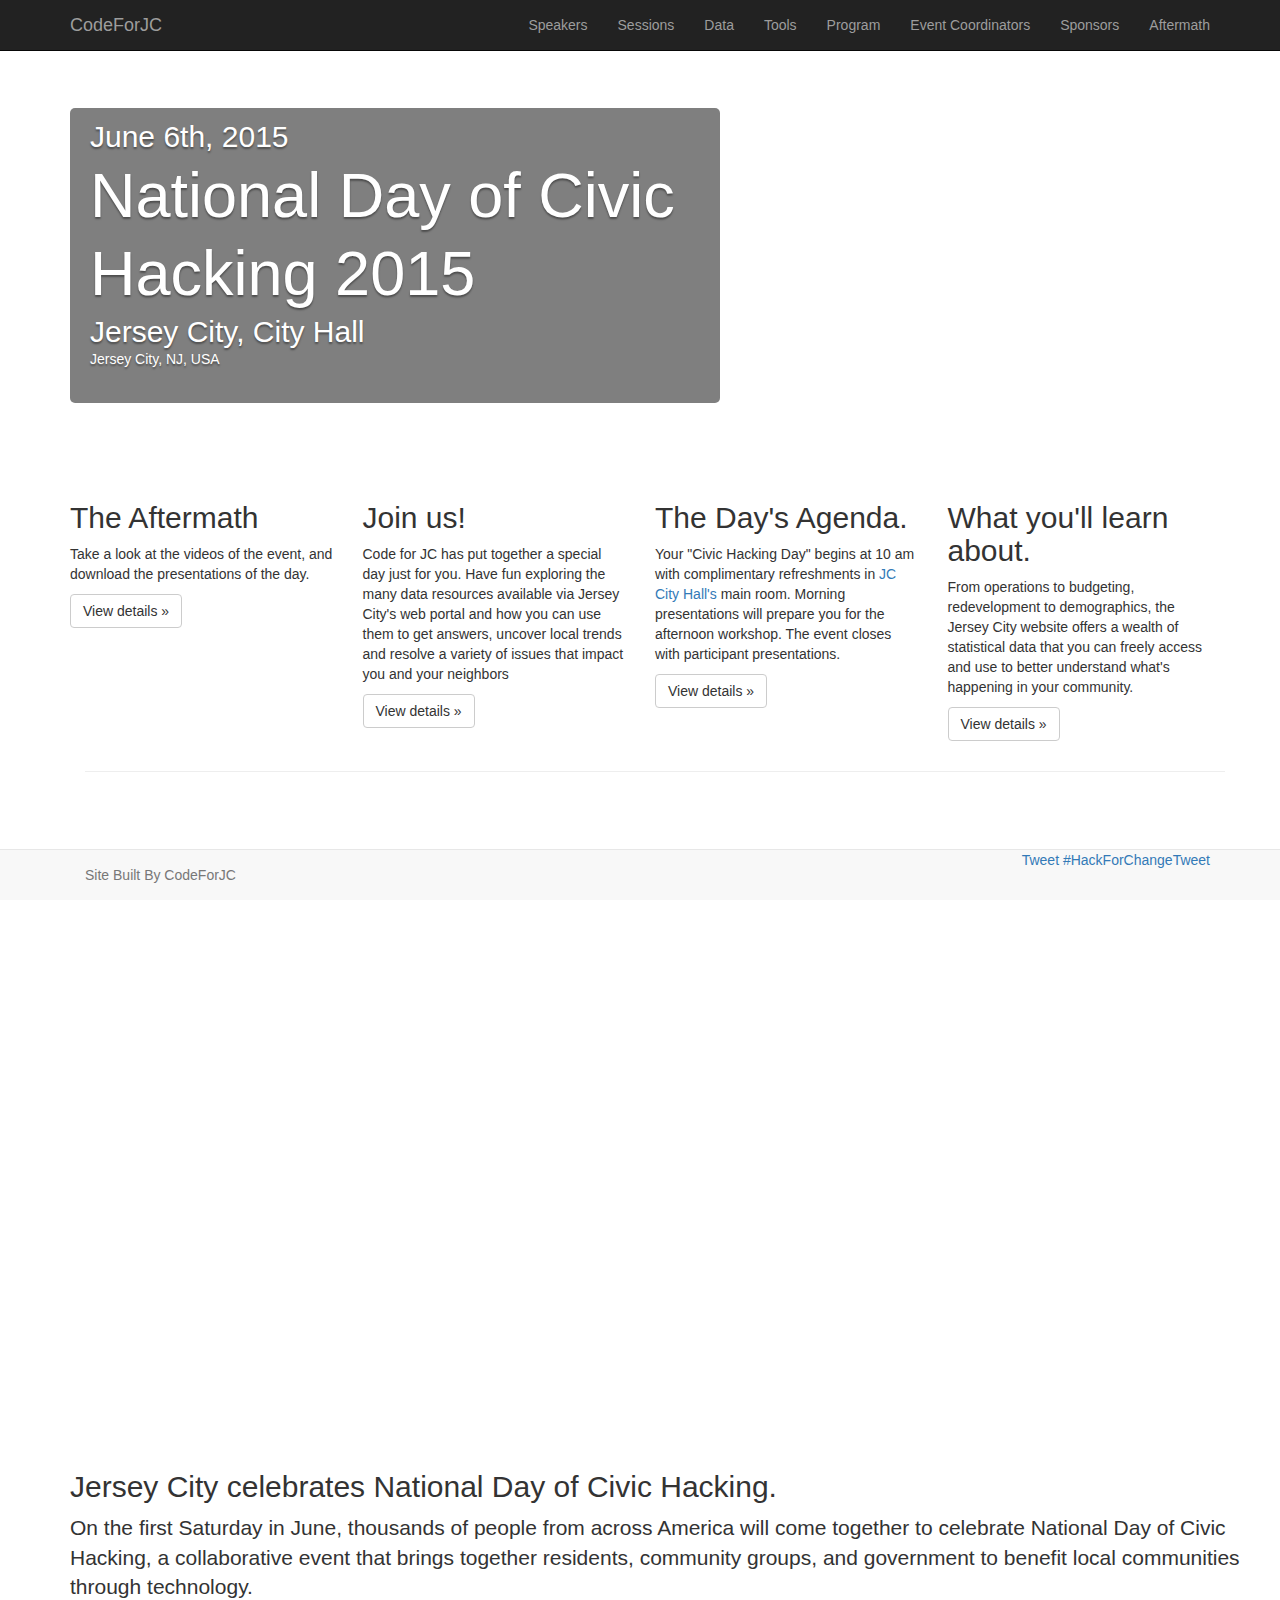
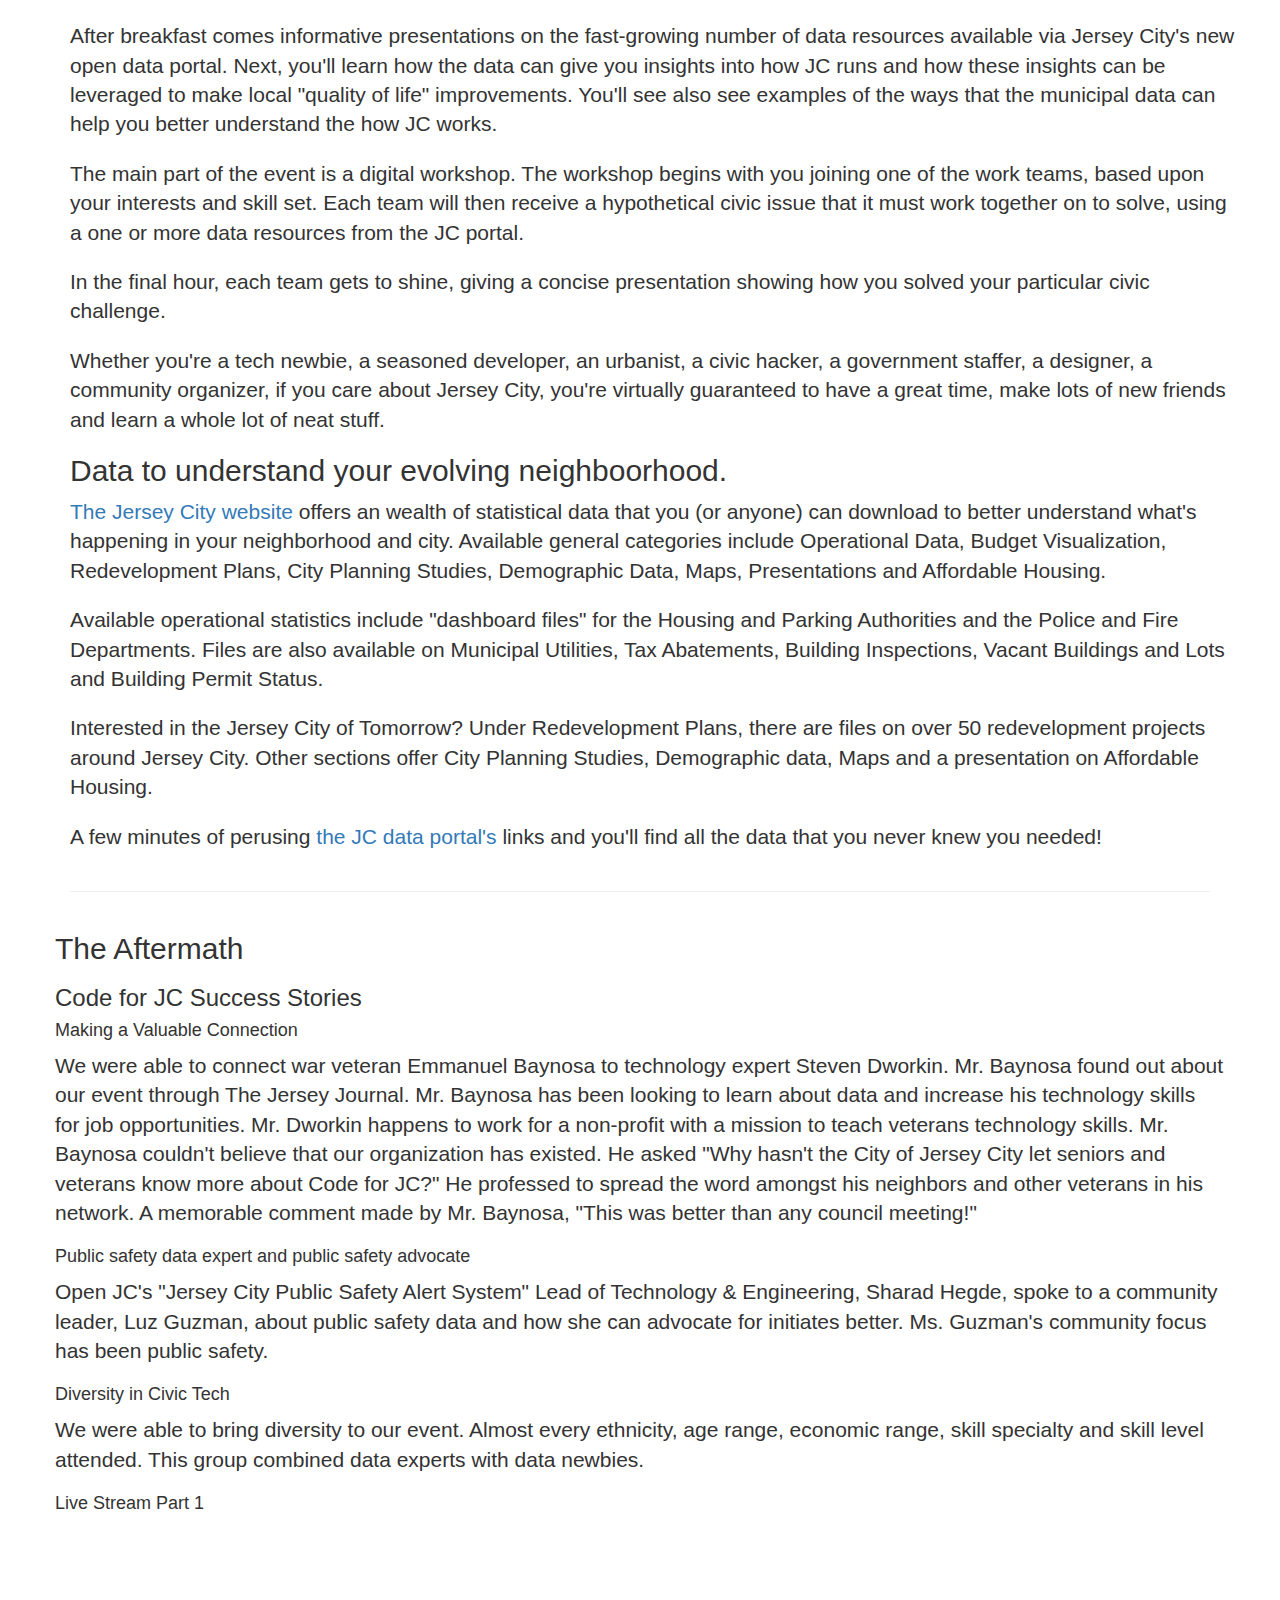
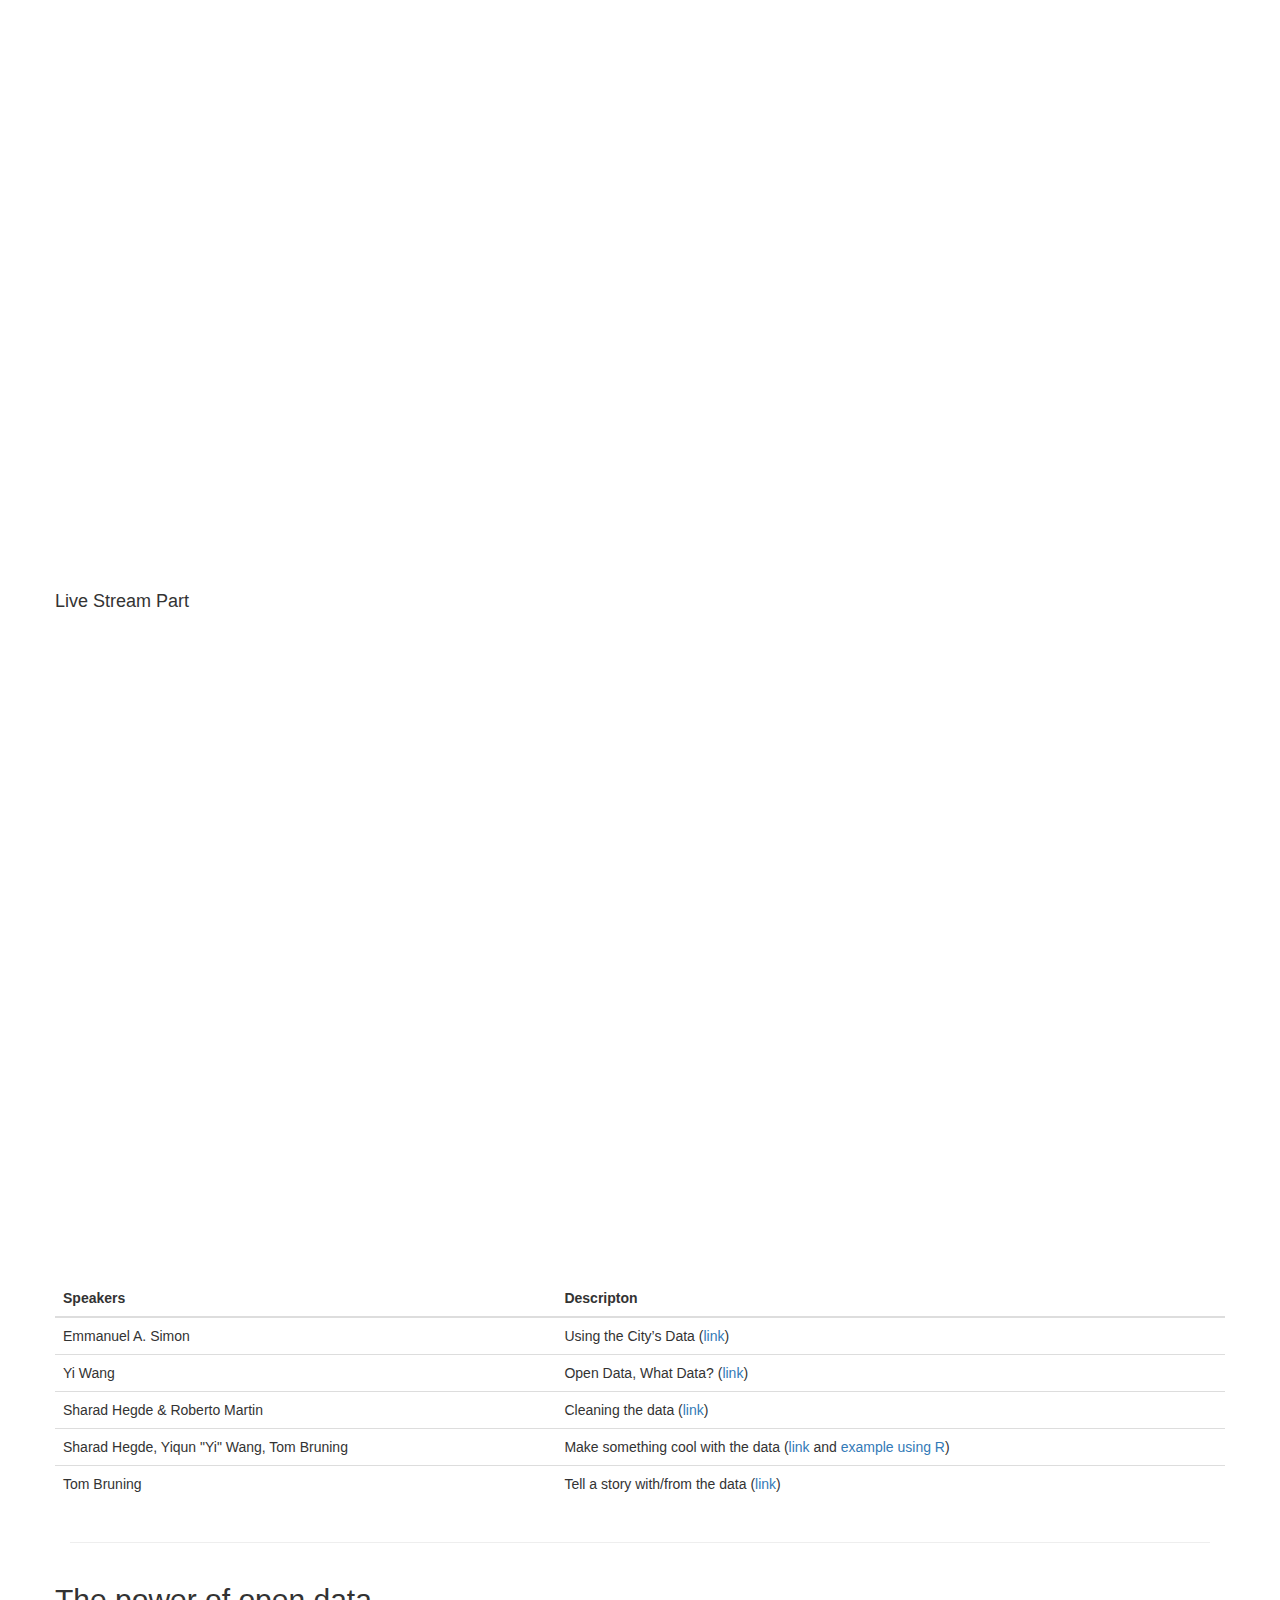
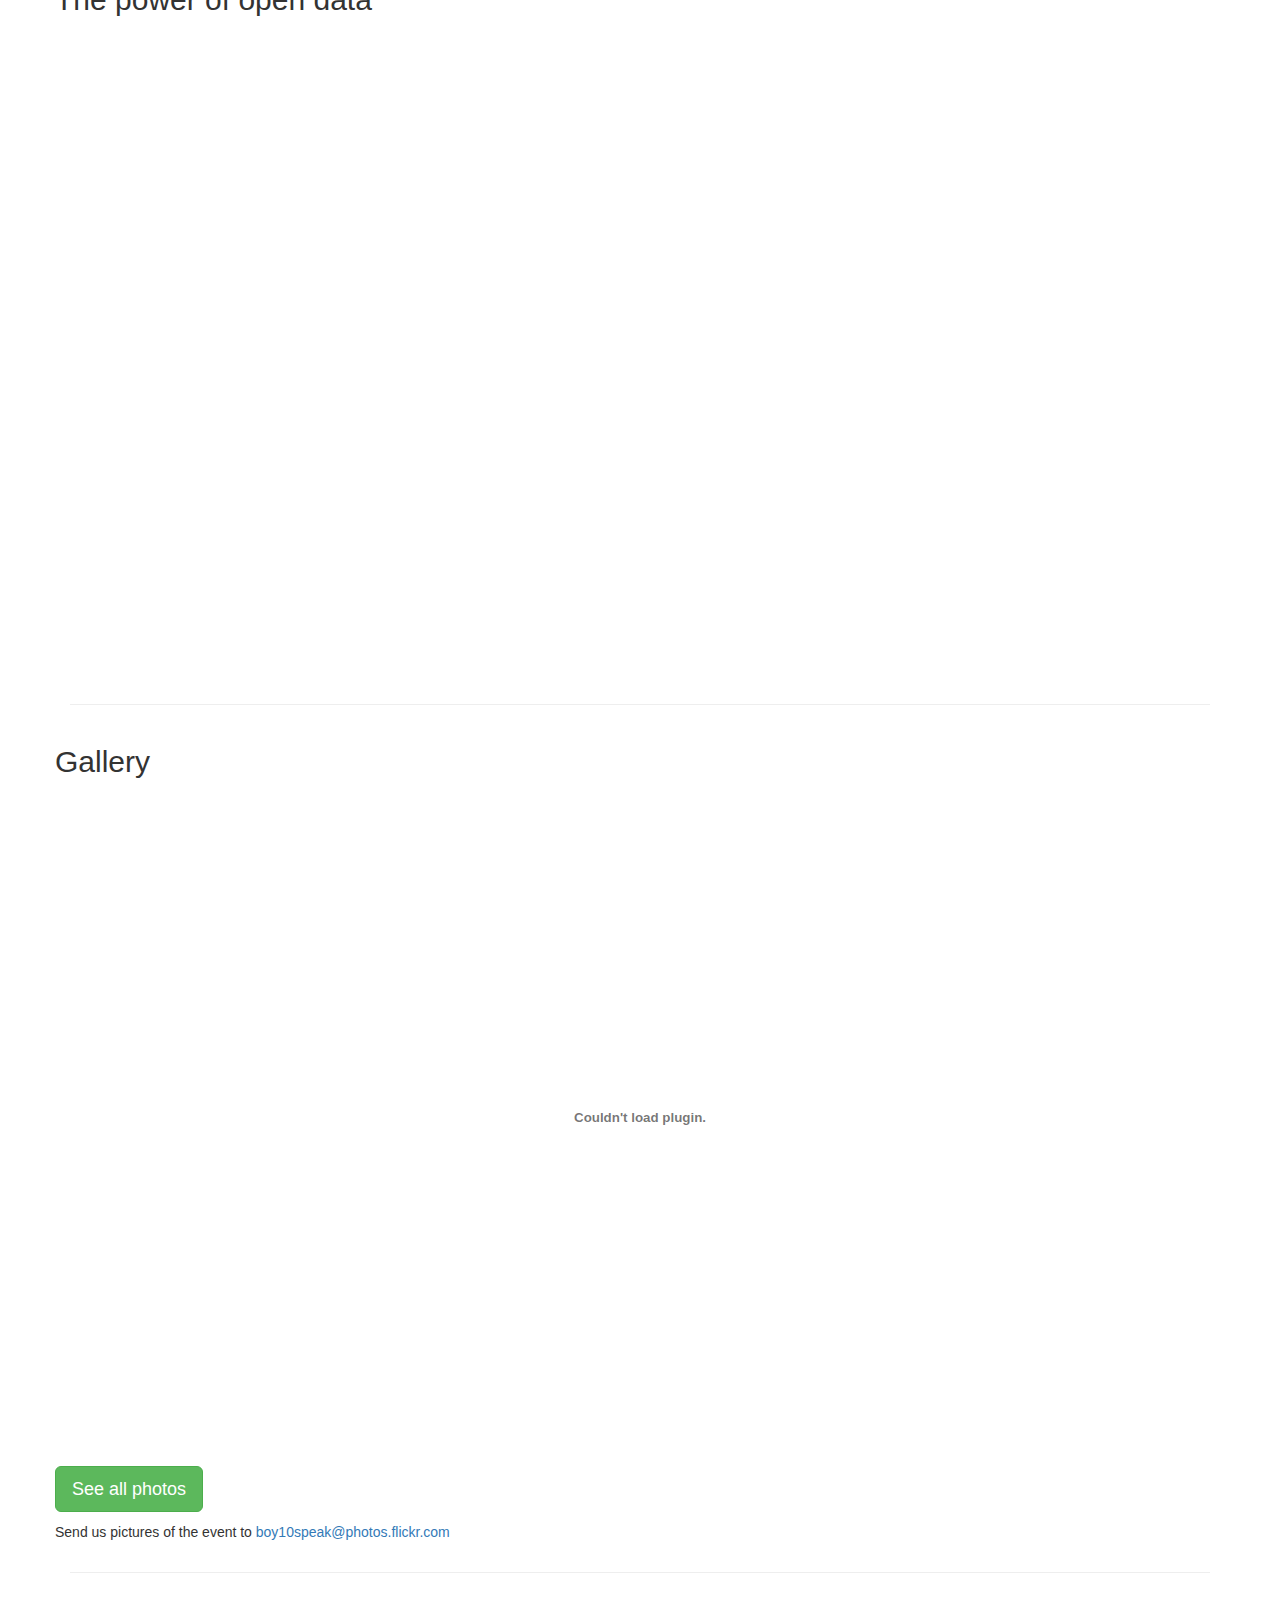
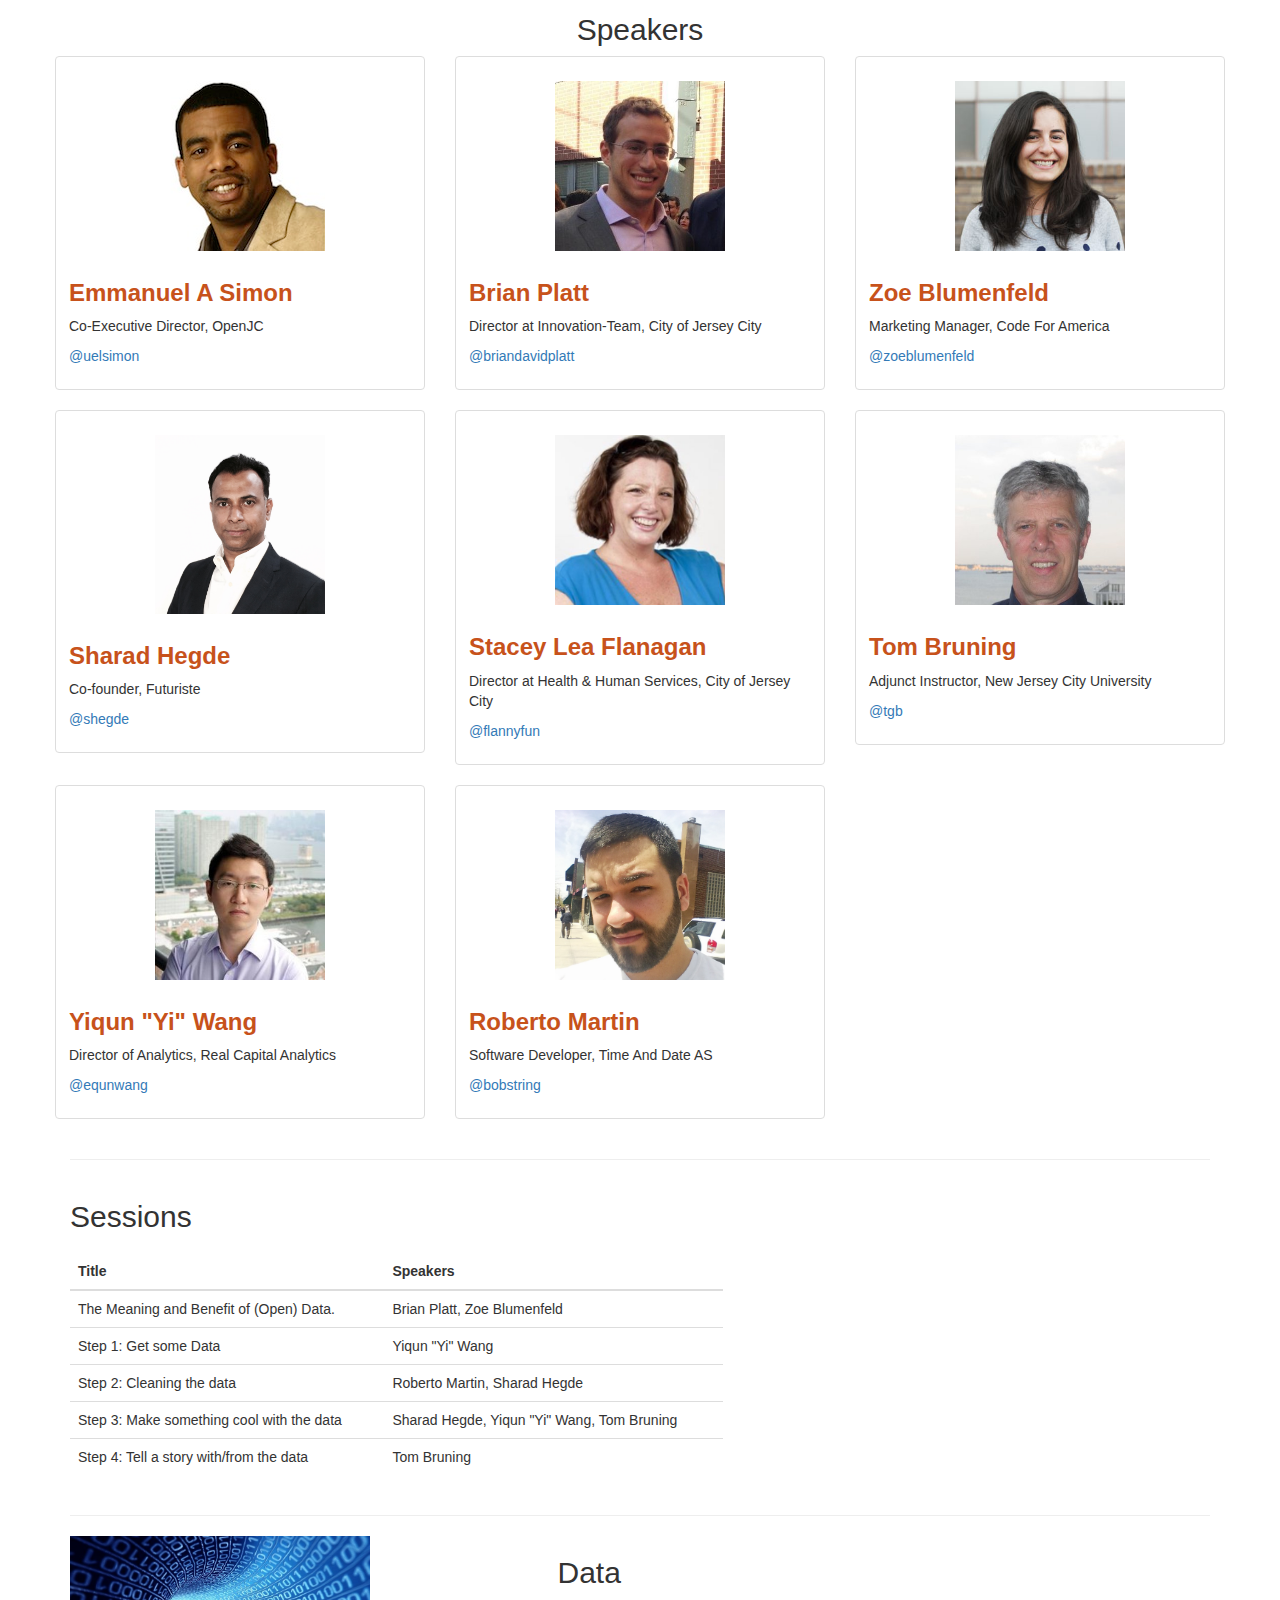
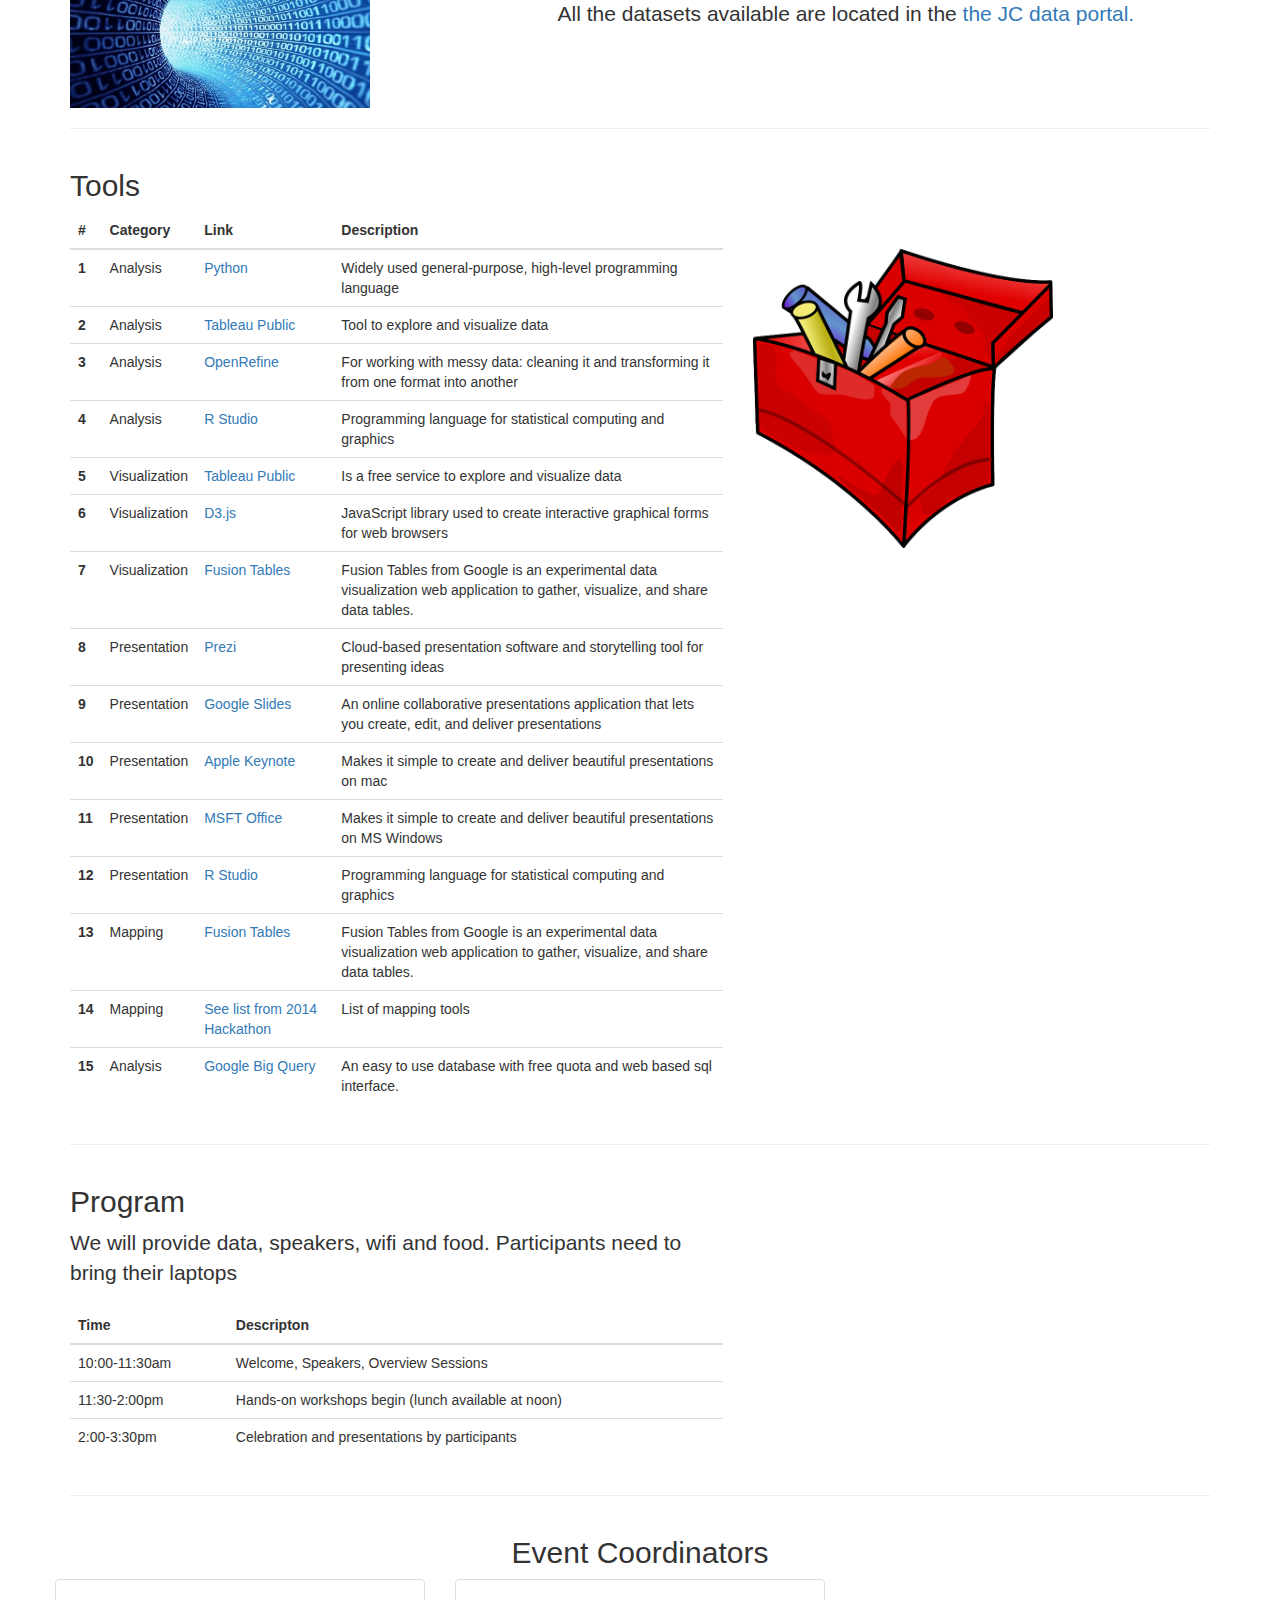
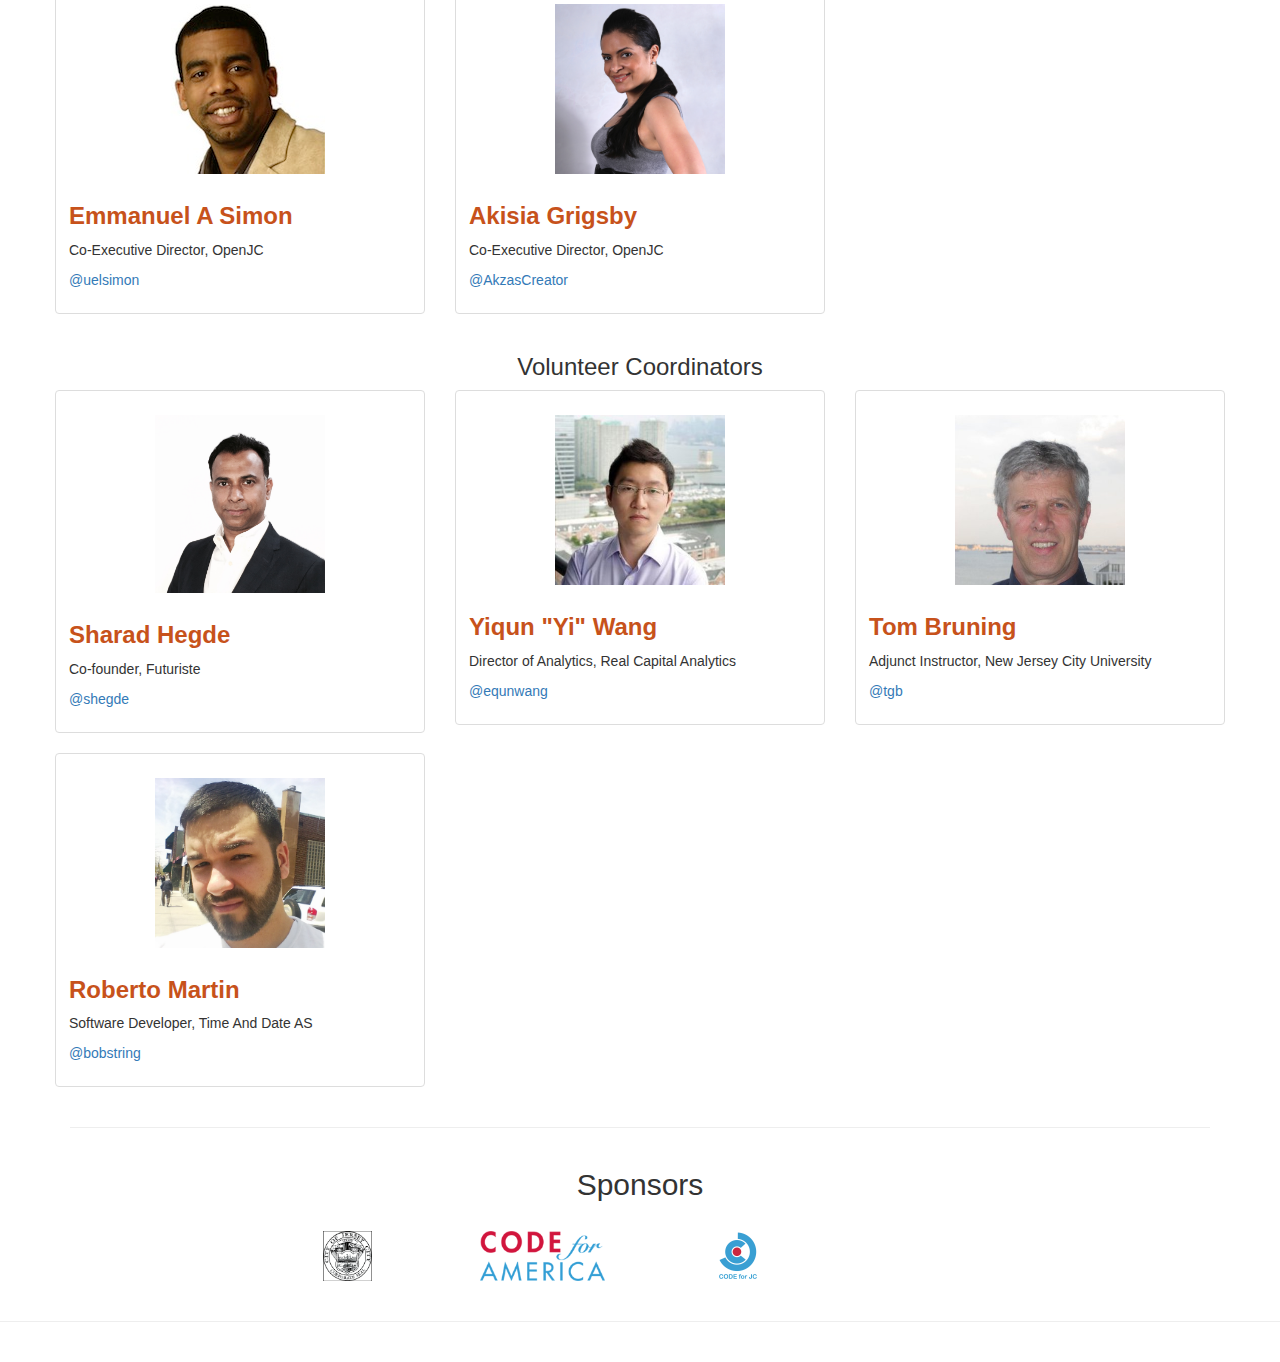
<file: index.html>
<!DOCTYPE html>
<html lang="en">
  <head>
    <meta charset="utf-8">
    <meta http-equiv="X-UA-Compatible" content="IE=edge">
    <meta name="viewport" content="width=device-width, initial-scale=1">
<script>
  (function(i,s,o,g,r,a,m){i['GoogleAnalyticsObject']=r;i[r]=i[r]||function(){
  (i[r].q=i[r].q||[]).push(arguments)},i[r].l=1*new Date();a=s.createElement(o),
  m=s.getElementsByTagName(o)[0];a.async=1;a.src=g;m.parentNode.insertBefore(a,m)
  })(window,document,'script','//www.google-analytics.com/analytics.js','ga');

  ga('create', 'UA-46442307-4', 'auto');
  ga('send', 'pageview');

</script>
    <meta name="description" content="National Day of Civic Hacking 2015">
    <meta name="author" content="Code for Jersey City">

    <link rel="shortcut icon" href="img/favicon.png" type="image/x-icon">  

    <title>National Day of Civic Hacking 2015</title>

    <!-- Bootstrap core CSS -->
    <link href="css/bootstrap.min.css" rel="stylesheet">

    <!-- Custom styles for this template -->
    <link href="css/jumbotron.css" rel="stylesheet">

    <!-- Just for debugging purposes. Don't actually copy these 2 lines! -->
    <!--[if lt IE 9]><script src="../../assets/js/ie8-responsive-file-warning.js"></script><![endif]-->
    <script src="js/ie-emulation-modes-warning.js"></script>

    <!-- Other custom CSS -->
    <link href="css/styles.css" rel="stylesheet">

    <!-- HTML5 shim and Respond.js for IE8 support of HTML5 elements and media queries -->
    <!--[if lt IE 9]>
      <script src="https://oss.maxcdn.com/html5shiv/3.7.2/html5shiv.min.js"></script>
      <script src="https://oss.maxcdn.com/respond/1.4.2/respond.min.js"></script>
    <![endif]-->
  </head>

  <body>

    <nav class="navbar navbar-inverse navbar-fixed-top">
      <div class="container">

        <a href = "http://codeforjc.org/" class = "navbar-brand">CodeForJC</a>
        <div class="navbar-header">
          <button type="button" class="navbar-toggle collapsed" data-toggle="collapse" data-target="#navbar" aria-expanded="false" aria-controls="navbar">
            <span class="sr-only">Toggle navigation</span>
            <span class="icon-bar"></span>
            <span class="icon-bar"></span>
            <span class="icon-bar"></span>
          </button>
        </div>

        <div id="navbar" class="navbar-collapse collapse">
          <ul class = "nav navbar-nav navbar-right">
            <!-- <li><a href = "https://www.flickr.com/groups/2747899@N20/" target="_blank">Gallery</a></li> -->

            <li><a href = "#speakers">Speakers</a></li>

 	<li><a href = "#sessions">Sessions</a></li>
            <li><a href = "#data">Data</a></li>
            <li><a href = "#tools">Tools</a></li>
            <li><a href = "#program">Program</a></li>
            <li><a href = "#eventcoordinators">Event Coordinators</a></li>   
            <li><a href = "#sponsors">Sponsors</a></li>
            <li><a href = "#aftermath">Aftermath</a></li>
          </ul>
        </div><!--/.navbar-collapse -->


      </div>
    </nav>


    <!-- Main jumbotron for a primary marketing message or call to action -->
    <section id="main" data-speed="6" data-type="background">
    <div class="jumbotron" style="background-color: transparent;" >
      <div class="container">
        <div class="jumbotron-caption">
        

          <p class="lead">
            <h2>June 6th, 2015</h2>
            <h1>National Day of Civic Hacking 2015</h1>
            <h2>Jersey City, City Hall</h2>
            <h5>Jersey City, NJ, USA</h5>
          </p>
           <!--<p><a class="btn btn-lg btn-success" href="https://pathdatajam.eventbrite.com" role="button">Register today!</a></p> -->
          <!--<p><a class="btn btn-lg btn-success" href="#winners" role="button">See the Winners!</a></p> -->


<!--             <div class="col-md-4">
              <center>
                <p class="lead"><a href="http://www.codeforamerica.org/events/codeacross-2015/"><img class="image-responsive" src="img/CodeAcross2015_Banner.jpg" alt="CodeAcross2015" height=100></a></p><br>
              </center>
            </div>  -->

<!--             <div class="col-md-4">
              <center>
                <p class="lead"><a href="http://www.panynj.gov/path/"><img class="image-responsive" src="img/path.jpg" alt="PATH" height=100></a></p><br>
              </center>
            </div> -->
        
        </div>
      </div>
    </div>
</section>
    <div class="container">
      <!-- Example row of columns -->
      <div class="row">
       <div class="col-md-3">
          <h2>The Aftermath</h2>
          <p>Take a look at the videos of the event, and download the presentations of the day.</p>
          <p><a class="btn btn-default" href="#aftermath" role="button">View details &raquo;</a></p>
        </div>
        <div class="col-md-3">
          <h2>Join us!</h2>
          <p>Code for JC has put together a special day just for you. Have fun exploring the many data resources available via Jersey City's web portal and how you can use them to get answers, uncover local trends and resolve a variety of issues that impact you and your neighbors
          </p>
          <p><a class="btn btn-default" href="#whatisdatajam" role="button">View details &raquo;</a></p>
        </div>
        <div class="col-md-3">
          <h2>The Day's Agenda.</h2>
          <p>Your "Civic Hacking Day" begins at 10 am with complimentary refreshments in <a href="https://www.google.com/maps/place/Jersey+City:+City+Clerk/@40.7178475,-74.0432154,19z/data=!4m2!3m1!1s0x89c250b1bd22f869:0xfd18148966863fc1">JC City Hall's</a> main room. Morning presentations will prepare you for the afternoon workshop. The event closes with participant presentations. </p>
          <p><a class="btn btn-default" href="#program" role="button">View details &raquo;</a></p>
       </div>
        <div class="col-md-3">
          <h2>What you'll learn about.</h2>
          <p>From operations to budgeting, redevelopment to demographics, the Jersey City website offers a wealth of statistical data that you can freely access and use to better understand what's happening in your community.</p>
          <p><a class="btn btn-default" href="#data2understand" role="button">View details &raquo;</a></p>
        </div>
       
      </div>

      <div class="container" id="whatisdatajam">
        <hr class="featurette-divider">
          <div class="row featurette">
            <div class="embed-responsive embed-responsive-16by9">
		    <iframe class="embed-responsive-item" src="https://www.youtube.com/embed/lrJN2pLWSXc"></iframe>
		</div>
            <div class="col-md">
              <h2 class="featurette-heading">Jersey City celebrates National Day of Civic Hacking.</h2>
              <p class="lead">On the first Saturday in June, thousands of people from across America will come together to celebrate National Day of Civic Hacking, a collaborative event that brings together residents, community groups, and government to benefit local communities through technology.</p>
              <p class="lead">After breakfast comes informative presentations on the fast-growing number of data resources available via Jersey City's new open data portal. Next, you'll learn how the data can give you insights into how JC runs and how these insights can be leveraged to make local "quality of life" improvements. You'll see also see examples of the ways that the municipal data can help you better understand the how JC works.
              </p>
               <p class="lead">The main part of the event is a digital workshop. The workshop begins with you joining one of the work teams, based upon your interests and skill set. Each team will then receive a hypothetical civic issue that it must work together on to solve, using a one or more data resources from the JC portal.
              </p>
              <p class="lead">In the final hour, each team gets to shine, giving a concise presentation showing how you solved your particular civic challenge.
              </p>
              <p id="data2understand" class="lead">Whether you're a tech newbie, a seasoned developer, an urbanist, a civic hacker, a government staffer, a designer, a community organizer, if you care about Jersey City, you're virtually guaranteed to have a great time, make lots of new friends and learn a whole lot of neat stuff.
              </p>
              <h2  class="featurette-heading">Data to understand your evolving neighboorhood.</h2>
              <p class="lead"><a href="http://www.cityofjerseycity.com/data/">The Jersey City website</a> offers an wealth of statistical data that you (or anyone) can download to better understand what's happening in your neighborhood and city. Available general categories include Operational Data, Budget Visualization, Redevelopment Plans, City Planning Studies, Demographic Data, Maps, Presentations and Affordable Housing.</p>
               <p class="lead">Available operational statistics include "dashboard files" for the Housing and Parking Authorities and the Police and Fire Departments. Files are also available on Municipal Utilities, Tax Abatements, Building Inspections, Vacant Buildings and Lots and Building Permit Status.
              </p>
               <p class="lead">Interested in the Jersey City of Tomorrow? Under Redevelopment Plans, there are files on over 50 redevelopment projects around Jersey City. Other sections offer City Planning Studies, Demographic data, Maps and a presentation on Affordable Housing.
              </p>
              <p class="lead">A few minutes of perusing <a href="http://www.cityofjerseycity.com/data/">the JC data portal's</a> links and you'll find all the data that you never knew you needed!
              </p>
              
              
              <!-- <div class="embed-responsive embed-responsive-16by9"> -->
              <!-- <iframe class="embed-responsive-item" src="//www.youtube.com/embed/nKIu9yen5nc"></iframe> -->
            </div>
          </div>
        </div>
      </div>
      
      <div class="container" id="aftermath">
		<hr class="featurette-divider">
		  <div class="row featurette">
		  <h2 class="featurette-heading">The Aftermath</h2>
		  
		  <div class="col-md">
              <h3 >Code for JC Success Stories</h3>
              
              <h4>Making a Valuable Connection</h4>
              <p class="lead">We were able to connect war veteran Emmanuel Baynosa to technology expert Steven Dworkin. Mr. Baynosa found out about our event through The Jersey Journal.  Mr. Baynosa has been looking to learn about data and increase his technology skills for job opportunities. Mr. Dworkin happens to work for a non-profit with a mission to teach veterans technology skills. Mr. Baynosa couldn't believe that our organization has existed. He asked "Why hasn't the City of Jersey City let seniors and veterans know more about Code for JC?" He professed to spread the word amongst his neighbors and other veterans in his network. A memorable comment made by Mr. Baynosa, "This was better than any council meeting!"</p>
             <h4>Public safety data expert and public safety advocate</h4>
              <p class="lead">Open JC's "Jersey City Public Safety Alert System" Lead of Technology & Engineering, Sharad Hegde, spoke to a community leader, Luz Guzman, about public safety data and how she can advocate for initiates better. Ms. Guzman's community focus has been public safety.</p>
             <h4>Diversity in Civic Tech</h4>
              <p class="lead">We were able to bring diversity to our event. Almost every ethnicity, age range, economic range, skill specialty and skill level attended. This group combined data experts with data newbies.</p> 
		
		
		
	<h4>Live Stream Part 1</h4>
               <div class="embed-responsive embed-responsive-16by9">
		    <iframe class="embed-responsive-item" src="https://www.youtube.com/embed/Kw0pLZ5pDug"></iframe>
		</div>
	<h4>Live Stream Part </h4>
               <div class="embed-responsive embed-responsive-16by9">
		    <iframe class="embed-responsive-item" src="https://www.youtube.com/embed/7bk1GzX6n8Y"></iframe>
		</div>
		

              
              <!-- <div class="embed-responsive embed-responsive-16by9"> -->
              <!-- <iframe class="embed-responsive-item" src="//www.youtube.com/embed/nKIu9yen5nc"></iframe> -->
            </div>
		  <table class="table">
                  <thead>
                    <tr>
                      <th>Speakers</th>
                      <th>Descripton</th>
                    </tr>
                  </thead>
                  <tbody>
                   <tr>
                      <td>Emmanuel A. Simon</td>
                      <td>Using the City’s Data (<a href="https://drive.google.com/file/d/0B09htwje5_x1NjcyYkF1M1d2ejA/view">link</a>)</td>
                    </tr>
                    <tr>
                      <td>Yi Wang</td>
                      <td>Open Data, What Data? (<a href="https://drive.google.com/file/d/0B09htwje5_x1TkVXZDNPcEVFWU0/view">link</a>)</td>
                    </tr>
                    <tr>
                      <td>Sharad Hegde & Roberto Martin</td>
                      <td>Cleaning the data (<a href="https://drive.google.com/file/d/0B09htwje5_x1TkVXZDNPcEVFWU0/view">link</a>)</td>
                    </tr>
                    <tr>
                      <td>Sharad Hegde, Yiqun "Yi" Wang, Tom Bruning</td>
                      <td>Make something cool with the data (<a href="https://drive.google.com/file/d/0B09htwje5_x1TkVXZDNPcEVFWU0/view">link</a> and <a href="./tompresentation/jc.html">example using R</a>)</td>
                    </tr>
                    <tr>
                      <td>Tom Bruning</td>
                      <td>Tell a story with/from the data (<a href="./tompresentation/index.html">link</a>)</td>
                    </tr>
                  </tbody>
                </table>
		  
		</div>
	 </div>
	<div class="container" id="tedVideo">
		<hr class="featurette-divider">
		  <div class="row featurette">
		  <h2 class="featurette-heading">The power of open data</h2>
		  <div class="embed-responsive embed-responsive-16by9">
		    <iframe class="embed-responsive-item" src="https://www.youtube.com/embed/6BTg8OXhEZk"></iframe>
		  </div>
		</div>
	 </div>
	 <div class="container" id="gallery">
		<hr class="featurette-divider">
		  <div class="row featurette">
		  <h2 class="featurette-heading">Gallery</h2>
		 <div class="embed-responsive embed-responsive-16by9">
		   <object width="400" height="300"> <param name="flashvars" value="offsite=true&lang=en-us&page_show_url=%2Fphotos%2F132970350%40N05%2Fsets%2F72157653766868789%2Fshow%2F&page_show_back_url=%2Fphotos%2F132970350%40N05%2Fsets%2F72157653766868789%2F&set_id=72157653766868789&jump_to="></param> <param name="movie" value="https://www.flickr.com/apps/slideshow/show.swf?v=1811922554"></param> <param name="allowFullScreen" value="true"></param><embed type="application/x-shockwave-flash" src="https://www.flickr.com/apps/slideshow/show.swf?v=1811922554" allowFullScreen="true" flashvars="offsite=true&lang=en-us&page_show_url=%2Fphotos%2F132970350%40N05%2Fsets%2F72157653766868789%2Fshow%2F&page_show_back_url=%2Fphotos%2F132970350%40N05%2Fsets%2F72157653766868789%2F&set_id=72157653766868789&jump_to=" width="400" height="300"></embed></object>
		</div>
		  <p><br><a class="btn btn-lg btn-success" href="https://www.flickr.com/groups/2796390@N25/" role="button" target="_blank">See all photos</a></p>
		  <p>Send us pictures of the event to <a href="mailto:boy10speak@photos.flickr.com" role="button" target="_blank">boy10speak@photos.flickr.com</a></p>
		</div>
	 </div>
	 
	 
      <div class="container" id="speakers">
        <hr class="featurette-divider">
          <div class="row featurette">
            
            <!-- <div class="col-md-7"> -->
            <center>
              <h2 class="featurette-heading">Speakers</h2>
            </center>  
              <div class="row">
                <div class="col-sm-6 col-md-4">
                  <div class="thumbnail">
                    <img src="img/EmmanuelASimon.jpg" alt="Emmanuel A Simon">
                    <div class="caption">
                      <h3 class="speaker-name">Emmanuel A Simon</h3>
                      <p>Co-Executive Director, OpenJC</p>
                      <p><a href="https://twitter.com/uelsimon">@uelsimon</a></p>
                      
                    </div>
                  </div>
                  </div>
                  <div class="col-sm-6 col-md-4">
                  <div class="thumbnail">
                    <img src="img/BrianPlatt.jpg" alt="Brian Platt" style="width:170px;">
                    <div class="caption">
                      <h3 class="speaker-name">Brian Platt</h3>
                      <p>Director at Innovation-Team, City of Jersey City </p>
                         <p><a href="https://twitter.com/briandavidplatt">@briandavidplatt</a></p>                  
                  </div>
                </div>
              </div>
              <div class="col-sm-6 col-md-4">
                  <div class="thumbnail">
                    <img src="img/zoe-blumenfeld.jpg" alt="Zoe Blumenfeld" style="width:170px;">
                    <div class="caption">
                      <h3 class="speaker-name">Zoe Blumenfeld</h3>
                      <p>Marketing Manager, Code For America </p>
                     
                      <p><a href="https://twitter.com/zoeblumenfeld">@zoeblumenfeld</a></p>
                      
                  </div>
                </div>
              </div>
               </div>
              
                     
              <div class="row">
                <div class="col-sm-6 col-md-4">
                  <div class="thumbnail">
                    <img src="img/sharad_pic.jpg" alt="Sharad Hegde" style="width:170px;">
                    <div class="caption">
                      <h3 class="speaker-name">Sharad Hegde</h3>
                      <p>Co-founder, Futuriste</p>
                      <p><a href="https://twitter.com/shegde">@shegde</a></p>
                      
                    </div>
                  </div>
                  </div>
                  <div class="col-sm-6 col-md-4">
                  <div class="thumbnail">
                    <img src="img/stacey.jpg" alt="Stacey Lea Flanagan" style="width:170px;">
                    <div class="caption">
                      <h3 class="speaker-name">Stacey Lea Flanagan</h3>
                      <p>Director at Health & Human Services, City of Jersey City </p>
                     <p><a href="https://twitter.com/flannyfun">@flannyfun</a></p>
                      
                  </div>
                </div>
              </div>
              <div class="col-sm-6 col-md-4">
                  <div class="thumbnail">
                    <img src="img/tom.jpg" alt="Tom Bruning" style="width:170px;">
                    <div class="caption">
                      <h3 class="speaker-name">Tom Bruning</h3>
                      <p>Adjunct Instructor, New Jersey City University</p>
                     <p><a href="https://twitter.com/tgb">@tgb</a></p>
                      
                  </div>
                </div>
              </div>
              </div>
                     
              <div class="row">
                <div class="col-sm-6 col-md-4">
                  <div class="thumbnail">
                    <img src="img/yi.jpeg" alt="Yi Wang" style="width:170px;">
                    <div class="caption">
                      <h3 class="speaker-name">Yiqun "Yi" Wang</h3>
                      <p>Director of Analytics, Real Capital Analytics</p>
                      <p><a href="https://twitter.com/equnwang">@equnwang</a></p>
                      
                    </div>
                  </div>
                  </div>
                  <div class="col-sm-6 col-md-4">
                  <div class="thumbnail">
                    <img src="img/bob.jpg" alt="Roberto Martin" style="width:170px;">
                    <div class="caption">
                      <h3 class="speaker-name">Roberto Martin</h3>
                      <p>Software Developer, Time And Date AS</p>
                     <p><a href="https://twitter.com/bobstring">@bobstring</a></p>
                      
                  </div>
                </div>
              </div>
              
            </div>   
            </div>
        </div>
<div class="container" id="sessions">
        <hr class="featurette-divider">
          <div class="row featurette">
          
            <div class="col-md-7">
              <h2 class="featurette-heading">Sessions</h2>
              <p class="lead"></p>
              <div class="table-responsive">
                <table class="table">
                  <thead>
                    <tr>
                      <th>Title</th>
                      <th>Speakers</th>
                    </tr>
                  </thead>
                  <tbody>
                    <tr>
                      <td>The Meaning and Benefit of (Open) Data.</td>
                      <td>Brian Platt, Zoe Blumenfeld</td>
                    </tr>
                    <tr>
                      <td>Step 1: Get some Data</td>
                      <td>Yiqun "Yi" Wang</td>
                    </tr>
                    <tr>
                      <td>Step 2: Cleaning the data</td>
                      <td>Roberto Martin, Sharad Hegde</td>
                    </tr>
                    
                    <tr>
                      <td>Step 3: Make something cool with the data</td>
                      <td> Sharad Hegde, Yiqun "Yi" Wang, Tom Bruning</td>
                    </tr>
                    <tr>
                      <td>Step 4: Tell a story with/from the data</td>
                      <td>Tom Bruning</td>
                    </tr>
                  </tbody>
                </table>
              </div>
              <!-- <div class="embed-responsive embed-responsive-16by9"> -->
              <!-- <iframe class="embed-responsive-item" src="//www.youtube.com/embed/nKIu9yen5nc"></iframe> -->
            </div>
          </div>
        </div>
      </div>

      <div class="container" id="data">
        <hr class="featurette-divider">
          <div class="row featurette">
            <div class="col-md-5 pull-left">
              <a href="#"><img class="featurette-image image-responsive" src="img/data.jpg" alt="Data"></a><br>   
            </div>
            <div class="col-md-7">
              <h2 class="featurette-heading">Data</h2>
              <p class="lead">All the datasets available are located in the <a href="http://www.cityofjerseycity.com/data/">the JC data portal.</a></p>
              
              <!-- <div class="embed-responsive embed-responsive-16by9"> -->
              <!-- <iframe class="embed-responsive-item" src="//www.youtube.com/embed/nKIu9yen5nc"></iframe> -->
            </div>
          </div>
        </div>
      </div>


      <div class="container" id="tools">
        <hr class="featurette-divider">
          <div class="row featurette">
            <div class="col-md-5 pull-right" style="margin-top: 100px;">
              <a href="#"><img class="featurette-image image-responsive" src="img/toolbox-29058_640.png" alt="Tools"></a><br>   
            </div>
            <div class="col-md-7">
              <h2 class="featurette-heading">Tools</h2>



              <div class="table-responsive">
                <table class="table">
                  <thead>
                    <tr>
                      <th>#</th>
                      <th>Category</th>
                      <th>Link</th>
                      <th>Description</th>
                    </tr>
                  </thead>
                  <tbody>
                    <tr>
                      <th scope="row">1</th>
                      <td>Analysis</td>
                      <td><a href="https://www.python.org/">Python</a></td>
                      <td>Widely used general-purpose, high-level programming language</td>
                    </tr>
                    <tr>
                      <th scope="row">2</th>
                      <td>Analysis</td>
                      <td><a herf="http://www.tableau.com/public/">Tableau Public</a></td>
                      <td>Tool to explore and visualize data</td>
                    </tr>
                    <tr>
                      <th scope="row">3</th>
                      <td>Analysis</td>
                      <td><a href="http://openrefine.org/">OpenRefine</a></td>
                      <td>For working with messy data: cleaning it and transforming it from one format into another</td>
                    </tr>
                    <tr>
                      <th scope="row">4</th>
                      <td>Analysis</td>
                      <td><a href="http://www.rstudio.com/">R Studio</a></td>
                      <td>Programming language for statistical computing and graphics</td>
                    </tr>


                    <tr>
                      <th scope="row">5</th>
                      <td>Visualization</td>
                      <td><a herf="http://www.tableau.com/public/">Tableau Public</a></td>
                      <td>Is a free service to explore and visualize data</td>
                    </tr>
                    <tr>
                      <th scope="row">6</th>
                      <td>Visualization</td>
                      <td><a href="http://d3js.org/">D3.js</a></td>
                      <td>JavaScript library used to create interactive graphical forms for web browsers</td>
                    </tr>

                    <tr>
                      <th scope="row">7</th>
                      <td>Visualization</td>
                      <td><a href="https://support.google.com/fusiontables/answer/2571232">Fusion Tables</a></td>
                      <td>Fusion Tables from Google is an experimental data visualization web application to gather, visualize, and share data tables.</td>
                    </tr>


                    <tr>
                      <th scope="row">8</th>
                      <td>Presentation</td>
                      <td><a href="http://prezi.com/">Prezi</a></td>
                      <td>Cloud-based presentation software and storytelling tool for presenting ideas</td>
                    </tr>
                    <tr>
                      <th scope="row">9</th>
                      <td>Presentation</td>
                      <td><a href="http://www.google.com/docs/about/">Google Slides</a></td>
                      <td>An online collaborative presentations application that lets you create, edit, and deliver presentations</td>
                    </tr>
                    <tr>
                      <th scope="row">10</th>
                      <td>Presentation</td>
                      <td><a href="https://www.apple.com/ios/keynote/">Apple Keynote</a></td>
                      <td>Makes it simple to create and deliver beautiful presentations on mac</td>
                    </tr>
                    <tr>
                      <th scope="row">11</th>
                      <td>Presentation</td>
                      <td><a href="https://office.com/start/default.aspx?WT.mc_id=Office_Products_site">MSFT Office</a></td>
                      <td>Makes it simple to create and deliver beautiful presentations on MS Windows</td>
                    </tr>
                    <tr>
                      <th scope="row">12</th>
                      <td>Presentation</td>
                      <td><a href="http://www.rstudio.com/">R Studio</a></td>
                      <td>Programming language for statistical computing and graphics</td>
                    </tr>

                    <tr>
                      <th scope="row">13</th>
                      <td>Mapping</td>
                      <td><a href="https://support.google.com/fusiontables/answer/2571232">Fusion Tables</a></td>
                      <td>Fusion Tables from Google is an experimental data visualization web application to gather, visualize, and share data tables.</td>
                    </tr>

                    <tr>
                      <th scope="row">14</th>
                      <td>Mapping</td>
                      <td><a href="http://codeforjc.org/Transportation-Hackathon-2014/#tools">See list from 2014 Hackathon</a></td>
                      <td>List of mapping tools</td>
                    </tr>
                    
                    <tr>
                      <th scope="row">15</th>
                      <td>Analysis</td>
                      <td><a href="http://bigquery.cloud.google.com/">Google Big Query</a></td>
                      <td>An easy to use database with free quota and web based sql interface.</td>
                    </tr>

                  </tbody>
                </table>
              </div>

   <!--            <p class="lead">Analysis:  <a href="https://www.python.org/">Python</a>, <a herf="http://www.tableau.com/public/">Tableau Public</a>, <a href="http://openrefine.org/">OpenRefine</a>, <a href="http://www.rstudio.com/">R Studio</a></p>
              <p class="lead">Visualization:  <a herf="http://www.tableau.com/public/">Tableau Public</a>, <a href="http://d3js.org/">D3,js</a></p>
              <p class="lead">Presentation:  <a href="http://prezi.com/">Prezi</a>, <a href="http://www.google.com/docs/about/">Google Slides</a>, <a href="https://www.apple.com/ios/keynote/">Apple Keynote</a>, <a href="https://office.com/start/default.aspx?WT.mc_id=Office_Products_site">MSFT Office</a>, <a href="http://www.rstudio.com/">R Studio</a></p>
              <p class="lead">Mapping:  <a href="http://codeforjc.org/Transportation-Hackathon-2014/#tools">See list from 2014 Hackathon</a></p> -->

            </div>
          </div>
        </div>
      </div>



      <div class="container" id="program">
        <hr class="featurette-divider">
          <div class="row featurette">
          
            <div class="col-md-7">
              <h2 class="featurette-heading">Program</h2>
              <p class="lead">We will provide data, speakers, wifi and food.  Participants need to bring their laptops</p>
              <div class="table-responsive">
                <table class="table">
                  <thead>
                    <tr>
                      <th>Time</th>
                      <th>Descripton</th>
                    </tr>
                  </thead>
                  <tbody>
                    <tr>
                      <td>10:00-11:30am</td>
                      <td>Welcome, Speakers, Overview Sessions</td>
                    </tr>
                    <tr>
                      <td>11:30-2:00pm</td>
                      <td>Hands-on workshops begin (lunch available at noon)</td>
                    </tr>
                    
                    <tr>
                      <td>2:00-3:30pm</td>
                      <td> Celebration and presentations by participants</td>
                    </tr>
                  </tbody>
                </table>
              </div>
              <!-- <div class="embed-responsive embed-responsive-16by9"> -->
              <!-- <iframe class="embed-responsive-item" src="//www.youtube.com/embed/nKIu9yen5nc"></iframe> -->
            </div>
          </div>
        </div>
      </div>
<div class="container" id="eventcoordinators">
        <hr class="featurette-divider">
          <div class="row featurette">
            
            <!-- <div class="col-md-7"> -->
            <center>
              <h2 class="featurette-heading">Event Coordinators</h2>
            </center>  
              <div class="row">
                <div class="col-sm-6 col-md-4">
                  <div class="thumbnail">
                    <img src="img/EmmanuelASimon.jpg" alt="Emmanuel A Simon">
                    <div class="caption">
                      <h3 class="speaker-name">Emmanuel A Simon</h3>
                      <p>Co-Executive Director, OpenJC</p>
                      <p><a href="https://twitter.com/uelsimon">@uelsimon</a></p>
                      
                    </div>
                  </div>
                  </div>
                  <div class="col-sm-6 col-md-4">
                  <div class="thumbnail">
                    <img src="img/akisia.png" alt="Akisia Grigsby" style="width:170px;">
                    <div class="caption">
                      <h3 class="speaker-name">Akisia Grigsby</h3>
                      <p>Co-Executive Director, OpenJC </p>
                         <p><a href="https://twitter.com/AkzasCreator">@AkzasCreator</a></p>                  
                  </div>
                </div>
              </div>
              
        </div>
        <center>
              <h3 class="featurette-heading">Volunteer Coordinators</h3>
            </center>  
            <div class="row">
                <div class="col-sm-6 col-md-4">
                  <div class="thumbnail">
                    <img src="img/sharad_pic.jpg" alt="Sharad Hegde" style="width:170px;">
                    <div class="caption">
                      <h3 class="speaker-name">Sharad Hegde</h3>
                      <p>Co-founder, Futuriste</p>
                      <p><a href="https://twitter.com/shegde">@shegde</a></p>
                      
                    </div>
                  </div>
                  </div>
                  <div class="col-sm-6 col-md-4">
                  <div class="thumbnail">
                    <img src="img/yi.jpeg" alt="Yi Wang" style="width:170px;">
                    <div class="caption">
                      <h3 class="speaker-name">Yiqun "Yi" Wang</h3>
                      <p>Director of Analytics, Real Capital Analytics</p>
                      <p><a href="https://twitter.com/equnwang">@equnwang</a></p>
                      
                    </div>
                  </div>
                  </div>
              <div class="col-sm-6 col-md-4">
                  <div class="thumbnail">
                    <img src="img/tom.jpg" alt="Tom Bruning" style="width:170px;">
                    <div class="caption">
                      <h3 class="speaker-name">Tom Bruning</h3>
                      <p>Adjunct Instructor, New Jersey City University</p>
                     <p><a href="https://twitter.com/tgb">@tgb</a></p>
                      
                  </div>
                </div>
              </div>
              </div>
                     
              <div class="row">
                
                  <div class="col-sm-6 col-md-4">
                  <div class="thumbnail">
                    <img src="img/bob.jpg" alt="Roberto Martin" style="width:170px;">
                    <div class="caption">
                      <h3 class="speaker-name">Roberto Martin</h3>
                      <p>Software Developer, Time And Date AS</p>
                     <p><a href="https://twitter.com/bobstring">@bobstring</a></p>
                      
                  </div>
                </div>
              </div>
              
            </div>
            
       </div>
       
      </div>
      <div class="container" id="sponsors">
        <hr class="featurette-divider">
          <div class="row featurette">
            <center>
              <h2 class="featurette-heading">Sponsors</h2>
              <div class="container">
                <center>
                <div class="row">
                 <div class="col-md-2 sponsor">
                  </div>
                  <div class="col-md-2 sponsor">
                    <img class="image-responsive sponsor-image" src="img/Jersey_city_seal.png" alt="City of Jersey City">
                  </div>
                 
                  <div class="col-md-2 sponsor">
                    <img class="image-responsive sponsor-image" src="img/cfa.png" alt="CFA">
                  </div>
                  <div class="col-md-2 sponsor">
                  <img class="image-responsive sponsor-image" src="img/codeforjc.png" alt="Code for JC">
                  </div>
              </div>

                </center>
                </div>
            </center>
          </div>
        </div>




      <hr>

      <div class = "navbar navbar-default navbar-fixed-bottom">
               
        <div class = "container">
          <p class = "navbar-text pull-left">Site Built By CodeForJC</p>

          <a href="https://twitter.com/share" class="twitter-share-button pull-right" data-url="http://codeforjc.org/NDoCH2015" data-text="Join National Day of Civic Hacking 2015!" data-via="CodeForJC" data-hashtags="opendata,Hackforchange">Tweet</a>

            <script>!function(d,s,id){var js,fjs=d.getElementsByTagName(s)[0],p=/^http:/.test(d.location)?'http':'https';if(!d.getElementById(id)){js=d.createElement(s);js.id=id;js.src=p+'://platform.twitter.com/widgets.js';fjs.parentNode.insertBefore(js,fjs);}}(document, 'script', 'twitter-wjs');</script>
          <a href="https://twitter.com/intent/tweet?button_hashtag=Hackforchange" class="twitter-hashtag-button pull-right" data-related="CodeForJC">Tweet #HackForChange</a>

            <script>!function(d,s,id){var js,fjs=d.getElementsByTagName(s)[0],p=/^http:/.test(d.location)?'http':'https';if(!d.getElementById(id)){js=d.createElement(s);js.id=id;js.src=p+'://platform.twitter.com/widgets.js';fjs.parentNode.insertBefore(js,fjs);}}(document, 'script', 'twitter-wjs');</script>
        </div>       
      </div>

    <!-- Bootstrap core JavaScript
    ================================================== -->
    <!-- Placed at the end of the document so the pages load faster -->
    <script src="https://ajax.googleapis.com/ajax/libs/jquery/1.11.2/jquery.min.js"></script>
    <script src="js/bootstrap.min.js"></script>
    <!-- IE10 viewport hack for Surface/desktop Windows 8 bug -->
    <script src="js/ie10-viewport-bug-workaround.js"></script>
    <script>
	   $(document).ready(function(){
	   // cache the window object
	   $window = $(window);
	 
	   $('section[data-type="background"]').each(function(){
	     // declare the variable to affect the defined data-type
	     var $scroll = $(this);
		             
	      $(window).scroll(function() {
		// HTML5 proves useful for helping with creating JS functions!
		// also, negative value because we're scrolling upwards                             
		var yPos = -($window.scrollTop() / $scroll.data('speed')); 
		 
		// background position
		var coords = '50% '+ yPos + 'px';
	 
		// move the background
		$scroll.css({ backgroundPosition: coords });    
	      }); // end window scroll
	   });  // end section function
	}); // close out script
    </script>
    
  </body>
</html>
</file>
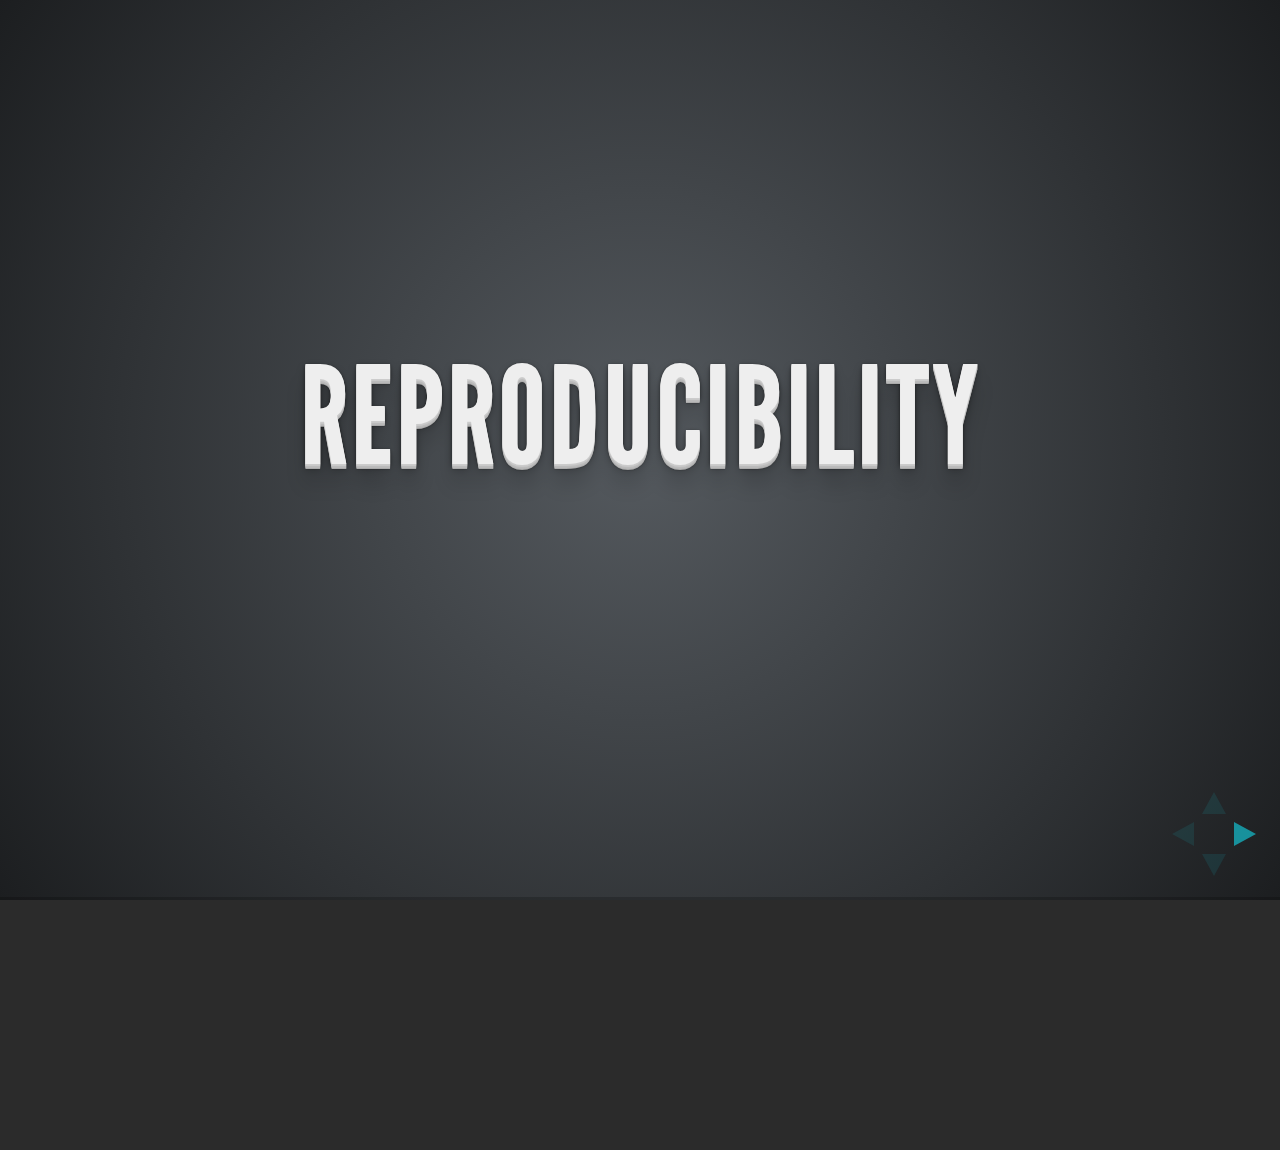
<file: tompresentation/index.html>
<!doctype html>
<html lang="en">
<head>
  <meta charset="utf-8">
  <title>Reproducibility</title>
  <meta name="description" content="">
  <meta name="author" content="Tom_Bruning">
  <meta name="apple-mobile-web-app-capable" content="yes" />
  <meta name="apple-mobile-web-app-status-bar-style" content="black-translucent" />
  <link rel="stylesheet" href="libraries/frameworks/revealjs/css/reveal.min.css">
  <link rel="stylesheet" href="libraries/frameworks/revealjs/css/theme/default.css" id="theme">
  <link rel="stylesheet" href="libraries/highlighters/highlight.js/css/tomorrow.css" id="theme">
  <!--[if lt IE 9]>
  <script src="lib/js/html5shiv.js"></script>
  <![endif]-->  <link rel="stylesheet" href = "assets/css/ribbons.css">

</head>
<body>
  <div class="reveal">
    <div class="slides">
      <section class='' data-state='' id='slide-1'>
  <h1>Reproducibility</h1>
  
</section>
<section class='' data-state='' id='slide-2'>
  <h3>Why Reproducibility</h3>
  <ul>
<li><span style="color:green; font-weight:bold">YOU</span> are responsible for your work</li>
<li><p>Replication is often times impossible</p></li>
<li><p>Validation of <span style="color:green; font-weight:bold">your</span> methods</p></li>
<li><p>Validation of <span style="color:green; font-weight:bold">your</span>  data</p></li>
<li><p>So discrepancies can be identified<br>
... and remedied (by <span style="color:green; font-weight:bold">you</span>) or <span style="color:green; font-weight:bold">your</span> vindication.</p></li>
<li><p>No one is immune from errors</p>

<p>A former manager of mine said &quot;The only people who don&#39;t make mistakes are those who don&#39;t do anything&quot;</p></li>
</ul>

</section>
<section class='' data-state='' id='slide-3'>
  <h3>For Example</h3>
  <h4>Your Work</h4>

<p><img src="./assets/img/plot1.png" alt="Your Work"></p>

</section>
<section class='' data-state='' id='slide-4'>
  <h3>For Example</h3>
  <h4>Someone else&#39;s Work</h4>

<p><img src="./assets/img/plot2.png" alt="Your Work"></p>

</section>
<section class='' data-state='' id='slide-5'>
  <h3>For Example</h3>
  <h4>Both Charts</h4>

<p><img src="./assets/img/plot3.png" alt="Your Work"></p>

</section>
<section class='' data-state='' id='slide-6'>
  <h3>For Example</h3>
  <h4>Your chart, with documentation</h4>

<p><img src="./assets/img/plot4.png" alt="Your Work"></p>

</section>
<section class='' data-state='' id='slide-7'>
  <h3>Examples of faulty data analysis</h3>
  <p><img src="./assets/img/ss_errors.png" alt="Market Watch"></p>

<p><a href="http://on.cc.com/1rKue88" title="Colbert Report">Colbert Report</a></p>

</section>
<section class='' data-state='' id='slide-8'>
  <h3>What To Document</h3>
  <ol>
<li><p>Data Source, including date</p>

<p>Includes the analytic data, not necessarily the raw data</p></li>
<li><p>Software Used, including version</p></li>
<li><p>Documentation of code and data</p></li>
</ol>

</section>
<section class='' data-state='' id='slide-9'>
  <h3>Challenge Results</h3>
  <p>Whether <span style="color:green; font-weight:bold">you</span> do, or not, someone else looking at <span style="color:green; font-weight:bold">your</span> data will.</p>

<ul>
<li><p>Challenge <span style="color:green; font-weight:bold">your</span> steps</p>

<ul>
<li><span style="color:green; font-weight:bold">Your</span> initial question</li>
<li>The data source</li>
<li>The processing <span style="color:green; font-weight:bold">you</span> did</li>
<li><span style="color:green; font-weight:bold">Your</span> analysis</li>
<li><span style="color:green; font-weight:bold">Your</span> conclusions </li>
</ul></li>
</ul>

</section>
<section class='' data-state='' id='slide-10'>
  <h2>Challenge Results (cont)</h2>
  <ul>
<li><p>Challenge measures of Uncertainty</p></li>
<li><p>Challenge choices of terms to include in analysis</p></li>
<li><p>Think about alternative analysis</p></li>
</ul>

</section>
    </div>
  </div>
</body>
  <script src="libraries/frameworks/revealjs/lib/js/head.min.js"></script>
  <script src="libraries/frameworks/revealjs/js/reveal.min.js"></script>
  <script>
  // Full list of configuration options available here:
  // https://github.com/hakimel/reveal.js#configuration
  Reveal.initialize({
    controls: true,
    progress: true,
    history: true,
    center: true,
    theme: Reveal.getQueryHash().theme || 'default', 
    transition: Reveal.getQueryHash().transition || 'default', 
    dependencies: [
    // Cross-browser shim that fully implements classList -
    // https://github.com/eligrey/classList.js/
      { src: 'libraries/frameworks/revealjs/lib/js/classList.js', condition: function() { return !document.body.classList;}},
      // Zoom in and out with Alt+click
      { src: 'libraries/frameworks/revealjs/plugin/zoom-js/zoom.js', async: true, condition: function() { return !!document.body.classList; } },
      // Speaker notes
      { src: 'libraries/frameworks/revealjs/plugin/notes/notes.js', async: true, condition: function() { return !!document.body.classList; } },
      // Remote control your reveal.js presentation using a touch device
      //{ src: 'libraries/frameworks/revealjs/plugin/remotes/remotes.js', async: true, condition: function() { return !!document.body.classList; } }
      ]
  });
  </script>  <!-- LOAD HIGHLIGHTER JS FILES -->
<script src="libraries/highlighters/highlight.js/highlight.pack.js"></script>
<script>hljs.initHighlightingOnLoad();</script>
<!-- DONE LOADING HIGHLIGHTER JS FILES -->
 

</html>
</file>
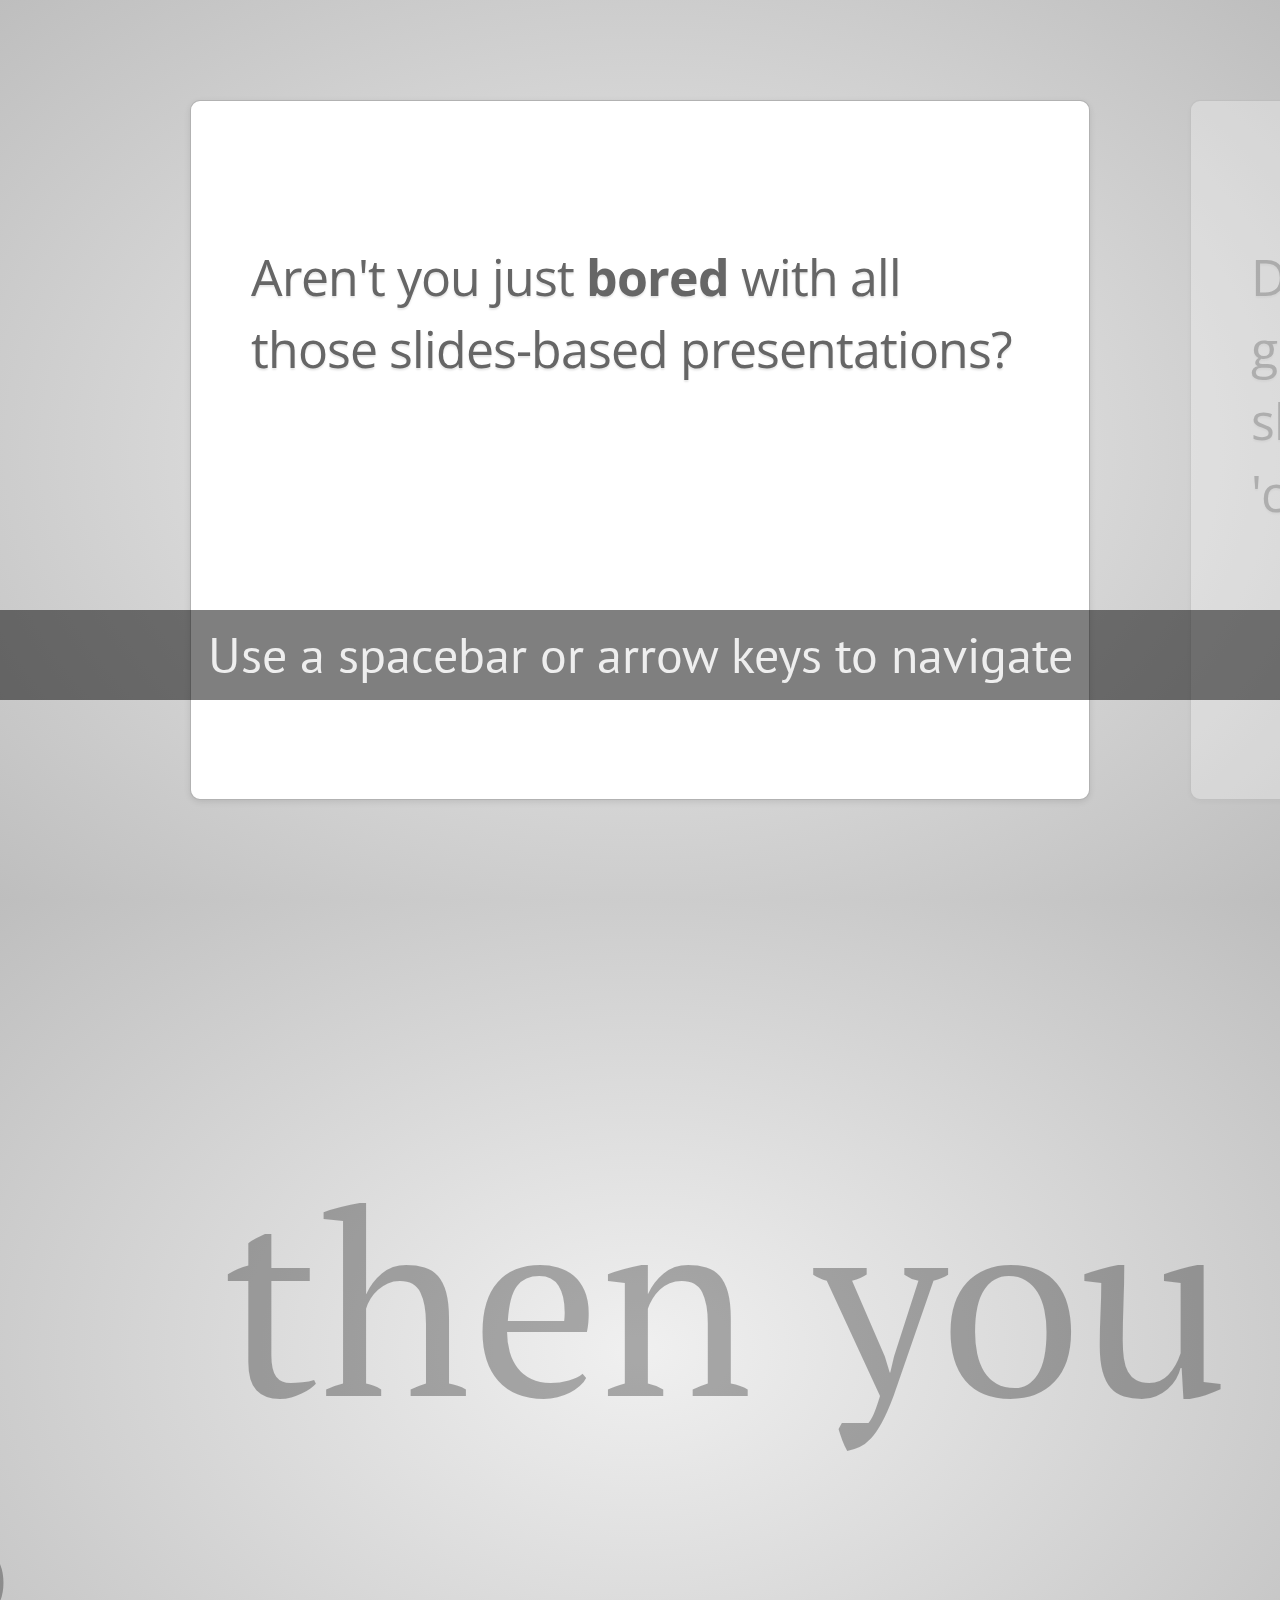
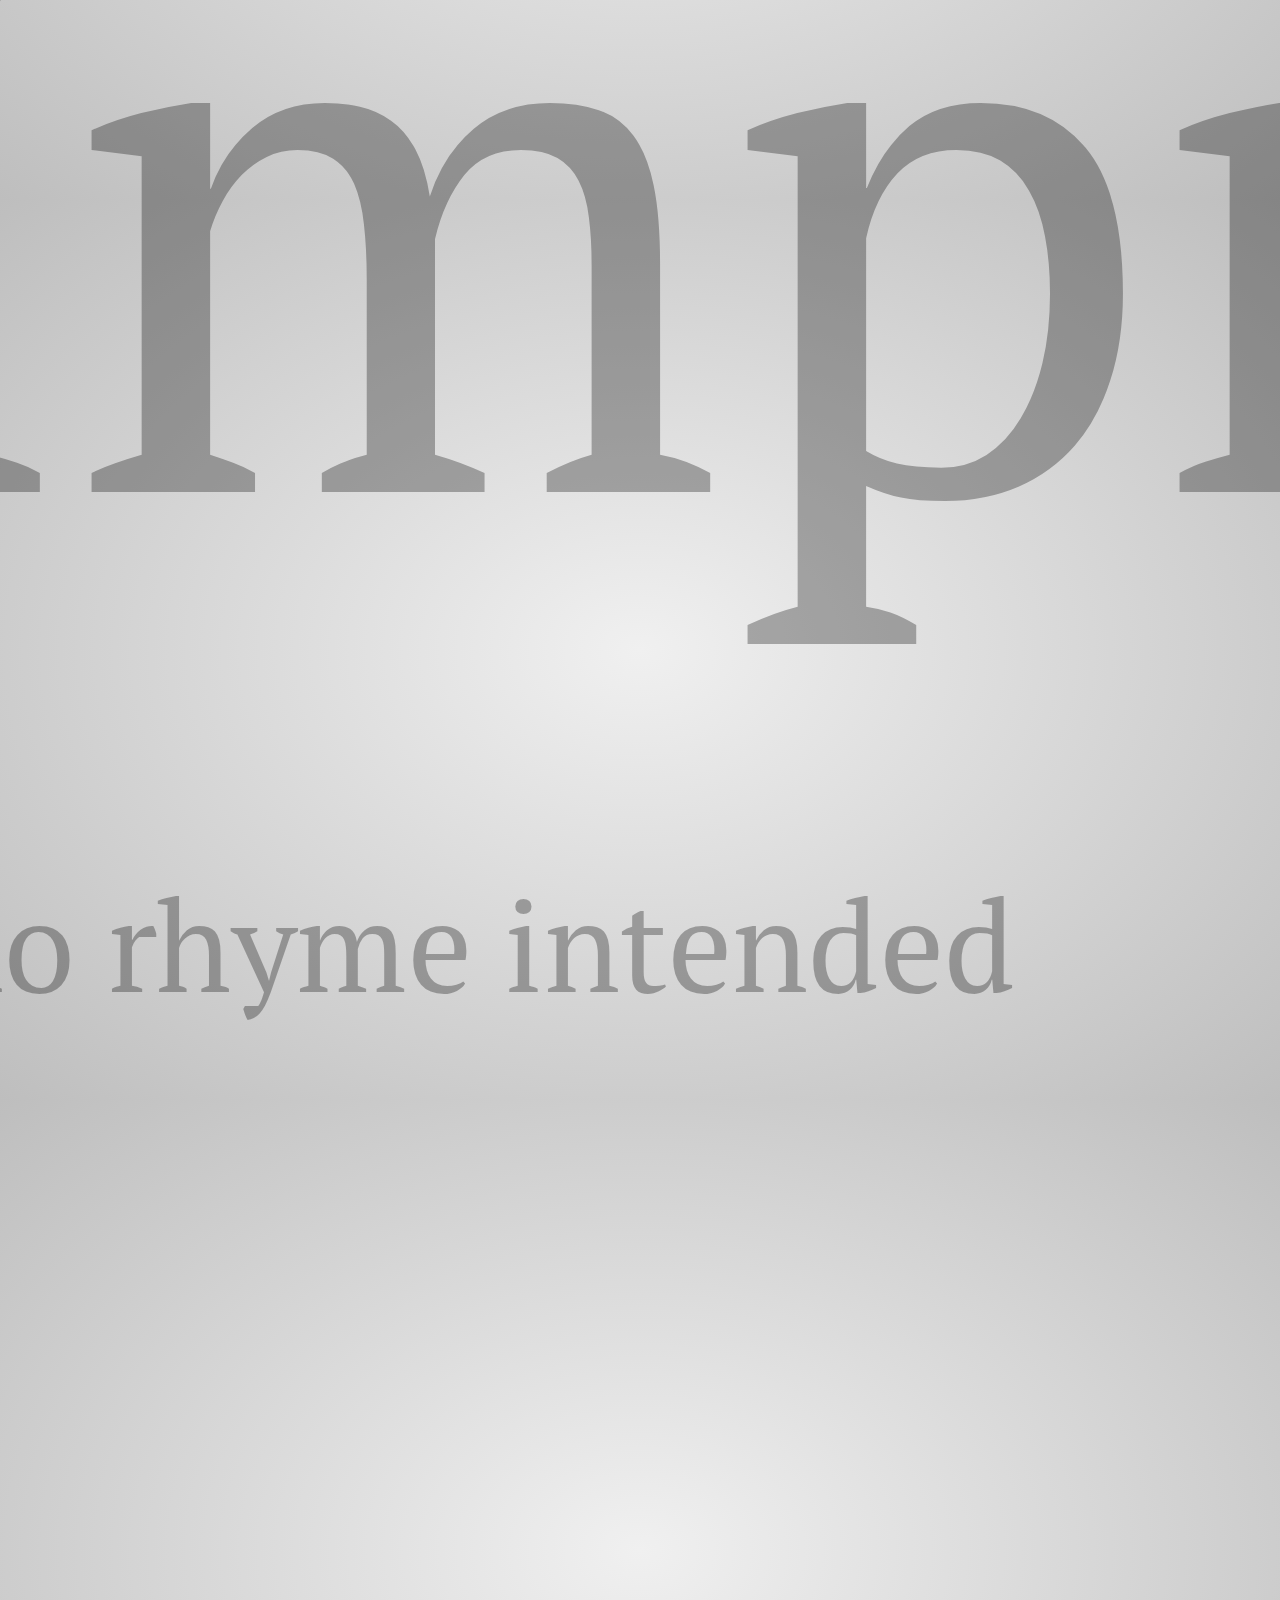
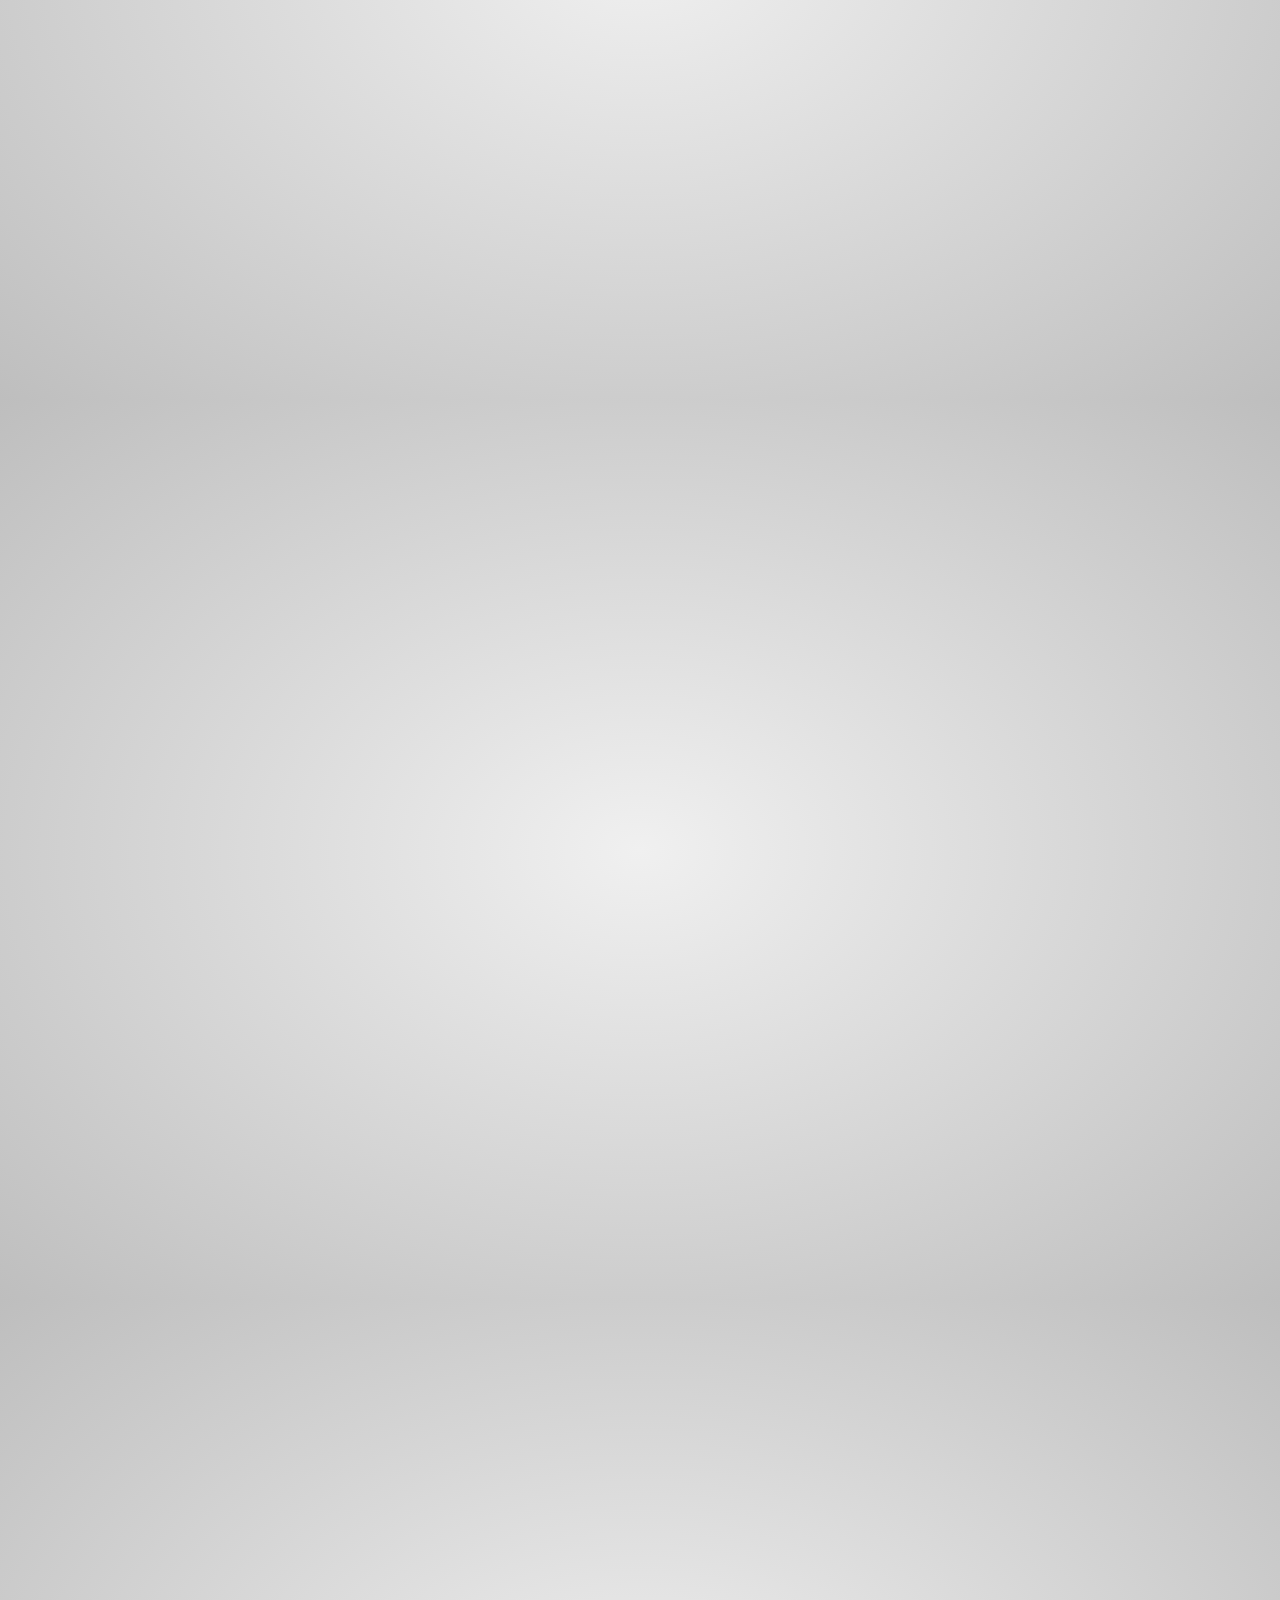
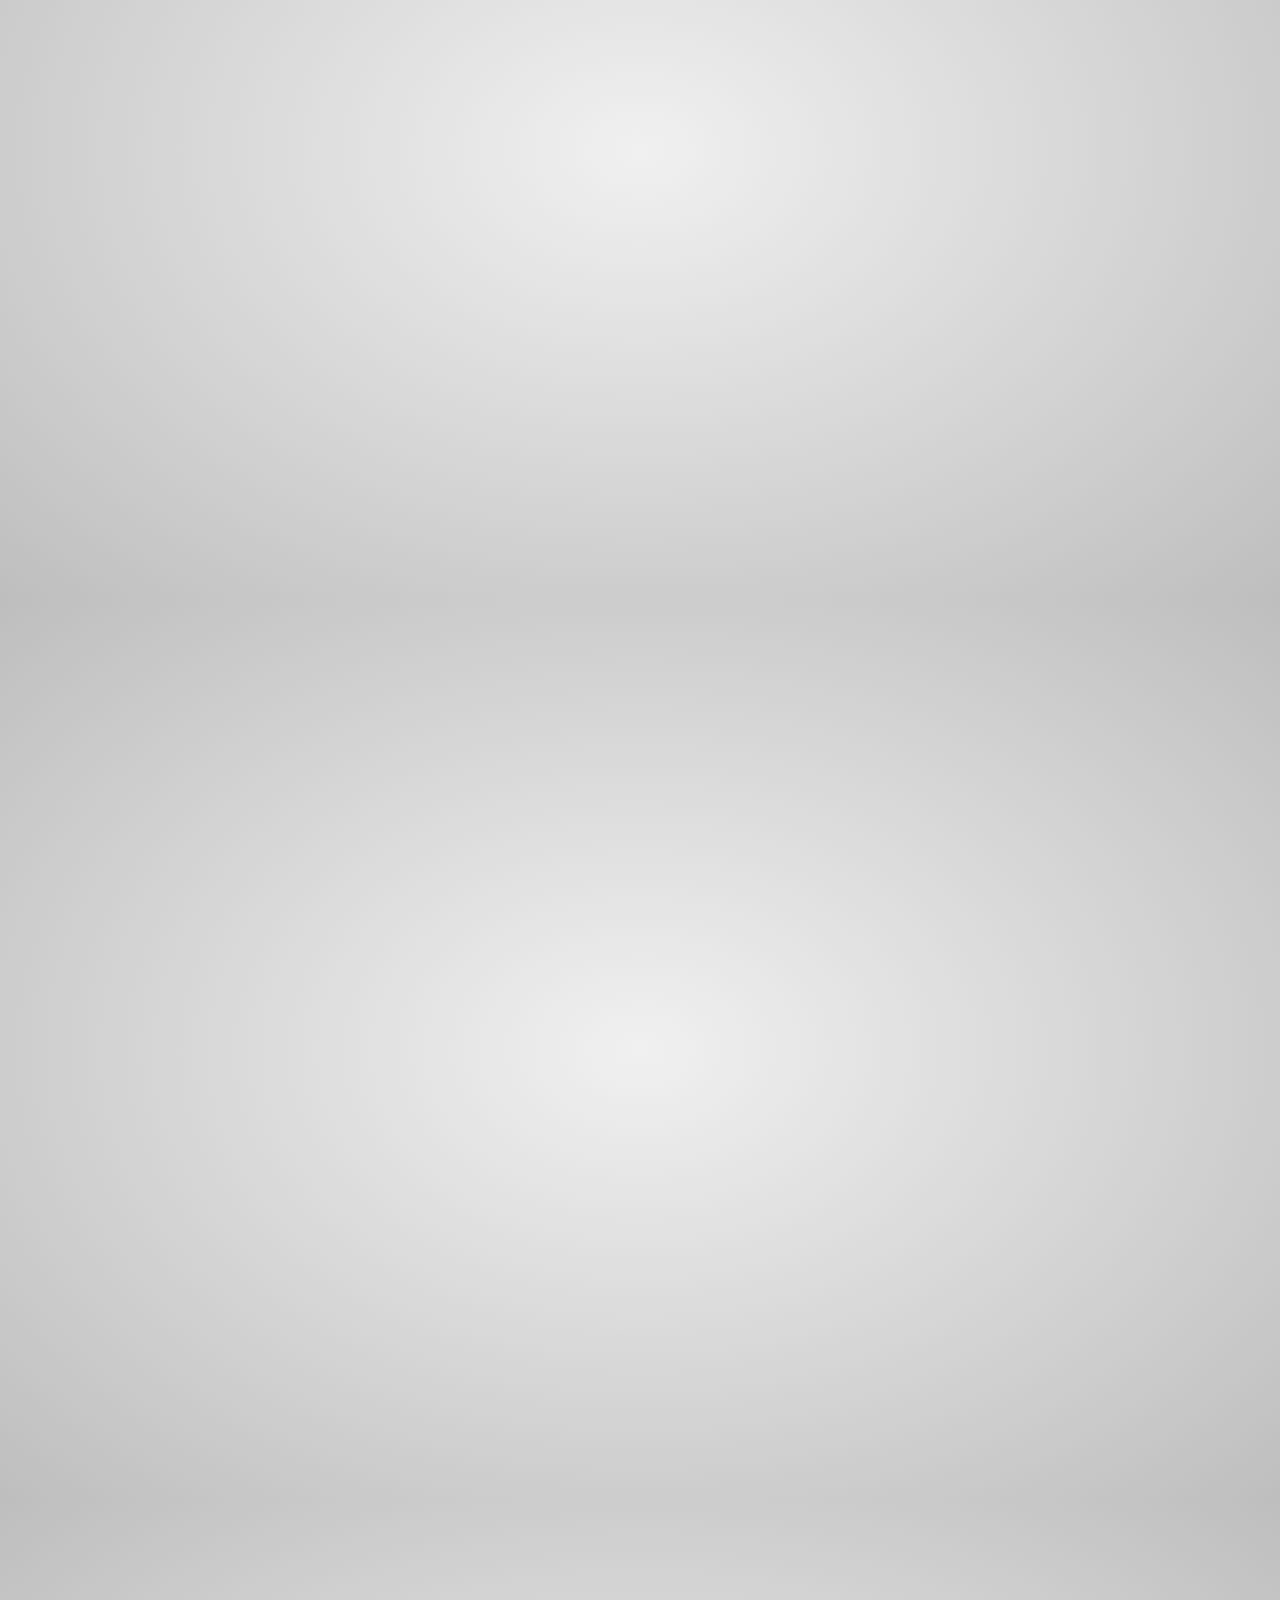
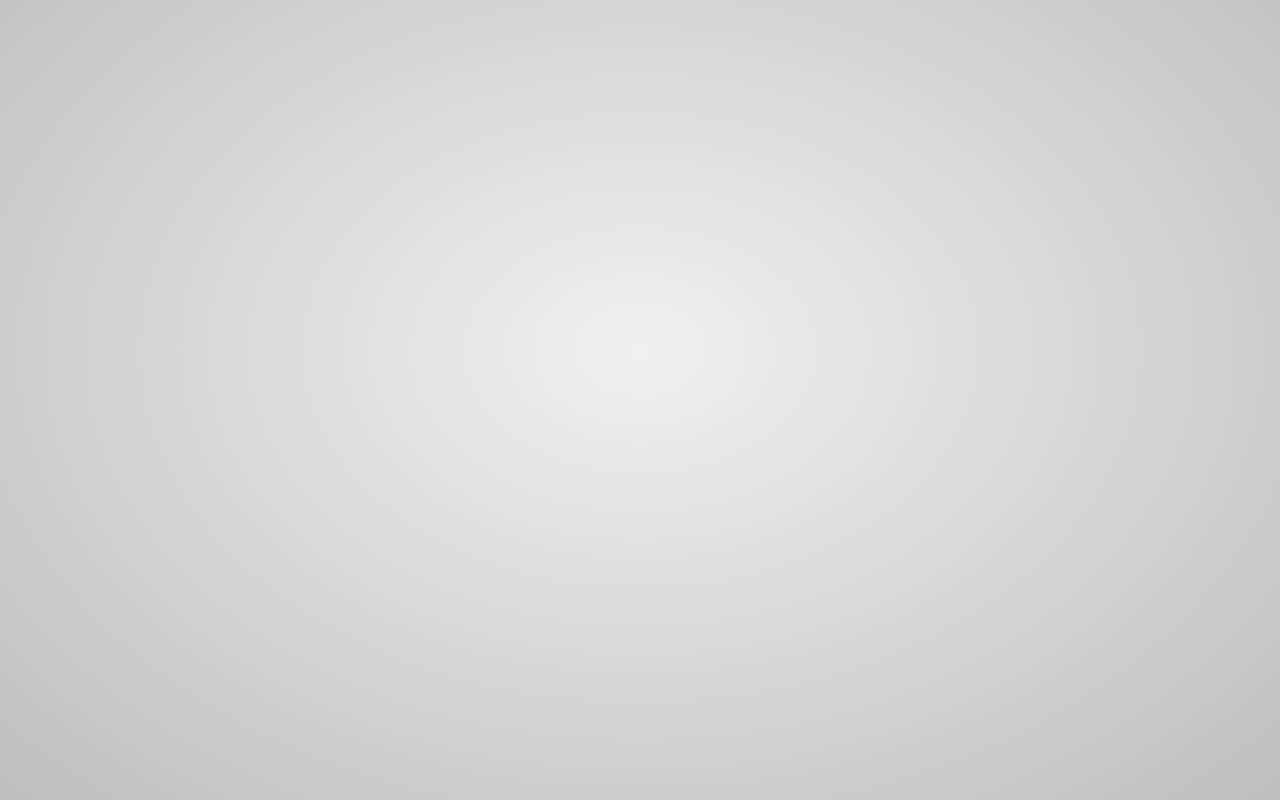
<file: tompresentation/libraries/frameworks/impressjs/index.html>
<!doctype html>

<!--

    Welcome to the light side of the source, young padawan.

    One step closer to learn something interesting you are...

                               ____                  
                            _.' :  `._               
                        .-.'`.  ;   .'`.-.           
               __      / : ___\ ;  /___ ; \      __  
             ,'_ ""=-.:__;".-.";: :".-.":__;.-="" _`,
             :' `.t""=-.. '<@.`;_  ',@:` ..-=""j.' `;
                  `:-.._J '-.-'L__ `-.-' L_..-;'     
                    "-.__ ;  .-"  "-.  : __.-"       
                        L ' /.======.\ ' J           
                         "-.   "__"   .-"            
                        __.l"-:_JL_;-";.__           
                     .-j/'.;  ;""""  / .'\"-.        
                   .' /:`. "-.:     .-" .';  `.      
                .-"  / ;  "-. "-..-" .-"  :    "-.   
             .+"-.  : :      "-.__.-"      ;-._   \  
             ; \  `.; ;                    : : "+. ; 
             :  ;   ; ;                    : ;  : \: 
             ;  :   ; :                    ;:   ;  : 
            : \  ;  :  ;                  : ;  /  :: 
            ;  ; :   ; :                  ;   :   ;: 
            :  :  ;  :  ;                : :  ;  : ; 
            ;\    :   ; :                ; ;     ; ; 
            : `."-;   :  ;              :  ;    /  ; 
             ;    -:   ; :              ;  : .-"   : 
             :\     \  :  ;            : \.-"      : 
              ;`.    \  ; :            ;.'_..-=  / ; 
              :  "-.  "-:  ;          :/."      .'  :
               \         \ :          ;/  __        :
                \       .-`.\        /t-""  ":-+.   :
                 `.  .-"    `l    __/ /`. :  ; ; \  ;
                   \   .-" .-"-.-"  .' .'j \  /   ;/ 
                    \ / .-"   /.     .'.' ;_:'    ;  
                     :-""-.`./-.'     /    `.___.'   
                           \ `t  ._  /               
                            "-.t-._:'                

-->

<!--
    
    So you'd like to know how to use impress.js?
    
    You've made the first, very important step - you're reading the source code.
    And that's how impress.js presentations are built - with HTML and CSS code.
    
    Believe me, you need quite decent HTML and CSS skills to be able to use impress.js effectively.
    And what is even more important, you need to be a designer, too, because there are no default
    styles for impress.js presentations, there is no default or automatic layout for them.
    
    You need to design and build it by hand.
    
    So...
    
    Would you still like to know how to use impress.js?
    
-->

<html lang="en">
<head>
    <meta charset="utf-8" />
    <meta name="viewport" content="width=1024" />
    <meta name="apple-mobile-web-app-capable" content="yes" />
    <title>impress.js | presentation tool based on the power of CSS3 transforms and transitions in modern browsers | by Bartek Szopka @bartaz</title>
    
    <meta name="description" content="impress.js is a presentation tool based on the power of CSS3 transforms and transitions in modern browsers and inspired by the idea behind prezi.com." />
    <meta name="author" content="Bartek Szopka" />

    <link href="http://fonts.googleapis.com/css?family=Open+Sans:regular,semibold,italic,italicsemibold|PT+Sans:400,700,400italic,700italic|PT+Serif:400,700,400italic,700italic" rel="stylesheet" />

    <!--
        
        Impress.js doesn't depend on any external stylesheet. Script adds all styles it needs for
        presentation to work.
        
        This style below contains styles only for demo presentation. Browse it to see how impress.js
        classes are used to style presentation steps, or how to apply fallback styles, but I don't want
        you to use them directly in your presentation.
        
        Be creative, build your own. We don't really want all impress.js presentations to look the same,
        do we?
        
        When creating your own presentation get rid of this file. Start from scratch, it's fun!
        
    -->
    <link href="css/impress-demo.css" rel="stylesheet" />
    
    <link rel="shortcut icon" href="favicon.png" />
    <link rel="apple-touch-icon" href="apple-touch-icon.png" />
</head>

<!--
    
    Body element is used by impress.js to set some useful class names, that will allow you to detect
    the support and state of the presentation in CSS or other scripts.
    
    First very useful class name is `impress-not-supported`. This class means, that browser doesn't
    support features required by impress.js, so you should apply some fallback styles in your CSS.
    It's not necessary to add it manually on this element. If the script detects that browser is not
    good enough it will add this class, but keeping it in HTML means that users without JavaScript
    will also get fallback styles.
    
    When impress.js script detects that browser supports all required features, this class name will
    be removed.
    
    The class name on body element also depends on currently active presentation step. More details about
    it can be found later, when `hint` element is being described.
    
-->
<body class="impress-not-supported">

<!--
    For example this fallback message is only visible when there is `impress-not-supported` class on body.
-->
<div class="fallback-message">
    <p>Your browser <b>doesn't support the features required</b> by impress.js, so you are presented with a simplified version of this presentation.</p>
    <p>For the best experience please use the latest <b>Chrome</b>, <b>Safari</b> or <b>Firefox</b> browser.</p>
</div>

<!--
    
    Now that's the core element used by impress.js.
    
    That's the wrapper for your presentation steps. In this element all the impress.js magic happens.
    It doesn't have to be a `<div>`. Only `id` is important here as that's how the script find it.
    
    You probably won't need it now, but there are some configuration options that can be set on this element.
    
    To change the duration of the transition between slides use `data-transition-duration="2000"` giving it
    a number of ms. It defaults to 1000 (1s).
    
    You can also control the perspective with `data-perspective="500"` giving it a number of pixels.
    It defaults to 1000. You can set it to 0 if you don't want any 3D effects.
    If you are willing to change this value make sure you understand how CSS perspective works:
    https://developer.mozilla.org/en/CSS/perspective
    
    But as I said, you won't need it for now, so don't worry - there are some simple but interesing things
    right around the corner of this tag ;)
    
-->
<div id="impress">

    <!--
        
        Here is where interesting thing start to happen.
        
        Each step of the presentation should be an element inside the `#impress` with a class name
        of `step`. These step elements are positioned, rotated and scaled by impress.js, and
        the 'camera' shows them on each step of the presentation.
        
        Positioning information is passed through data attributes.
        
        In the example below we only specify x and y position of the step element with `data-x="-1000"`
        and `data-y="-1500` attributes. This means that **the center** of the element (yes, the center)
        will be positioned in point x = -1000px and y = -1500px of the presentation 'canvas'.
        
        It will not be rotated or scaled.
        
    -->
    <div id="bored" class="step slide" data-x="-1000" data-y="-1500">
        <q>Aren't you just <b>bored</b> with all those slides-based presentations?</q>
    </div>

    <!--
        
        The `id` attribute of the step element is used to identify it in the URL, but it's optional.
        If it is not defined, it will get a default value of `step-N` where N is a number of slide.
        
        So in the example below it'll be `step-2`.
        
        The hash part of the url when this step is active will be `#/step-2`.
        
        You can also use `#step-2` in a link, to point directly to this particular step.
        
        Please note, that while `#/step-2` (with slash) would also work in a link it's not recommended.
        Using classic `id`-based links like `#step-2` makes these links usable also in fallback mode.
        
    -->
    <div class="step slide" data-x="0" data-y="-1500">
        <q>Don't you think that presentations given <strong>in modern browsers</strong> shouldn't <strong>copy the limits</strong> of 'classic' slide decks?</q>
    </div>

    <div class="step slide" data-x="1000" data-y="-1500">
        <q>Would you like to <strong>impress your audience</strong> with <strong>stunning visualization</strong> of your talk?</q>
    </div>

    <!--
        
        This is an example of step element being scaled.
        
        Again, we use a `data-` attribute, this time it's `data-scale="4"`, so it means that this
        element will be 4 times larger than the others.
        From presentation and transitions point of view it means, that it will have to be scaled
        down (4 times) to make it back to it's correct size.
        
    -->
    <div id="title" class="step" data-x="0" data-y="0" data-scale="4">
        <span class="try">then you should try</span>
        <h1>impress.js<sup>*</sup></h1>
        <span class="footnote"><sup>*</sup> no rhyme intended</span>
    </div>

    <!--
        
        This element introduces rotation.
        
        Notation shouldn't be a surprise. We use `data-rotate="90"` attribute, meaning that this
        element should be rotated by 90 degrees clockwise.
        
    -->
    <div id="its" class="step" data-x="850" data-y="3000" data-rotate="90" data-scale="5">
        <p>It's a <strong>presentation tool</strong> <br/>
        inspired by the idea behind <a href="http://prezi.com">prezi.com</a> <br/>
        and based on the <strong>power of CSS3 transforms and transitions</strong> in modern browsers.</p>
    </div>

    <div id="big" class="step" data-x="3500" data-y="2100" data-rotate="180" data-scale="6">
        <p>visualize your <b>big</b> <span class="thoughts">thoughts</span></p>
    </div>

    <!--
        
        And now it gets really exciting! We move into third dimension!
        
        Along with `data-x` and `data-y`, you can define the position on third (Z) axis, with
        `data-z`. In the example below we use `data-z="-3000"` meaning that element should be
        positioned far away from us (by 3000px).
        
    -->
    <div id="tiny" class="step" data-x="2825" data-y="2325" data-z="-3000" data-rotate="300" data-scale="1">
        <p>and <b>tiny</b> ideas</p>
    </div>

    <!--
        
        This step here doesn't introduce anything new when it comes to data attributes, but you
        should notice in the demo that some words of this text are being animated.
        It's a very basic CSS transition that is applied to the elements when this step element is
        reached.
        
        At the very beginning of the presentation all step elements are given the class of `future`.
        It means that they haven't been visited yet.
        
        When the presentation moves to given step `future` is changed to `present` class name.
        That's how animation on this step works - text moves when the step has `present` class.
        
        Finally when the step is left the `present` class is removed from the element and `past`
        class is added.
        
        So basically every step element has one of three classes: `future`, `present` and `past`.
        Only one current step has the `present` class.
        
    -->
    <div id="ing" class="step" data-x="3500" data-y="-850" data-rotate="270" data-scale="6">
        <p>by <b class="positioning">positioning</b>, <b class="rotating">rotating</b> and <b class="scaling">scaling</b> them on an infinite canvas</p>
    </div>

    <div id="imagination" class="step" data-x="6700" data-y="-300" data-scale="6">
        <p>the only <b>limit</b> is your <b class="imagination">imagination</b></p>
    </div>

    <div id="source" class="step" data-x="6300" data-y="2000" data-rotate="20" data-scale="4">
        <p>want to know more?</p>
        <q><a href="http://github.com/bartaz/impress.js">use the source</a>, Luke!</q>
    </div>

    <div id="one-more-thing" class="step" data-x="6000" data-y="4000" data-scale="2">
        <p>one more thing...</p>
    </div>

    <!--
        
        And the last one shows full power and flexibility of impress.js.
        
        You can not only position element in 3D, but also rotate it around any axis.
        So this one here will get rotated by -40 degrees (40 degrees anticlockwise) around X axis and
        10 degrees (clockwise) around Y axis.
        
        You can of course rotate it around Z axis with `data-rotate-z` - it has exactly the same effect
        as `data-rotate` (these two are basically aliases).
        
    -->
    <div id="its-in-3d" class="step" data-x="6200" data-y="4300" data-z="-100" data-rotate-x="-40" data-rotate-y="10" data-scale="2">
        <p><span class="have">have</span> <span class="you">you</span> <span class="noticed">noticed</span> <span class="its">it's</span> <span class="in">in</span> <b>3D<sup>*</sup></b>?</p>
        <span class="footnote">* beat that, prezi ;)</span>
    </div>

    <!--
        
        So to make a summary of all the possible attributes used to position presentation steps, we have:
        
        * `data-x`, `data-y`, `data-z` - they define the position of **the center** of step element on
            the canvas in pixels; their default value is 0;
        * `data-rotate-x`, `data-rotate-y`, 'data-rotate-z`, `data-rotate` - they define the rotation of
            the element around given axis in degrees; their default value is 0; `data-rotate` and `data-rotate-z`
            are exactly the same;
        * `data-scale` - defines the scale of step element; default value is 1
        
        These values are used by impress.js in CSS transformation functions, so for more information consult
        CSS transfrom docs: https://developer.mozilla.org/en/CSS/transform
        
    -->
    <div id="overview" class="step" data-x="3000" data-y="1500" data-scale="10">
    </div>

</div>

<!--
    
    Hint is not related to impress.js in any way.
    
    But it can show you how to use impress.js features in creative way.
    
    When the presentation step is shown (selected) its element gets the class of "active" and the body element
    gets the class based on active step id `impress-on-ID` (where ID is the step's id)... It may not be
    so clear because of all these "ids" in previous sentence, so for example when the first step (the one with
    the id of `bored`) is active, body element gets a class of `impress-on-bored`.
    
    This class is used by this hint below. Check CSS file to see how it's shown with delayed CSS animation when
    the first step of presentation is visible for a couple of seconds.
    
    ...
    
    And when it comes to this piece of JavaScript below ... kids, don't do this at home ;)
    It's just a quick and dirty workaround to get different hint text for touch devices.
    In a real world it should be at least placed in separate JS file ... and the touch content should be
    probably just hidden somewhere in HTML - not hard-coded in the script.
    
    Just sayin' ;)
    
-->
<div class="hint">
    <p>Use a spacebar or arrow keys to navigate</p>
</div>
<script>
if ("ontouchstart" in document.documentElement) { 
    document.querySelector(".hint").innerHTML = "<p>Tap on the left or right to navigate</p>";
}
</script>

<!--
    
    Last, but not least.
    
    To make all described above really work, you need to include impress.js in the page.
    I strongly encourage to minify it first.
    
    In here I just include full source of the script to make it more readable.
    
    You also need to call a `impress().init()` function to initialize impress.js presentation.
    And you should do it in the end of your document. Not only because it's a good practice, but also
    because it should be done when the whole document is ready.
    Of course you can wrap it in any kind of "DOM ready" event, but I was too lazy to do so ;)
    
-->
<script src="js/impress.js"></script>
<script>impress().init();</script>

<!--
    
    The `impress()` function also gives you access to the API that controls the presentation.
    
    Just store the result of the call:
    
        var api = impress();
    
    and you will get three functions you can call:
    
        `api.init()` - initializes the presentation,
        `api.next()` - moves to next step of the presentation,
        `api.prev()` - moves to previous step of the presentation,
        `api.goto( idx | id | element, [duration] )` - moves the presentation to the step given by its index number
                id or the DOM element; second parameter can be used to define duration of the transition in ms,
                but it's optional - if not provided default transition duration for the presentation will be used.
    
    You can also simply call `impress()` again to get the API, so `impress().next()` is also allowed.
    Don't worry, it wont initialize the presentation again.
    
    For some example uses of this API check the last part of the source of impress.js where the API
    is used in event handlers.
    
-->

</body>
</html>

<!--
    
    Now you know more or less everything you need to build your first impress.js presentation, but before
    you start...
    
    Oh, you've already cloned the code from GitHub?
    
    You have it open in text editor?
    
    Stop right there!
    
    That's not how you create awesome presentations. This is only a code. Implementation of the idea that
    first needs to grow in your mind.
    
    So if you want to build great presentation take a pencil and piece of paper. And turn off the computer.
    
    Sketch, draw and write. Brainstorm your ideas on a paper. Try to build a mind-map of what you'd like
    to present. It will get you closer and closer to the layout you'll build later with impress.js.
    
    Get back to the code only when you have your presentation ready on a paper. It doesn't make sense to do
    it earlier, because you'll only waste your time fighting with positioning of useless points.
    
    If you think I'm crazy, please put your hands on a book called "Presentation Zen". It's all about 
    creating awesome and engaging presentations.
    
    Think about it. 'Cause impress.js may not help you, if you have nothing interesting to say.
    
-->

<!--
    
    Are you still reading this?
    
    For real?
    
    I'm impressed! Feel free to let me know that you got that far (I'm @bartaz on Twitter), 'cause I'd like
    to congratulate you personally :)
    
    But you don't have to do it now. Take my advice and take some time off. Make yourself a cup of coffee, tea,
    or anything you like to drink. And raise a glass for me ;)
    
    Cheers!
    
-->
</file>
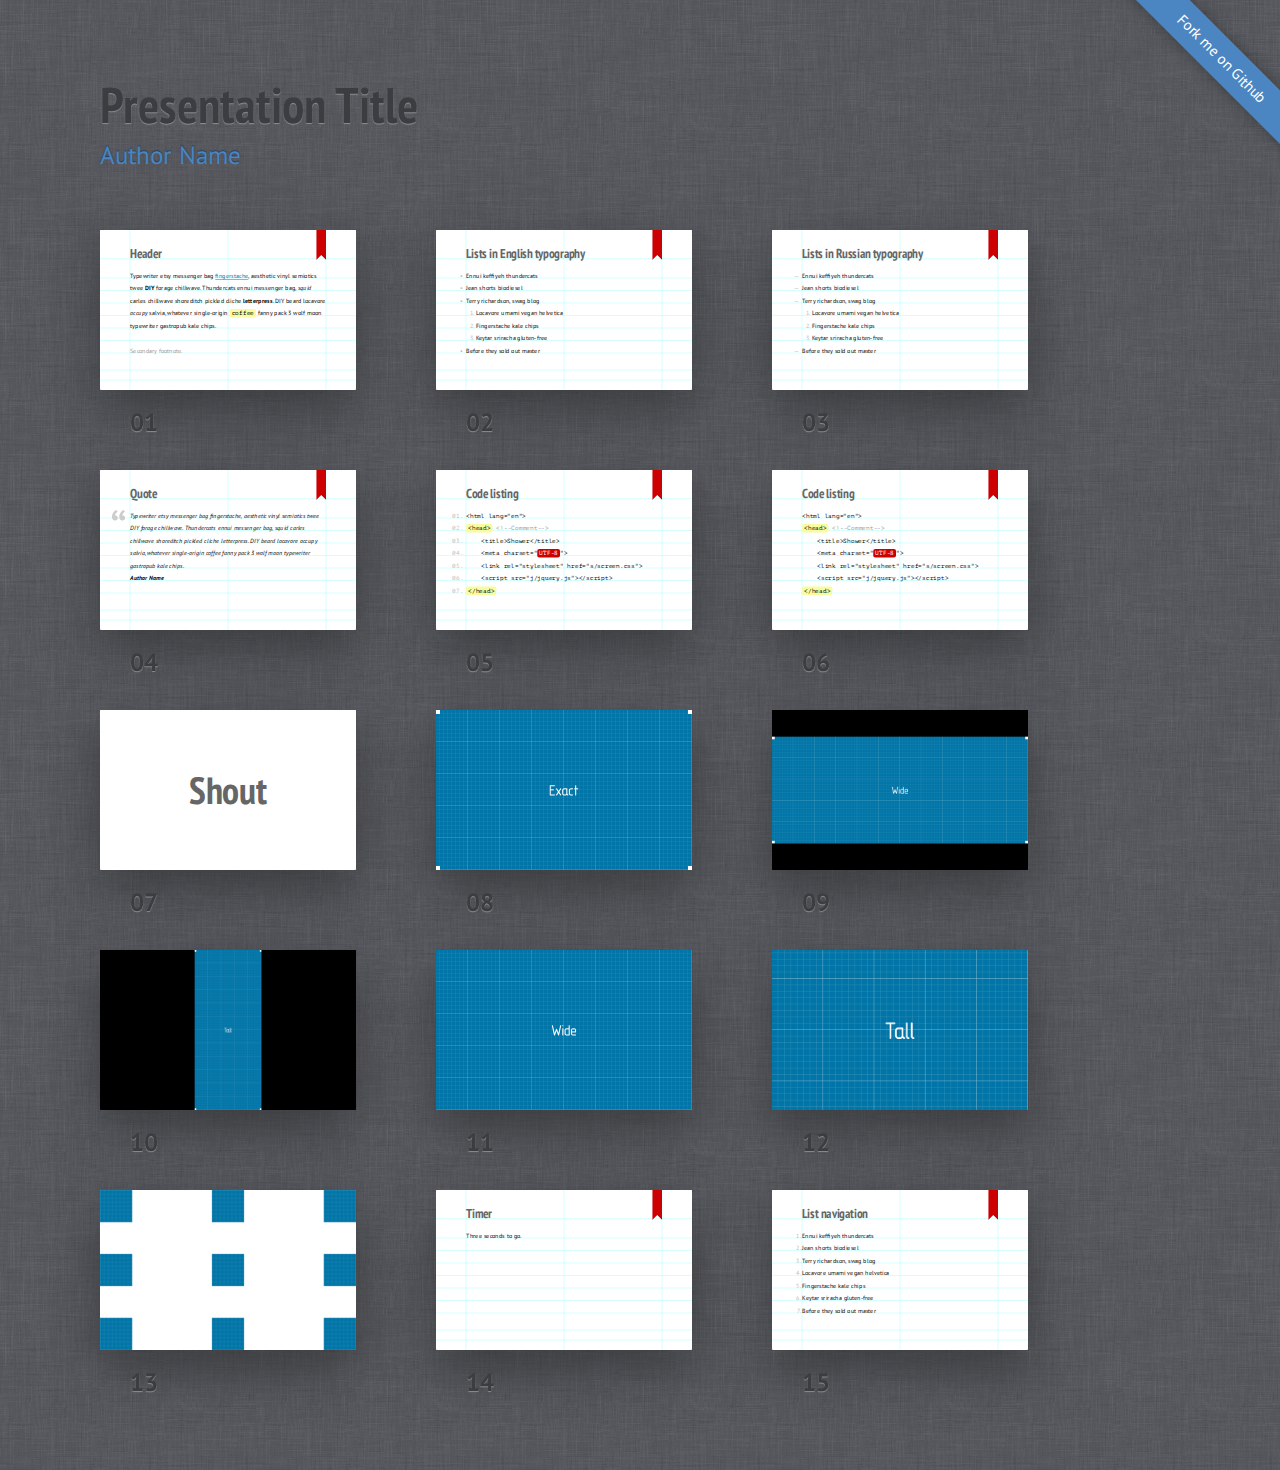
<file: tompresentation/libraries/frameworks/shower/themes/ribbon/index.html>
<!DOCTYPE html>
<html lang="en">
<head>
	<title>Ribbon theme for Shower</title>
	<meta charset="utf-8">
	<meta name="viewport" content="width=792, user-scalable=no">
	<link rel="stylesheet" href="styles/screen.css">
	<link rel="stylesheet" href="styles/print.css" media="print">
</head>
<body class="list debug">
	<!--
		Debug class on <body> enables
		cyan grid on slides
		-->
	<header class="caption">
		<h1>Presentation Title</h1>
		<p><a href="">Author Name</a></p>
	</header>
	<section class="slide"><div>
		<h2>Header</h2>
		<p>Typewriter etsy messenger bag <a href="">fingerstache</a>, aesthetic vinyl semiotics twee <strong>DIY</strong> forage chillwave. Thundercats ennui messenger bag, <em>squid</em> carles chillwave shoreditch pickled cliche <b>letterpress</b>. DIY beard locavore <i>occupy</i> salvia, whatever single-origin <code>coffee</code> fanny pack 3 wolf moon typewriter gastropub kale chips.</p>
		<p class="note">Secondary footnote.</p>
		<footer>
			Typewriter etsy messenger bag fingerstache.
		</footer>
	</div></section>
	<section class="slide"><div>
		<h2>Lists in English typography</h2>
		<ul>
			<li>Ennui keffiyeh thundercats</li>
			<li>Jean shorts biodiesel</li>
			<li>Terry richardson, swag blog
				<ol>
					<li>Locavore umami vegan helvetica</li>
					<li>Fingerstache kale chips</li>
					<li>Keytar sriracha gluten-free</li>
				</ol>
			</li>
			<li>Before they sold out master</li>
		</ul>
		<footer>
			Typewriter etsy messenger bag fingerstache, aesthetic vinyl semiotics twee DIY forage chillwave. Thundercats ennui messenger bag.
		</footer>
	</div></section>
	<section class="slide" lang="ru"><div>
		<h2>Lists in Russian typography</h2>
		<ul>
			<li>Ennui keffiyeh thundercats</li>
			<li>Jean shorts biodiesel</li>
			<li>Terry richardson, swag blog
				<ol>
					<li>Locavore umami vegan helvetica</li>
					<li>Fingerstache kale chips</li>
					<li>Keytar sriracha gluten-free</li>
				</ol>
			</li>
			<li>Before they sold out master</li>
		</ul>
	</div></section>
	<section class="slide"><div>
		<h2>Quote</h2>
		<figure>
			<blockquote>
				<p>Typewriter etsy messenger bag fingerstache, aesthetic vinyl semiotics twee DIY forage chillwave. Thundercats ennui messenger bag, squid carles chillwave shoreditch pickled cliche letterpress. DIY beard locavore occupy salvia, whatever single-origin coffee fanny pack 3 wolf moon typewriter gastropub kale chips.</p>
			</blockquote>
			<figcaption>Author Name</figcaption>
		</figure>
	</div></section>
	<section class="slide"><div>
		<h2>Code listing</h2>
		<pre>
			<code>&lt;html lang="en"&gt;</code>
			<code><mark>&lt;head&gt;</mark> <mark class="comment">&lt;!--Comment--&gt;</mark></code>
			<code>    &lt;title&gt;Shower&lt;/title&gt;</code>
			<code>    &lt;meta charset="<mark class="important">UTF-8</mark>"&gt;</code>
			<code>    &lt;link rel="stylesheet" href="s/screen.css"&gt;</code>
			<code>    &lt;script src="j/jquery.js"&gt;&lt;/script&gt;</code>
			<code><mark>&lt;/head&gt;</mark></code>
		</pre>
	</div></section>
	<section class="slide"><div>
		<h2>Code listing</h2>
		<pre><code>&lt;html lang="en"&gt;
<mark>&lt;head&gt;</mark> <mark class="comment">&lt;!--Comment--&gt;</mark>
    &lt;title&gt;Shower&lt;/title&gt;
    &lt;meta charset="<mark class="important">UTF-8</mark>"&gt;
    &lt;link rel="stylesheet" href="s/screen.css"&gt;
    &lt;script src="j/jquery.js"&gt;&lt;/script&gt;
<mark>&lt;/head&gt;</mark></code></pre>
	</div></section>
	<section class="slide shout"><div>
		<h2>Shout</h2>
	</div></section>
	<section class="slide cover"><div>
		<img src="pictures/exact.png" alt="">
	</div></section>
	<section class="slide cover w"><div>
		<img src="pictures/wide.png" alt="">
	</div></section>
	<section class="slide cover h"><div>
		<img src="pictures/tall.png" alt="">
		<footer>
			Typewriter etsy messenger bag fingerstache, aesthetic vinyl semiotics twee DIY forage chillwave. Thundercats ennui messenger bag.
		</footer>
	</div></section>
	<section class="slide cover h"><div>
		<img src="pictures/wide.png" alt="">
	</div></section>
	<section class="slide cover w"><div>
		<img src="pictures/tall.png" alt="">
	</div></section>
	<section class="slide shout"><div>
		<img src="pictures/square.png" alt="" class="place t l">
		<img src="pictures/square.png" alt="" class="place t">
		<img src="pictures/square.png" alt="" class="place t r">
		<img src="pictures/square.png" alt="" class="place l">
		<img src="pictures/square.png" alt="" class="place m">
		<img src="pictures/square.png" alt="" class="place r">
		<img src="pictures/square.png" alt="" class="place b l">
		<img src="pictures/square.png" alt="" class="place b">
		<img src="pictures/square.png" alt="" class="place b r">
	</div></section>
	<section class="slide" data-timing="00:03"><div>
		<h2>Timer</h2>
		<p>Three seconds to go.</p>
	</div></section>
	<section class="slide"><div>
		<h2>List navigation</h2>
		<ol>
			<li>Ennui keffiyeh thundercats</li>
			<li class="next">Jean shorts biodiesel</li>
			<li class="next">Terry richardson, swag blog</li>
			<li class="next">Locavore umami vegan helvetica</li>
			<li class="next">Fingerstache kale chips</li>
			<li class="next">Keytar sriracha gluten-free</li>
			<li class="next">Before they sold out master</li>
		</ol>
	</div></section>
	<p class="badge"><a href="https://github.com/shower/shower">Fork me on Github</a></p>
	<!--
		To hide progress bar from entire presentation
		just remove “progress” element.
		-->
	<div class="progress"><div></div></div>
	<script src="../../shower.js"></script>
	<!-- Copyright © 2010–2013 Vadim Makeev — pepelsbey.net -->
</body>
</html>
</file>
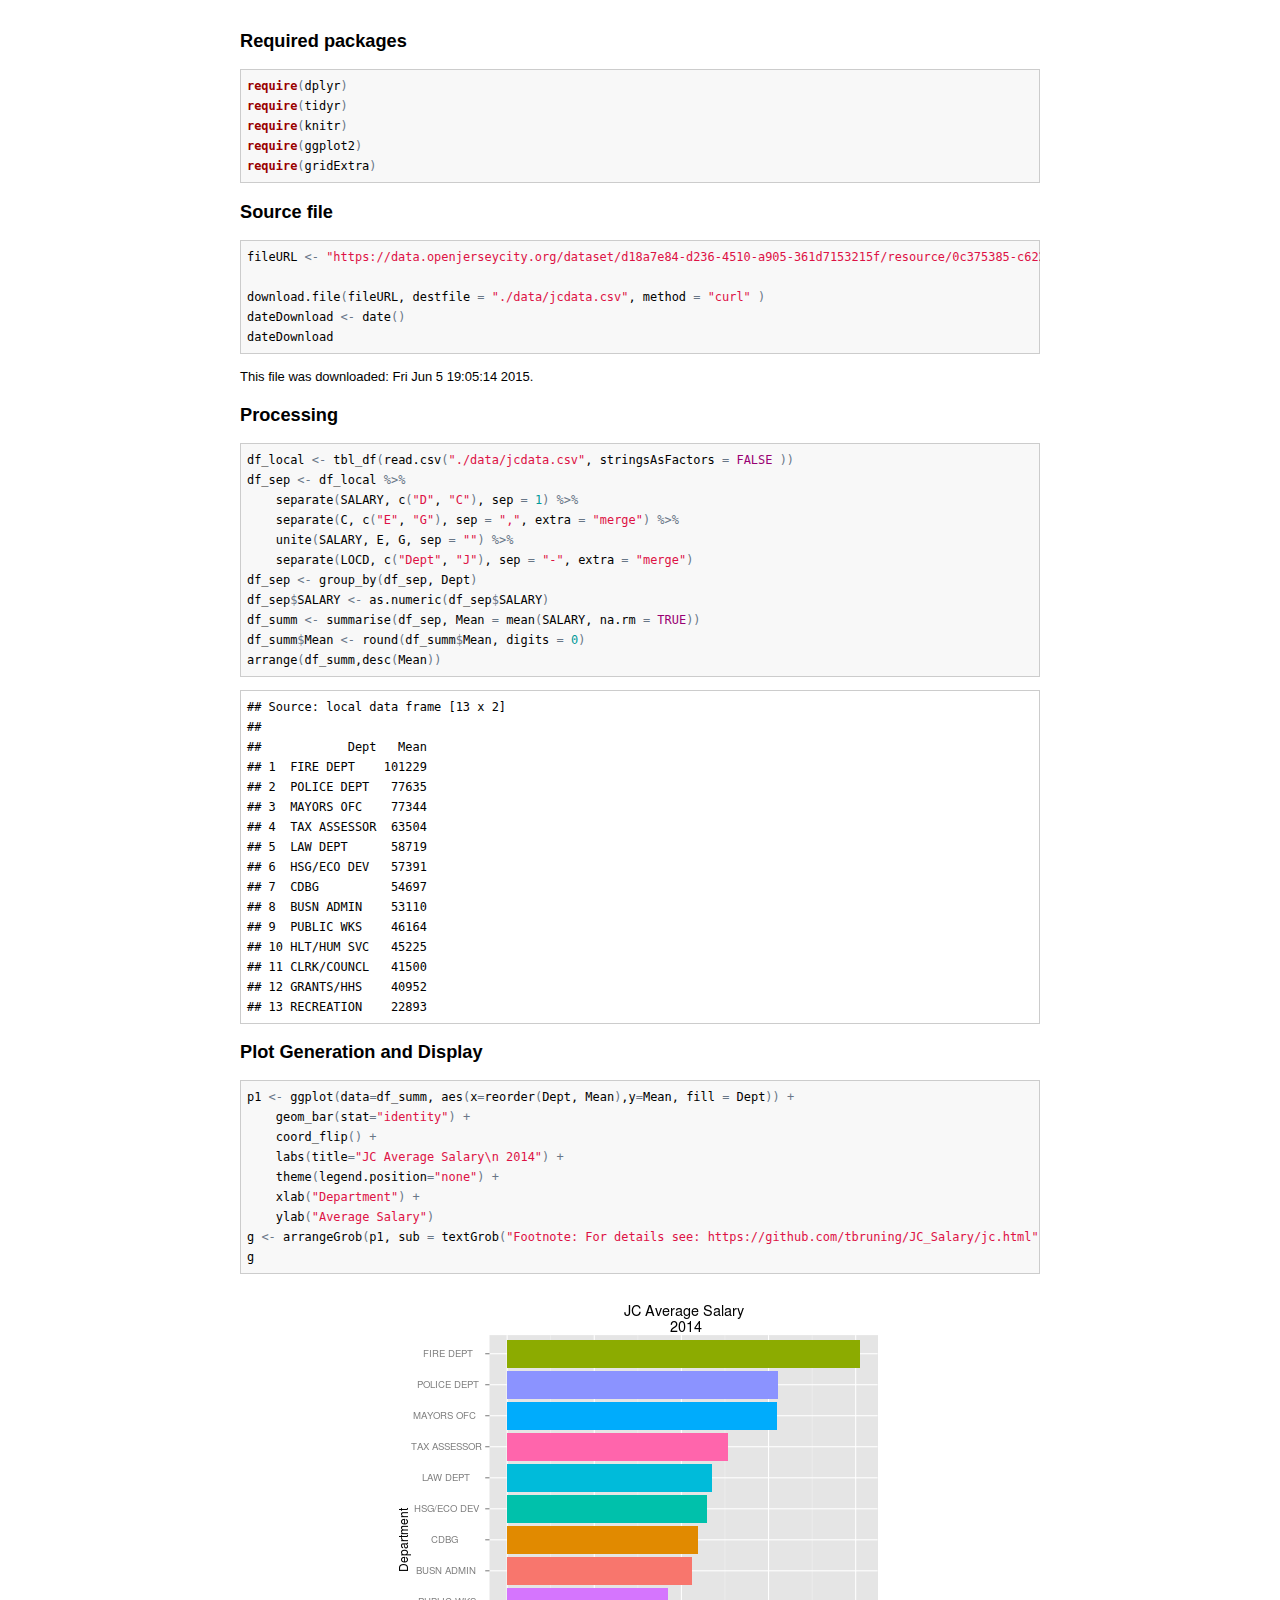
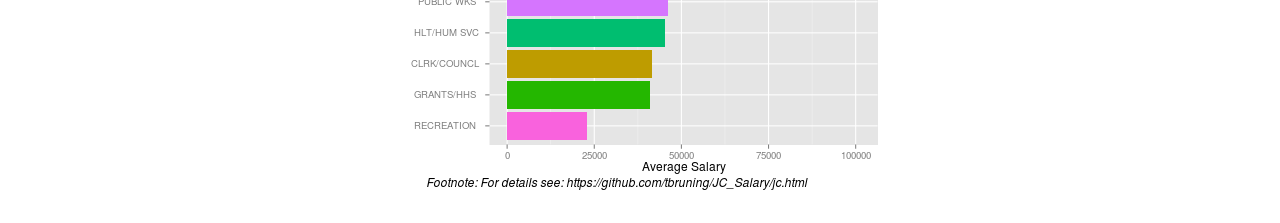
<file: tompresentation/jc.html>
<!DOCTYPE html>
<html>
<head>
<meta http-equiv="Content-Type" content="text/html; charset=utf-8"/>

<title>Required packages</title>

<script type="text/javascript">
window.onload = function() {
  var imgs = document.getElementsByTagName('img'), i, img;
  for (i = 0; i < imgs.length; i++) {
    img = imgs[i];
    // center an image if it is the only element of its parent
    if (img.parentElement.childElementCount === 1)
      img.parentElement.style.textAlign = 'center';
  }
};
</script>

<!-- Styles for R syntax highlighter -->
<style type="text/css">
   pre .operator,
   pre .paren {
     color: rgb(104, 118, 135)
   }

   pre .literal {
     color: #990073
   }

   pre .number {
     color: #099;
   }

   pre .comment {
     color: #998;
     font-style: italic
   }

   pre .keyword {
     color: #900;
     font-weight: bold
   }

   pre .identifier {
     color: rgb(0, 0, 0);
   }

   pre .string {
     color: #d14;
   }
</style>

<!-- R syntax highlighter -->
<script type="text/javascript">
var hljs=new function(){function m(p){return p.replace(/&/gm,"&amp;").replace(/</gm,"&lt;")}function f(r,q,p){return RegExp(q,"m"+(r.cI?"i":"")+(p?"g":""))}function b(r){for(var p=0;p<r.childNodes.length;p++){var q=r.childNodes[p];if(q.nodeName=="CODE"){return q}if(!(q.nodeType==3&&q.nodeValue.match(/\s+/))){break}}}function h(t,s){var p="";for(var r=0;r<t.childNodes.length;r++){if(t.childNodes[r].nodeType==3){var q=t.childNodes[r].nodeValue;if(s){q=q.replace(/\n/g,"")}p+=q}else{if(t.childNodes[r].nodeName=="BR"){p+="\n"}else{p+=h(t.childNodes[r])}}}if(/MSIE [678]/.test(navigator.userAgent)){p=p.replace(/\r/g,"\n")}return p}function a(s){var r=s.className.split(/\s+/);r=r.concat(s.parentNode.className.split(/\s+/));for(var q=0;q<r.length;q++){var p=r[q].replace(/^language-/,"");if(e[p]){return p}}}function c(q){var p=[];(function(s,t){for(var r=0;r<s.childNodes.length;r++){if(s.childNodes[r].nodeType==3){t+=s.childNodes[r].nodeValue.length}else{if(s.childNodes[r].nodeName=="BR"){t+=1}else{if(s.childNodes[r].nodeType==1){p.push({event:"start",offset:t,node:s.childNodes[r]});t=arguments.callee(s.childNodes[r],t);p.push({event:"stop",offset:t,node:s.childNodes[r]})}}}}return t})(q,0);return p}function k(y,w,x){var q=0;var z="";var s=[];function u(){if(y.length&&w.length){if(y[0].offset!=w[0].offset){return(y[0].offset<w[0].offset)?y:w}else{return w[0].event=="start"?y:w}}else{return y.length?y:w}}function t(D){var A="<"+D.nodeName.toLowerCase();for(var B=0;B<D.attributes.length;B++){var C=D.attributes[B];A+=" "+C.nodeName.toLowerCase();if(C.value!==undefined&&C.value!==false&&C.value!==null){A+='="'+m(C.value)+'"'}}return A+">"}while(y.length||w.length){var v=u().splice(0,1)[0];z+=m(x.substr(q,v.offset-q));q=v.offset;if(v.event=="start"){z+=t(v.node);s.push(v.node)}else{if(v.event=="stop"){var p,r=s.length;do{r--;p=s[r];z+=("</"+p.nodeName.toLowerCase()+">")}while(p!=v.node);s.splice(r,1);while(r<s.length){z+=t(s[r]);r++}}}}return z+m(x.substr(q))}function j(){function q(x,y,v){if(x.compiled){return}var u;var s=[];if(x.k){x.lR=f(y,x.l||hljs.IR,true);for(var w in x.k){if(!x.k.hasOwnProperty(w)){continue}if(x.k[w] instanceof Object){u=x.k[w]}else{u=x.k;w="keyword"}for(var r in u){if(!u.hasOwnProperty(r)){continue}x.k[r]=[w,u[r]];s.push(r)}}}if(!v){if(x.bWK){x.b="\\b("+s.join("|")+")\\s"}x.bR=f(y,x.b?x.b:"\\B|\\b");if(!x.e&&!x.eW){x.e="\\B|\\b"}if(x.e){x.eR=f(y,x.e)}}if(x.i){x.iR=f(y,x.i)}if(x.r===undefined){x.r=1}if(!x.c){x.c=[]}x.compiled=true;for(var t=0;t<x.c.length;t++){if(x.c[t]=="self"){x.c[t]=x}q(x.c[t],y,false)}if(x.starts){q(x.starts,y,false)}}for(var p in e){if(!e.hasOwnProperty(p)){continue}q(e[p].dM,e[p],true)}}function d(B,C){if(!j.called){j();j.called=true}function q(r,M){for(var L=0;L<M.c.length;L++){if((M.c[L].bR.exec(r)||[null])[0]==r){return M.c[L]}}}function v(L,r){if(D[L].e&&D[L].eR.test(r)){return 1}if(D[L].eW){var M=v(L-1,r);return M?M+1:0}return 0}function w(r,L){return L.i&&L.iR.test(r)}function K(N,O){var M=[];for(var L=0;L<N.c.length;L++){M.push(N.c[L].b)}var r=D.length-1;do{if(D[r].e){M.push(D[r].e)}r--}while(D[r+1].eW);if(N.i){M.push(N.i)}return f(O,M.join("|"),true)}function p(M,L){var N=D[D.length-1];if(!N.t){N.t=K(N,E)}N.t.lastIndex=L;var r=N.t.exec(M);return r?[M.substr(L,r.index-L),r[0],false]:[M.substr(L),"",true]}function z(N,r){var L=E.cI?r[0].toLowerCase():r[0];var M=N.k[L];if(M&&M instanceof Array){return M}return false}function F(L,P){L=m(L);if(!P.k){return L}var r="";var O=0;P.lR.lastIndex=0;var M=P.lR.exec(L);while(M){r+=L.substr(O,M.index-O);var N=z(P,M);if(N){x+=N[1];r+='<span class="'+N[0]+'">'+M[0]+"</span>"}else{r+=M[0]}O=P.lR.lastIndex;M=P.lR.exec(L)}return r+L.substr(O,L.length-O)}function J(L,M){if(M.sL&&e[M.sL]){var r=d(M.sL,L);x+=r.keyword_count;return r.value}else{return F(L,M)}}function I(M,r){var L=M.cN?'<span class="'+M.cN+'">':"";if(M.rB){y+=L;M.buffer=""}else{if(M.eB){y+=m(r)+L;M.buffer=""}else{y+=L;M.buffer=r}}D.push(M);A+=M.r}function G(N,M,Q){var R=D[D.length-1];if(Q){y+=J(R.buffer+N,R);return false}var P=q(M,R);if(P){y+=J(R.buffer+N,R);I(P,M);return P.rB}var L=v(D.length-1,M);if(L){var O=R.cN?"</span>":"";if(R.rE){y+=J(R.buffer+N,R)+O}else{if(R.eE){y+=J(R.buffer+N,R)+O+m(M)}else{y+=J(R.buffer+N+M,R)+O}}while(L>1){O=D[D.length-2].cN?"</span>":"";y+=O;L--;D.length--}var r=D[D.length-1];D.length--;D[D.length-1].buffer="";if(r.starts){I(r.starts,"")}return R.rE}if(w(M,R)){throw"Illegal"}}var E=e[B];var D=[E.dM];var A=0;var x=0;var y="";try{var s,u=0;E.dM.buffer="";do{s=p(C,u);var t=G(s[0],s[1],s[2]);u+=s[0].length;if(!t){u+=s[1].length}}while(!s[2]);if(D.length>1){throw"Illegal"}return{r:A,keyword_count:x,value:y}}catch(H){if(H=="Illegal"){return{r:0,keyword_count:0,value:m(C)}}else{throw H}}}function g(t){var p={keyword_count:0,r:0,value:m(t)};var r=p;for(var q in e){if(!e.hasOwnProperty(q)){continue}var s=d(q,t);s.language=q;if(s.keyword_count+s.r>r.keyword_count+r.r){r=s}if(s.keyword_count+s.r>p.keyword_count+p.r){r=p;p=s}}if(r.language){p.second_best=r}return p}function i(r,q,p){if(q){r=r.replace(/^((<[^>]+>|\t)+)/gm,function(t,w,v,u){return w.replace(/\t/g,q)})}if(p){r=r.replace(/\n/g,"<br>")}return r}function n(t,w,r){var x=h(t,r);var v=a(t);var y,s;if(v){y=d(v,x)}else{return}var q=c(t);if(q.length){s=document.createElement("pre");s.innerHTML=y.value;y.value=k(q,c(s),x)}y.value=i(y.value,w,r);var u=t.className;if(!u.match("(\\s|^)(language-)?"+v+"(\\s|$)")){u=u?(u+" "+v):v}if(/MSIE [678]/.test(navigator.userAgent)&&t.tagName=="CODE"&&t.parentNode.tagName=="PRE"){s=t.parentNode;var p=document.createElement("div");p.innerHTML="<pre><code>"+y.value+"</code></pre>";t=p.firstChild.firstChild;p.firstChild.cN=s.cN;s.parentNode.replaceChild(p.firstChild,s)}else{t.innerHTML=y.value}t.className=u;t.result={language:v,kw:y.keyword_count,re:y.r};if(y.second_best){t.second_best={language:y.second_best.language,kw:y.second_best.keyword_count,re:y.second_best.r}}}function o(){if(o.called){return}o.called=true;var r=document.getElementsByTagName("pre");for(var p=0;p<r.length;p++){var q=b(r[p]);if(q){n(q,hljs.tabReplace)}}}function l(){if(window.addEventListener){window.addEventListener("DOMContentLoaded",o,false);window.addEventListener("load",o,false)}else{if(window.attachEvent){window.attachEvent("onload",o)}else{window.onload=o}}}var e={};this.LANGUAGES=e;this.highlight=d;this.highlightAuto=g;this.fixMarkup=i;this.highlightBlock=n;this.initHighlighting=o;this.initHighlightingOnLoad=l;this.IR="[a-zA-Z][a-zA-Z0-9_]*";this.UIR="[a-zA-Z_][a-zA-Z0-9_]*";this.NR="\\b\\d+(\\.\\d+)?";this.CNR="\\b(0[xX][a-fA-F0-9]+|(\\d+(\\.\\d*)?|\\.\\d+)([eE][-+]?\\d+)?)";this.BNR="\\b(0b[01]+)";this.RSR="!|!=|!==|%|%=|&|&&|&=|\\*|\\*=|\\+|\\+=|,|\\.|-|-=|/|/=|:|;|<|<<|<<=|<=|=|==|===|>|>=|>>|>>=|>>>|>>>=|\\?|\\[|\\{|\\(|\\^|\\^=|\\||\\|=|\\|\\||~";this.ER="(?![\\s\\S])";this.BE={b:"\\\\.",r:0};this.ASM={cN:"string",b:"'",e:"'",i:"\\n",c:[this.BE],r:0};this.QSM={cN:"string",b:'"',e:'"',i:"\\n",c:[this.BE],r:0};this.CLCM={cN:"comment",b:"//",e:"$"};this.CBLCLM={cN:"comment",b:"/\\*",e:"\\*/"};this.HCM={cN:"comment",b:"#",e:"$"};this.NM={cN:"number",b:this.NR,r:0};this.CNM={cN:"number",b:this.CNR,r:0};this.BNM={cN:"number",b:this.BNR,r:0};this.inherit=function(r,s){var p={};for(var q in r){p[q]=r[q]}if(s){for(var q in s){p[q]=s[q]}}return p}}();hljs.LANGUAGES.cpp=function(){var a={keyword:{"false":1,"int":1,"float":1,"while":1,"private":1,"char":1,"catch":1,"export":1,virtual:1,operator:2,sizeof:2,dynamic_cast:2,typedef:2,const_cast:2,"const":1,struct:1,"for":1,static_cast:2,union:1,namespace:1,unsigned:1,"long":1,"throw":1,"volatile":2,"static":1,"protected":1,bool:1,template:1,mutable:1,"if":1,"public":1,friend:2,"do":1,"return":1,"goto":1,auto:1,"void":2,"enum":1,"else":1,"break":1,"new":1,extern:1,using:1,"true":1,"class":1,asm:1,"case":1,typeid:1,"short":1,reinterpret_cast:2,"default":1,"double":1,register:1,explicit:1,signed:1,typename:1,"try":1,"this":1,"switch":1,"continue":1,wchar_t:1,inline:1,"delete":1,alignof:1,char16_t:1,char32_t:1,constexpr:1,decltype:1,noexcept:1,nullptr:1,static_assert:1,thread_local:1,restrict:1,_Bool:1,complex:1},built_in:{std:1,string:1,cin:1,cout:1,cerr:1,clog:1,stringstream:1,istringstream:1,ostringstream:1,auto_ptr:1,deque:1,list:1,queue:1,stack:1,vector:1,map:1,set:1,bitset:1,multiset:1,multimap:1,unordered_set:1,unordered_map:1,unordered_multiset:1,unordered_multimap:1,array:1,shared_ptr:1}};return{dM:{k:a,i:"</",c:[hljs.CLCM,hljs.CBLCLM,hljs.QSM,{cN:"string",b:"'\\\\?.",e:"'",i:"."},{cN:"number",b:"\\b(\\d+(\\.\\d*)?|\\.\\d+)(u|U|l|L|ul|UL|f|F)"},hljs.CNM,{cN:"preprocessor",b:"#",e:"$"},{cN:"stl_container",b:"\\b(deque|list|queue|stack|vector|map|set|bitset|multiset|multimap|unordered_map|unordered_set|unordered_multiset|unordered_multimap|array)\\s*<",e:">",k:a,r:10,c:["self"]}]}}}();hljs.LANGUAGES.r={dM:{c:[hljs.HCM,{cN:"number",b:"\\b0[xX][0-9a-fA-F]+[Li]?\\b",e:hljs.IMMEDIATE_RE,r:0},{cN:"number",b:"\\b\\d+(?:[eE][+\\-]?\\d*)?L\\b",e:hljs.IMMEDIATE_RE,r:0},{cN:"number",b:"\\b\\d+\\.(?!\\d)(?:i\\b)?",e:hljs.IMMEDIATE_RE,r:1},{cN:"number",b:"\\b\\d+(?:\\.\\d*)?(?:[eE][+\\-]?\\d*)?i?\\b",e:hljs.IMMEDIATE_RE,r:0},{cN:"number",b:"\\.\\d+(?:[eE][+\\-]?\\d*)?i?\\b",e:hljs.IMMEDIATE_RE,r:1},{cN:"keyword",b:"(?:tryCatch|library|setGeneric|setGroupGeneric)\\b",e:hljs.IMMEDIATE_RE,r:10},{cN:"keyword",b:"\\.\\.\\.",e:hljs.IMMEDIATE_RE,r:10},{cN:"keyword",b:"\\.\\.\\d+(?![\\w.])",e:hljs.IMMEDIATE_RE,r:10},{cN:"keyword",b:"\\b(?:function)",e:hljs.IMMEDIATE_RE,r:2},{cN:"keyword",b:"(?:if|in|break|next|repeat|else|for|return|switch|while|try|stop|warning|require|attach|detach|source|setMethod|setClass)\\b",e:hljs.IMMEDIATE_RE,r:1},{cN:"literal",b:"(?:NA|NA_integer_|NA_real_|NA_character_|NA_complex_)\\b",e:hljs.IMMEDIATE_RE,r:10},{cN:"literal",b:"(?:NULL|TRUE|FALSE|T|F|Inf|NaN)\\b",e:hljs.IMMEDIATE_RE,r:1},{cN:"identifier",b:"[a-zA-Z.][a-zA-Z0-9._]*\\b",e:hljs.IMMEDIATE_RE,r:0},{cN:"operator",b:"<\\-(?!\\s*\\d)",e:hljs.IMMEDIATE_RE,r:2},{cN:"operator",b:"\\->|<\\-",e:hljs.IMMEDIATE_RE,r:1},{cN:"operator",b:"%%|~",e:hljs.IMMEDIATE_RE},{cN:"operator",b:">=|<=|==|!=|\\|\\||&&|=|\\+|\\-|\\*|/|\\^|>|<|!|&|\\||\\$|:",e:hljs.IMMEDIATE_RE,r:0},{cN:"operator",b:"%",e:"%",i:"\\n",r:1},{cN:"identifier",b:"`",e:"`",r:0},{cN:"string",b:'"',e:'"',c:[hljs.BE],r:0},{cN:"string",b:"'",e:"'",c:[hljs.BE],r:0},{cN:"paren",b:"[[({\\])}]",e:hljs.IMMEDIATE_RE,r:0}]}};
hljs.initHighlightingOnLoad();
</script>



<style type="text/css">
body, td {
   font-family: sans-serif;
   background-color: white;
   font-size: 13px;
}

body {
  max-width: 800px;
  margin: auto;
  padding: 1em;
  line-height: 20px;
}

tt, code, pre {
   font-family: 'DejaVu Sans Mono', 'Droid Sans Mono', 'Lucida Console', Consolas, Monaco, monospace;
}

h1 {
   font-size:2.2em;
}

h2 {
   font-size:1.8em;
}

h3 {
   font-size:1.4em;
}

h4 {
   font-size:1.0em;
}

h5 {
   font-size:0.9em;
}

h6 {
   font-size:0.8em;
}

a:visited {
   color: rgb(50%, 0%, 50%);
}

pre, img {
  max-width: 100%;
}
pre {
  overflow-x: auto;
}
pre code {
   display: block; padding: 0.5em;
}

code {
  font-size: 92%;
  border: 1px solid #ccc;
}

code[class] {
  background-color: #F8F8F8;
}

table, td, th {
  border: none;
}

blockquote {
   color:#666666;
   margin:0;
   padding-left: 1em;
   border-left: 0.5em #EEE solid;
}

hr {
   height: 0px;
   border-bottom: none;
   border-top-width: thin;
   border-top-style: dotted;
   border-top-color: #999999;
}

@media print {
   * {
      background: transparent !important;
      color: black !important;
      filter:none !important;
      -ms-filter: none !important;
   }

   body {
      font-size:12pt;
      max-width:100%;
   }

   a, a:visited {
      text-decoration: underline;
   }

   hr {
      visibility: hidden;
      page-break-before: always;
   }

   pre, blockquote {
      padding-right: 1em;
      page-break-inside: avoid;
   }

   tr, img {
      page-break-inside: avoid;
   }

   img {
      max-width: 100% !important;
   }

   @page :left {
      margin: 15mm 20mm 15mm 10mm;
   }

   @page :right {
      margin: 15mm 10mm 15mm 20mm;
   }

   p, h2, h3 {
      orphans: 3; widows: 3;
   }

   h2, h3 {
      page-break-after: avoid;
   }
}
</style>



</head>

<body>
<h3>Required packages</h3>

<pre><code class="r">require(dplyr)
require(tidyr)
require(knitr)
require(ggplot2)
require(gridExtra)
</code></pre>

<h3>Source file</h3>

<pre><code class="r">fileURL &lt;- &quot;https://data.openjerseycity.org/dataset/d18a7e84-d236-4510-a905-361d7153215f/resource/0c375385-c622-42a6-878b-b6a178d4182a/download/jerseycitypublicemployeeswithtitlesandhiredates20feb2014.csv&quot;

download.file(fileURL, destfile = &quot;./data/jcdata.csv&quot;, method = &quot;curl&quot; )
dateDownload &lt;- date()
dateDownload
</code></pre>

<p>This file was downloaded: Fri Jun  5 19:05:14 2015.</p>

<h3>Processing</h3>

<pre><code class="r">df_local &lt;- tbl_df(read.csv(&quot;./data/jcdata.csv&quot;, stringsAsFactors = FALSE ))
df_sep &lt;- df_local %&gt;% 
    separate(SALARY, c(&quot;D&quot;, &quot;C&quot;), sep = 1) %&gt;% 
    separate(C, c(&quot;E&quot;, &quot;G&quot;), sep = &quot;,&quot;, extra = &quot;merge&quot;) %&gt;% 
    unite(SALARY, E, G, sep = &quot;&quot;) %&gt;% 
    separate(LOCD, c(&quot;Dept&quot;, &quot;J&quot;), sep = &quot;‐&quot;, extra = &quot;merge&quot;) 
df_sep &lt;- group_by(df_sep, Dept)
df_sep$SALARY &lt;- as.numeric(df_sep$SALARY)
df_summ &lt;- summarise(df_sep, Mean = mean(SALARY, na.rm = TRUE))
df_summ$Mean &lt;- round(df_summ$Mean, digits = 0)
arrange(df_summ,desc(Mean))
</code></pre>

<pre><code>## Source: local data frame [13 x 2]
## 
##            Dept   Mean
## 1  FIRE DEPT    101229
## 2  POLICE DEPT   77635
## 3  MAYORS OFC    77344
## 4  TAX ASSESSOR  63504
## 5  LAW DEPT      58719
## 6  HSG/ECO DEV   57391
## 7  CDBG          54697
## 8  BUSN ADMIN    53110
## 9  PUBLIC WKS    46164
## 10 HLT/HUM SVC   45225
## 11 CLRK/COUNCL   41500
## 12 GRANTS/HHS    40952
## 13 RECREATION    22893
</code></pre>

<h3>Plot Generation and Display</h3>

<pre><code class="r">p1 &lt;- ggplot(data=df_summ, aes(x=reorder(Dept, Mean),y=Mean, fill = Dept)) +
    geom_bar(stat=&quot;identity&quot;) +
    coord_flip() +
    labs(title=&quot;JC Average Salary\n 2014&quot;) +
    theme(legend.position=&quot;none&quot;) +
    xlab(&quot;Department&quot;) +
    ylab(&quot;Average Salary&quot;)
g &lt;- arrangeGrob(p1, sub = textGrob(&quot;Footnote: For details see: https://github.com/tbruning/JC_Salary/jc.html&quot;, x = 0, hjust = -0.1, vjust=0.1, gp = gpar(fontface = &quot;italic&quot;, fontsize = 12)))
g
</code></pre>

<p><img src="[data-uri]" alt="plot of chunk unnamed-chunk-4"/> </p>

</body>

</html>
</file>
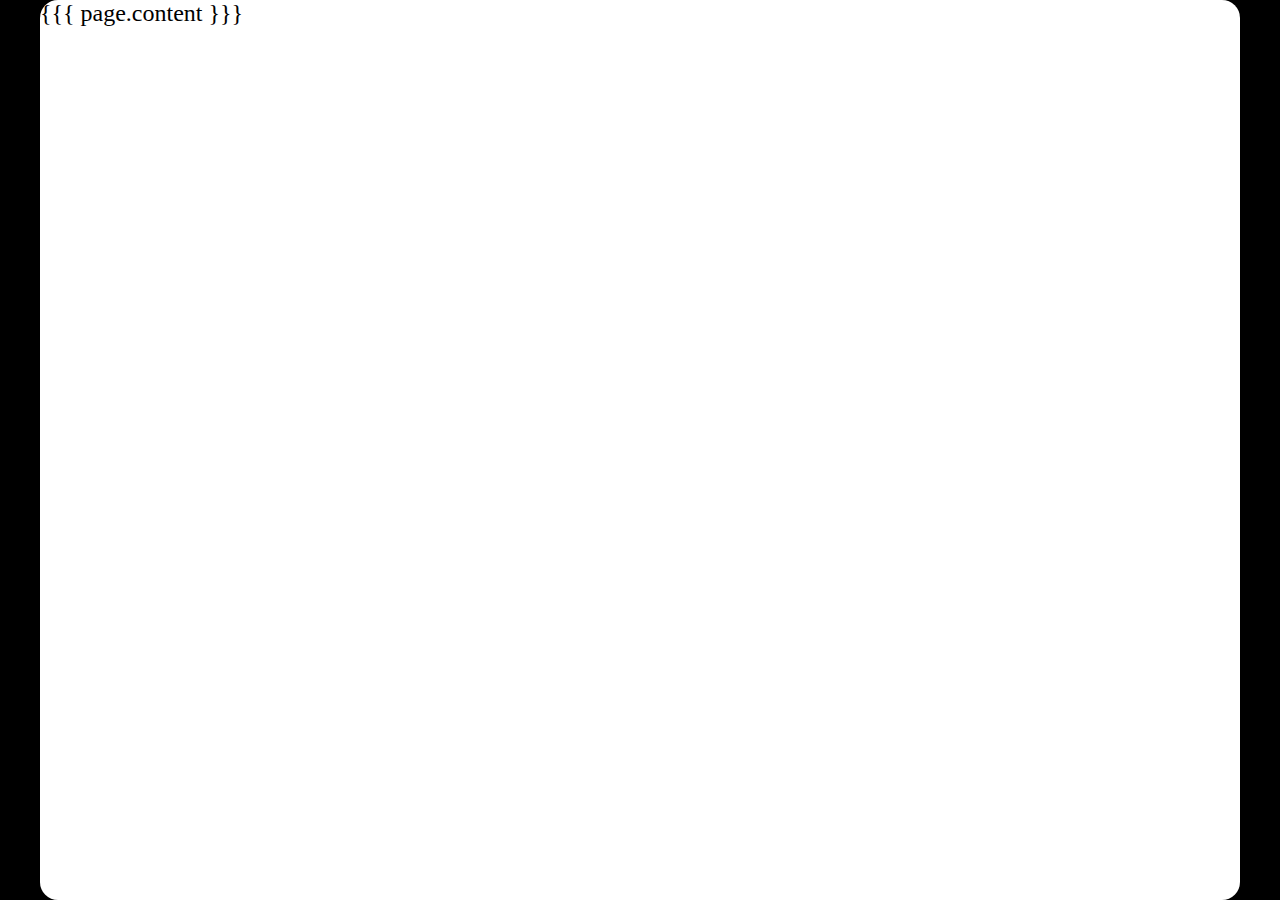
<file: tompresentation/libraries/frameworks/dzslides/layouts/deck.html>
<!DOCTYPE html>

<meta charset="utf-8">
<title>The Title Of Your Presentation</title>

<!-- Your Slides -->
<!-- One section is one slide -->

{{{ page.content }}}

<!-- Your Style -->
<!-- Define the style of your presentation -->

<!-- Maybe a font from http://www.google.com/webfonts ? -->
<link href='http://fonts.googleapis.com/css?family=Oswald' rel='stylesheet'>

<style>
  html, .view body { background-color: black; counter-reset: slideidx; }
  body, .view section { background-color: white; border-radius: 12px }
  /* A section is a slide. It's size is 800x600, and this will never change */
  section, .view head > title {
      /* The font from Google */
      font-family: 'Oswald', arial, serif;
      font-size: 30px;
  }

  .view section:after {
    counter-increment: slideidx;
    content: counter(slideidx, decimal-leading-zero);
    position: absolute; bottom: -80px; right: 100px;
    color: white;
  }

  .view head > title {
    color: white;
    text-align: center;
    margin: 1em 0 1em 0;
  }

  h1, h2 {
    margin-top: 200px;
    text-align: center;
    font-size: 80px;
  }
  h3 {
    margin: 100px 0 50px 100px;
  }

  ul {
      margin: 50px 200px;
  }

  p {
    margin: 75px;
    font-size: 50px;
  }

  blockquote {
    height: 100%;
    background-color: black;
    color: white;
    font-size: 60px;
    padding: 50px;
  }
  blockquote:before {
    content: open-quote;
  }
  blockquote:after {
    content: close-quote;
  }

  /* Figures are displayed full-page, with the caption
     on top of the image/video */
  figure {
    background-color: black;
    width: 100%;
    height: 100%;
  }
  figure > * {
    position: absolute;
  }
  figure > img, figure > video {
    width: 100%; height: 100%;
  }
  figcaption {
    margin: 70px;
    font-size: 50px;
  }

  footer {
    position: absolute;
    bottom: 0;
    width: 100%;
    padding: 40px;
    text-align: right;
    background-color: #F3F4F8;
    border-top: 1px solid #CCC;
  }

  /* Transition effect */
  /* Feel free to change the transition effect for original
     animations. See here:
     https://developer.mozilla.org/en/CSS/CSS_transitions
     How to use CSS3 Transitions: */
  section {
    -moz-transition: left 400ms linear 0s;
    -webkit-transition: left 400ms linear 0s;
    -ms-transition: left 400ms linear 0s;
    transition: left 400ms linear 0s;
  }
  .view section {
    -moz-transition: none;
    -webkit-transition: none;
    -ms-transition: none;
    transition: none;
  }

  .view section[aria-selected] {
    border: 5px red solid;
  }

  /* Before */
  section { left: -150%; }
  /* Now */
  section[aria-selected] { left: 0; }
  /* After */
  section[aria-selected] ~ section { left: +150%; }

  /* Incremental elements */

  /* By default, visible */
  .incremental > * { opacity: 1; }

  /* The current item */
  .incremental > *[aria-selected] { opacity: 1; }

  /* The items to-be-selected */
  .incremental > *[aria-selected] ~ * { opacity: 0; }

  /* The progressbar, at the bottom of the slides, show the global
     progress of the presentation. */
  #progress-bar {
    height: 2px;
    background: #AAA;
  }
</style>

<!--  dzslides core
#
#
#     __  __  __       .  __   ___  __
#    |  \  / /__` |    | |  \ |__  /__`
#    |__/ /_ .__/ |___ | |__/ |___ .__/ core :€
#
#
# The following block of code is not supposed to be edited.
# But if you want to change the behavior of these slides,
# feel free to hack it!
#
-->

<div id="progress-bar"></div>

<!-- Default Style -->
<style>
  * { margin: 0; padding: 0; -moz-box-sizing: border-box; -webkit-box-sizing: border-box; box-sizing: border-box; }
  [role="note"] { display: none; }
  body {
    width: 800px; height: 600px;
    margin-left: -400px; margin-top: -300px;
    position: absolute; top: 50%; left: 50%;
    overflow: hidden;
    display: none;
  }
  .view body {
    position: static;
    margin: 0; padding: 0;
    width: 100%; height: 100%;
    display: inline-block;
    overflow: visible; overflow-x: hidden;
    /* undo Dz.onresize */
    transform: none !important;
    -moz-transform: none !important;
    -webkit-transform: none !important;
    -o-transform: none !important;
    -ms-transform: none !important;
  }
  .view head, .view head > title { display: block }
  section {
    position: absolute;
    pointer-events: none;
    width: 100%; height: 100%;
  }
  .view section {
    pointer-events: auto;
    position: static;
    width: 800px; height: 600px;
    margin: -150px -200px;
    float: left;

    transform: scale(.4);
    -moz-transform: scale(.4);
    -webkit-transform: scale(.4);
    -o-transform: scale(.4);
    -ms-transform: scale(.4);
  }
  .view section > * { pointer-events: none; }
  section[aria-selected] { pointer-events: auto; }
  html { overflow: hidden; }
  html.view { overflow: visible; }
  body.loaded { display: block; }
  .incremental {visibility: hidden; }
  .incremental[active] {visibility: visible; }
  #progress-bar{
    bottom: 0;
    position: absolute;
    -moz-transition: width 400ms linear 0s;
    -webkit-transition: width 400ms linear 0s;
    -ms-transition: width 400ms linear 0s;
    transition: width 400ms linear 0s;
  }
  .view #progress-bar {
    display: none;
  }
</style>

<script>
  var Dz = {
    remoteWindows: [],
    idx: -1,
    step: 0,
    html: null,
    slides: null,
    progressBar : null,
    params: {
      autoplay: "1"
    }
  };

  Dz.init = function() {
    document.body.className = "loaded";
    this.slides = Array.prototype.slice.call($$("body > section"));
    this.progressBar = $("#progress-bar");
    this.html = document.body.parentNode;
    this.setupParams();
    this.onhashchange();
    this.setupTouchEvents();
    this.onresize();
    this.setupView();
  }

  Dz.setupParams = function() {
    var p = window.location.search.substr(1).split('&');
    p.forEach(function(e, i, a) {
      var keyVal = e.split('=');
      Dz.params[keyVal[0]] = decodeURIComponent(keyVal[1]);
    });
  // Specific params handling
    if (!+this.params.autoplay)
      $$.forEach($$("video"), function(v){ v.controls = true });
  }

  Dz.onkeydown = function(aEvent) {
    // Don't intercept keyboard shortcuts
    if (aEvent.altKey
      || aEvent.ctrlKey
      || aEvent.metaKey
      || aEvent.shiftKey) {
      return;
    }
    if ( aEvent.keyCode == 37 // left arrow
      || aEvent.keyCode == 38 // up arrow
      || aEvent.keyCode == 33 // page up
    ) {
      aEvent.preventDefault();
      this.back();
    }
    if ( aEvent.keyCode == 39 // right arrow
      || aEvent.keyCode == 40 // down arrow
      || aEvent.keyCode == 34 // page down
    ) {
      aEvent.preventDefault();
      this.forward();
    }
    if (aEvent.keyCode == 35) { // end
      aEvent.preventDefault();
      this.goEnd();
    }
    if (aEvent.keyCode == 36) { // home
      aEvent.preventDefault();
      this.goStart();
    }
    if (aEvent.keyCode == 32) { // space
      aEvent.preventDefault();
      this.toggleContent();
    }
    if (aEvent.keyCode == 70) { // f
      aEvent.preventDefault();
      this.goFullscreen();
    }
    if (aEvent.keyCode == 79) { // o
      aEvent.preventDefault();
      this.toggleView();
    }
  }

  /* Touch Events */

  Dz.setupTouchEvents = function() {
    var orgX, newX;
    var tracking = false;

    var db = document.body;
    db.addEventListener("touchstart", start.bind(this), false);
    db.addEventListener("touchmove", move.bind(this), false);

    function start(aEvent) {
      aEvent.preventDefault();
      tracking = true;
      orgX = aEvent.changedTouches[0].pageX;
    }

    function move(aEvent) {
      if (!tracking) return;
      newX = aEvent.changedTouches[0].pageX;
      if (orgX - newX > 100) {
        tracking = false;
        this.forward();
      } else {
        if (orgX - newX < -100) {
          tracking = false;
          this.back();
        }
      }
    }
  }

  Dz.setupView = function() {
    document.body.addEventListener("click", function ( e ) {
      if (!Dz.html.classList.contains("view")) return;
      if (!e.target || e.target.nodeName != "SECTION") return;

      Dz.html.classList.remove("view");
      Dz.setCursor(Dz.slides.indexOf(e.target) + 1);
    }, false);
  }

  /* Adapt the size of the slides to the window */

  Dz.onresize = function() {
    var db = document.body;
    var sx = db.clientWidth / window.innerWidth;
    var sy = db.clientHeight / window.innerHeight;
    var transform = "scale(" + (1/Math.max(sx, sy)) + ")";

    db.style.MozTransform = transform;
    db.style.WebkitTransform = transform;
    db.style.OTransform = transform;
    db.style.msTransform = transform;
    db.style.transform = transform;
  }


  Dz.getNotes = function(aIdx) {
    var s = $("section:nth-of-type(" + aIdx + ")");
    var d = s.$("[role='note']");
    return d ? d.innerHTML : "";
  }

  Dz.onmessage = function(aEvent) {
    var argv = aEvent.data.split(" "), argc = argv.length;
    argv.forEach(function(e, i, a) { a[i] = decodeURIComponent(e) });
    var win = aEvent.source;
    if (argv[0] === "REGISTER" && argc === 1) {
      this.remoteWindows.push(win);
      this.postMsg(win, "REGISTERED", document.title, this.slides.length);
      this.postMsg(win, "CURSOR", this.idx + "." + this.step);
      return;
    }
    if (argv[0] === "BACK" && argc === 1)
      this.back();
    if (argv[0] === "FORWARD" && argc === 1)
      this.forward();
    if (argv[0] === "START" && argc === 1)
      this.goStart();
    if (argv[0] === "END" && argc === 1)
      this.goEnd();
    if (argv[0] === "TOGGLE_CONTENT" && argc === 1)
      this.toggleContent();
    if (argv[0] === "SET_CURSOR" && argc === 2)
      window.location.hash = "#" + argv[1];
    if (argv[0] === "GET_CURSOR" && argc === 1)
      this.postMsg(win, "CURSOR", this.idx + "." + this.step);
    if (argv[0] === "GET_NOTES" && argc === 1)
      this.postMsg(win, "NOTES", this.getNotes(this.idx));
  }

  Dz.toggleContent = function() {
    // If a Video is present in this new slide, play it.
    // If a Video is present in the previous slide, stop it.
    var s = $("section[aria-selected]");
    if (s) {
      var video = s.$("video");
      if (video) {
        if (video.ended || video.paused) {
          video.play();
        } else {
          video.pause();
        }
      }
    }
  }

  Dz.setCursor = function(aIdx, aStep) {
    // If the user change the slide number in the URL bar, jump
    // to this slide.
    aStep = (aStep != 0 && typeof aStep !== "undefined") ? "." + aStep : ".0";
    window.location.hash = "#" + aIdx + aStep;
  }

  Dz.onhashchange = function() {
    var cursor = window.location.hash.split("#"),
        newidx = 1,
        newstep = 0;
    if (cursor.length == 2) {
      newidx = ~~cursor[1].split(".")[0];
      newstep = ~~cursor[1].split(".")[1];
      if (newstep > Dz.slides[newidx - 1].$$('.incremental > *').length) {
        newstep = 0;
        newidx++;
      }
    }
    this.setProgress(newidx, newstep);
    if (newidx != this.idx) {
      this.setSlide(newidx);
    }
    if (newstep != this.step) {
      this.setIncremental(newstep);
    }
    for (var i = 0; i < this.remoteWindows.length; i++) {
      this.postMsg(this.remoteWindows[i], "CURSOR", this.idx + "." + this.step);
    }
  }

  Dz.back = function() {
    if (this.idx == 1 && this.step == 0) {
      return;
    }
    if (this.step == 0) {
      this.setCursor(this.idx - 1,
                     this.slides[this.idx - 2].$$('.incremental > *').length);
    } else {
      this.setCursor(this.idx, this.step - 1);
    }
  }

  Dz.forward = function() {
    if (this.idx >= this.slides.length &&
        this.step >= this.slides[this.idx - 1].$$('.incremental > *').length) {
        return;
    }
    if (this.step >= this.slides[this.idx - 1].$$('.incremental > *').length) {
      this.setCursor(this.idx + 1, 0);
    } else {
      this.setCursor(this.idx, this.step + 1);
    }
  }

  Dz.goStart = function() {
    this.setCursor(1, 0);
  }

  Dz.goEnd = function() {
    var lastIdx = this.slides.length;
    var lastStep = this.slides[lastIdx - 1].$$('.incremental > *').length;
    this.setCursor(lastIdx, lastStep);
  }

  Dz.toggleView = function() {
    this.html.classList.toggle("view");

    if (this.html.classList.contains("view")) {
      $("section[aria-selected]").scrollIntoView(true);
    }
  }

  Dz.setSlide = function(aIdx) {
    this.idx = aIdx;
    var old = $("section[aria-selected]");
    var next = $("section:nth-of-type("+ this.idx +")");
    if (old) {
      old.removeAttribute("aria-selected");
      var video = old.$("video");
      if (video) {
        video.pause();
      }
    }
    if (next) {
      next.setAttribute("aria-selected", "true");
      if (this.html.classList.contains("view")) {
        next.scrollIntoView();
      }
      var video = next.$("video");
      if (video && !!+this.params.autoplay) {
        video.play();
      }
    } else {
      // That should not happen
      this.idx = -1;
      // console.warn("Slide doesn't exist.");
    }
  }

  Dz.setIncremental = function(aStep) {
    this.step = aStep;
    var old = this.slides[this.idx - 1].$('.incremental > *[aria-selected]');
    if (old) {
      old.removeAttribute('aria-selected');
    }
    var incrementals = $$('.incremental');
    if (this.step <= 0) {
      $$.forEach(incrementals, function(aNode) {
        aNode.removeAttribute('active');
      });
      return;
    }
    var next = this.slides[this.idx - 1].$$('.incremental > *')[this.step - 1];
    if (next) {
      next.setAttribute('aria-selected', true);
      next.parentNode.setAttribute('active', true);
      var found = false;
      $$.forEach(incrementals, function(aNode) {
        if (aNode != next.parentNode)
          if (found)
            aNode.removeAttribute('active');
          else
            aNode.setAttribute('active', true);
        else
          found = true;
      });
    } else {
      setCursor(this.idx, 0);
    }
    return next;
  }

  Dz.goFullscreen = function() {
    var html = $('html'),
        requestFullscreen = html.requestFullscreen || html.requestFullScreen || html.mozRequestFullScreen || html.webkitRequestFullScreen;
    if (requestFullscreen) {
      requestFullscreen.apply(html);
    }
  }
  
  Dz.setProgress = function(aIdx, aStep) {
    var slide = $("section:nth-of-type("+ aIdx +")");
    if (!slide)
      return;
    var steps = slide.$$('.incremental > *').length + 1,
        slideSize = 100 / (this.slides.length - 1),
        stepSize = slideSize / steps;
    this.progressBar.style.width = ((aIdx - 1) * slideSize + aStep * stepSize) + '%';
  }
  
  Dz.postMsg = function(aWin, aMsg) { // [arg0, [arg1...]]
    aMsg = [aMsg];
    for (var i = 2; i < arguments.length; i++)
      aMsg.push(encodeURIComponent(arguments[i]));
    aWin.postMessage(aMsg.join(" "), "*");
  }
  
  function init() {
    Dz.init();
    window.onkeydown = Dz.onkeydown.bind(Dz);
    window.onresize = Dz.onresize.bind(Dz);
    window.onhashchange = Dz.onhashchange.bind(Dz);
    window.onmessage = Dz.onmessage.bind(Dz);
  }

  window.onload = init;
</script>


<script> // Helpers
  if (!Function.prototype.bind) {
    Function.prototype.bind = function (oThis) {

      // closest thing possible to the ECMAScript 5 internal IsCallable
      // function 
      if (typeof this !== "function")
      throw new TypeError(
        "Function.prototype.bind - what is trying to be fBound is not callable"
      );

      var aArgs = Array.prototype.slice.call(arguments, 1),
          fToBind = this,
          fNOP = function () {},
          fBound = function () {
            return fToBind.apply( this instanceof fNOP ? this : oThis || window,
                   aArgs.concat(Array.prototype.slice.call(arguments)));
          };

      fNOP.prototype = this.prototype;
      fBound.prototype = new fNOP();

      return fBound;
    };
  }

  var $ = (HTMLElement.prototype.$ = function(aQuery) {
    return this.querySelector(aQuery);
  }).bind(document);

  var $$ = (HTMLElement.prototype.$$ = function(aQuery) {
    return this.querySelectorAll(aQuery);
  }).bind(document);

  $$.forEach = function(nodeList, fun) {
    Array.prototype.forEach.call(nodeList, fun);
  }

</script>
<!-- vim: set fdm=marker: -->
</file>
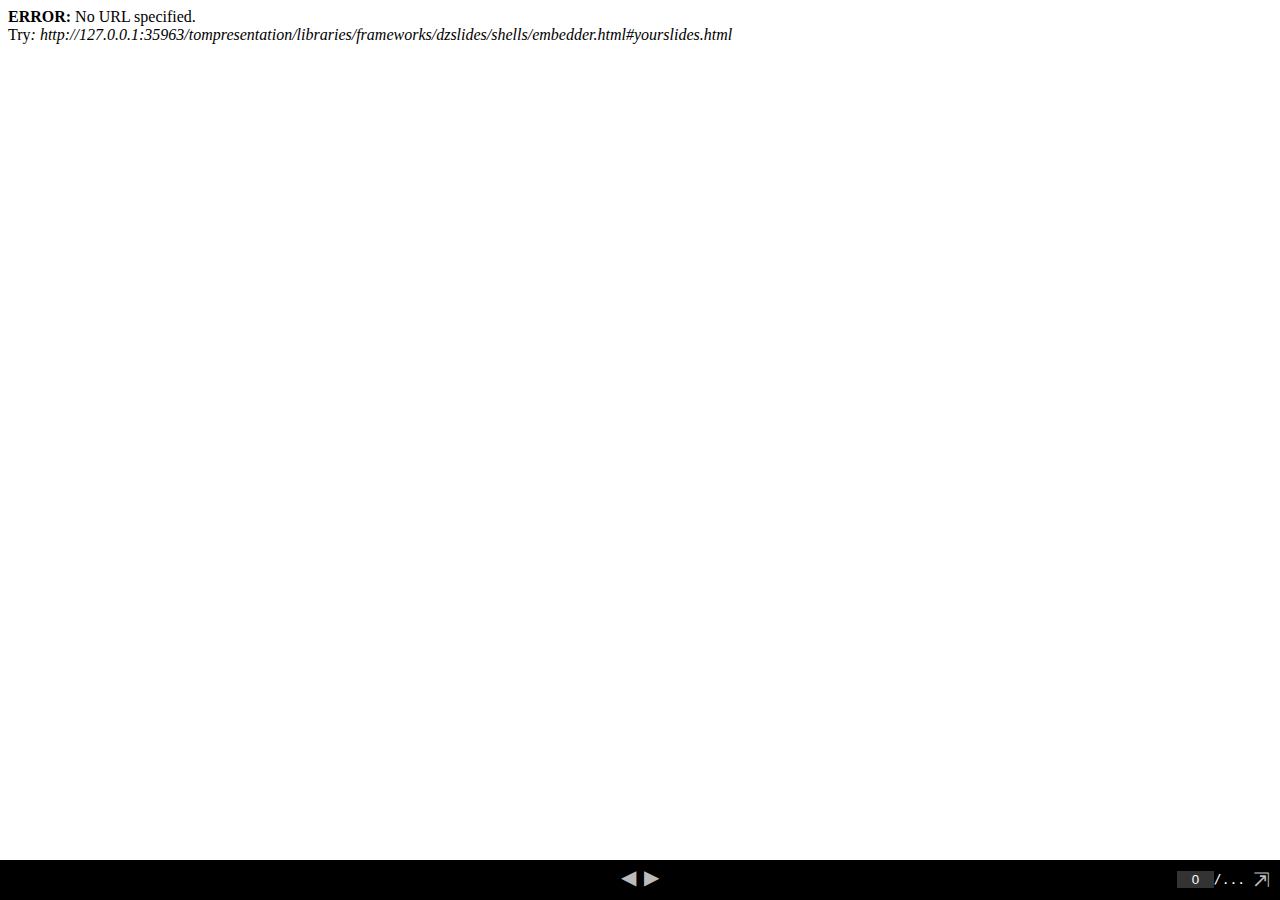
<file: tompresentation/libraries/frameworks/dzslides/shells/embedder.html>
<!DOCTYPE html>

<meta charset="utf8">
<title>...</title>

<div id="slides">
  <iframe allowfullscreen mozallowfullscreen webkitallowfullscreen></iframe>
</div>
<div id="controls">
  <button title="prev" id="back" onclick="Dz.back()">&#9664;</button>
  <button title="next" id="forward" onclick="Dz.forward()">&#9654;</button>
  <div id="rightcontrols">
    <input onchange="Dz.setCursor(this.value)" size="2" id="slideidx" value="0" />/<span id="slidecount">...</span>
    <button title="Go fullscreen or open in a new window" id="fullscreen" onclick="Dz.goFullscreen()">&#8689;</button>
  </div>
</div>

<style>
  html { height: 100%;}
  body {
    margin: 0;
    background-color: black;
    height: 100%;
    width: 100%;
  }
  #slides, #controls {
    left: 0;
    position: absolute;
    right: 0;
  }
  #controls {
    color: white;
    font-family: monospace;
    height: 30px;
    line-height: 30px;
    padding: 5px;
  }
  #slides {
    bottom: 40px;
    top: 0;
  }
  iframe {
    border: none;
    background-color: white;
    height: 100%;
    width: 100%;
  }
  #controls {
    bottom: 0;
    float: right;
    font-size: 13px;
    text-align: center;
  }
  #controls button[disabled] {color: #333;}
  button {
    background-color: transparent;
    border: none;
    cursor: pointer;
    color: #bbb;
    padding: 0;
    font-size: 20px;
    line-height: 100%;
    -webkit-user-select: none;
    -khtml-user-select: none;
    -moz-user-select: none;
    -o-user-select: none;
    user-select: none;
    position: relative;
  }
  button:hover {
    color: white;
  }
  button:active {
    top: 1px;
    left: 1px;
  }
  #slideidx {
    border: none;
    background-color: rgba(255, 255, 255, 0.2);
    color: white;
    text-align: center;
  }
  #rightcontrols * { vertical-align: middle; }
  #rightcontrols {
    bottom: 4px;
    position: absolute;
    top: 4px;
    right: 10px;
  }
  #fullscreen {-moz-transform: scaleX(-1);-webkit-transform: scaleX(-1);-o-transform: scaleX(-1);-ms-transform: scaleX(-1);transform: scaleX(-1);}
</style>

<script>
  var Dz = {
    view: null,
    url: null,
    idx: 1,
    count: null,
    iframe: null
  };
  
  Dz.init = function() {
    this.loadIframe();
  }
  
  Dz.onkeydown = function(aEvent) {
    // Don't intercept keyboard shortcuts
    if (aEvent.altKey
      || aEvent.ctrlKey
      || aEvent.metaKey
      || aEvent.shiftKey) {
      return;
    }
    if ( aEvent.keyCode == 37 // left arrow
      || aEvent.keyCode == 38 // up arrow
      || aEvent.keyCode == 33 // page up
    ) {
      aEvent.preventDefault();
      this.back();
    }
    if ( aEvent.keyCode == 39 // right arrow
      || aEvent.keyCode == 40 // down arrow
      || aEvent.keyCode == 34 // page down
    ) {
      aEvent.preventDefault();
      this.forward();
    }
    if (aEvent.keyCode == 35) { // end
      aEvent.preventDefault();
      this.goEnd();
    }
    if (aEvent.keyCode == 36) { // home
      aEvent.preventDefault();
      this.goStart();
    }
    if (aEvent.keyCode == 32) { // space
      aEvent.preventDefault();
      this.toggleContent();
    }
    if (aEvent.keyCode == 70) { // f
      aEvent.preventDefault();
      this.goFullscreen();
    }
  }
  
  Dz.onmessage = function(aEvent) {
    if (aEvent.source === this.view) {
      var argv = aEvent.data.split(" "), argc = argv.length;
      argv.forEach(function(e, i, a) { a[i] = decodeURIComponent(e) });
      if (argv[0] === "CURSOR" && argc === 2) {
        var cursor = argv[1].split(".");
        this.idx = ~~cursor[0];
        this.step = ~~cursor[1];
        $("#slideidx").value = this.idx;
        $("#back").disabled = this.idx == 1;
        $("#forward").disabled = this.idx == this.count;
      }
      if (argv[0] === "REGISTERED" && argc === 3) {
        $("#slidecount").innerHTML = this.count = argv[2];
        document.title = argv[1];
      }
    }
  }
  
  /* Get url from hash or prompt and store it */
  
  Dz.getUrl = function() {
    var u = window.location.hash.split("#")[1];
    if (!u) {
      u = window.prompt("What is the URL of the slides?");
      if (u) {
        window.location.hash = u.split("#")[0];
        return u;
      }
      u = "<style>body{background-color:white;color:black}</style>";
      u += "<strong>ERROR:</strong> No URL specified.<br>";
      u += "Try<em>: " + document.location + "#yourslides.html</em>";
      u = "data:text/html," + encodeURIComponent(u);
    }
    return u;
  }
  
  Dz.loadIframe = function() {
    this.iframe = $("iframe");
    this.iframe.src = this.url = this.getUrl();
    this.iframe.onload = function() {
      Dz.view = this.contentWindow;
      Dz.postMsg(Dz.view, "REGISTER");
    }
  }
  
  Dz.toggleContent = function() {
    this.postMsg(this.view, "TOGGLE_CONTENT");
  }
  
  Dz.onhashchange = function() {
    this.loadIframe();
  }
  
  Dz.back = function() {
    this.postMsg(this.view, "BACK");
  }

  Dz.forward = function() {
    this.postMsg(this.view, "FORWARD");
  }

  Dz.goStart = function() {
    this.postMsg(this.view, "START");
  }

  Dz.goEnd = function() {
    this.postMsg(this.view, "END");
  }

  Dz.setCursor = function(aCursor) {
    this.postMsg(this.view, "SET_CURSOR", aCursor);
  }

  Dz.goFullscreen = function() {
    var requestFullscreen = this.iframe.requestFullscreen || this.iframe.requestFullScreen || this.iframe.mozRequestFullScreen || this.iframe.webkitRequestFullScreen;
    if (requestFullscreen) {
      requestFullscreen.apply(this.iframe);
    } else {
      window.open(this.url + "#" + this.idx, '', 'width=800,height=600,personalbar=0,toolbar=0,scrollbars=1,resizable=1');
    }
  }
  
  Dz.postMsg = function(aWin, aMsg) { // [arg0, [arg1...]]
    aMsg = [aMsg];
    for (var i = 2; i < arguments.length; i++)
      aMsg.push(encodeURIComponent(arguments[i]));
    aWin.postMessage(aMsg.join(" "), "*");
  }

  function init() {
    Dz.init();
    window.onkeydown = Dz.onkeydown.bind(Dz);
    window.onhashchange = Dz.loadIframe.bind(Dz);
    window.onmessage = Dz.onmessage.bind(Dz);
  }

  window.onload = init;
</script>


<script> // Helpers
  if (!Function.prototype.bind) {
    Function.prototype.bind = function (oThis) {

      // closest thing possible to the ECMAScript 5 internal IsCallable
      // function 
      if (typeof this !== "function")
      throw new TypeError(
        "Function.prototype.bind - what is trying to be fBound is not callable"
      );

      var aArgs = Array.prototype.slice.call(arguments, 1),
          fToBind = this,
          fNOP = function () {},
          fBound = function () {
            return fToBind.apply( this instanceof fNOP ? this : oThis || window,
                   aArgs.concat(Array.prototype.slice.call(arguments)));
          };

      fNOP.prototype = this.prototype;
      fBound.prototype = new fNOP();

      return fBound;
    };
  }

  var $ = (HTMLElement.prototype.$ = function(aQuery) {
    return this.querySelector(aQuery);
  }).bind(document);

</script>
</file>
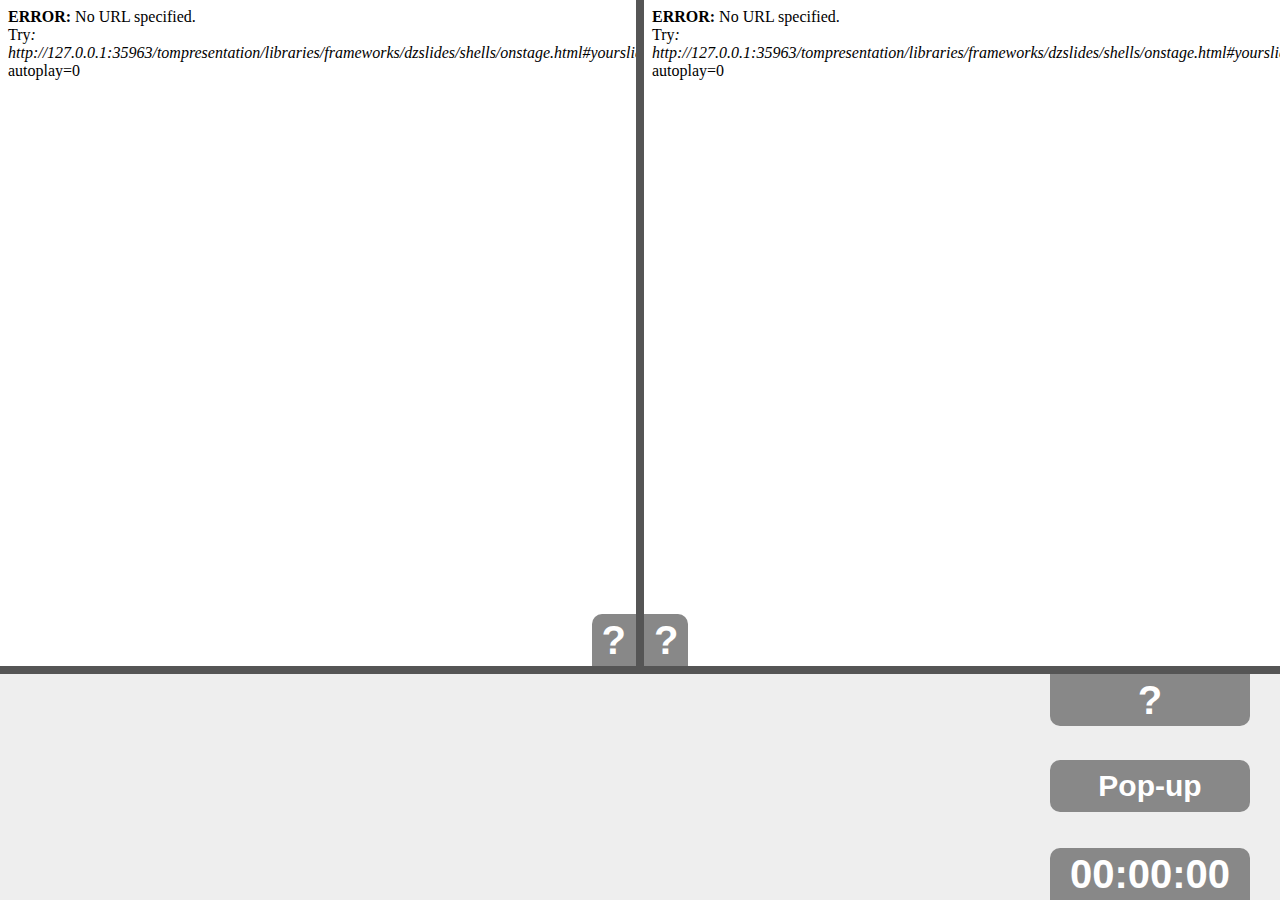
<file: tompresentation/libraries/frameworks/dzslides/shells/onstage.html>
<!DOCTYPE html>

<meta charset="utf8">
<title>DZSlides</title>

<div id="present">
  <iframe></iframe>
</div>

<div id="future">
  <iframe></iframe>
</div>

<div id="slideidx" onclick="Dz.setCursor(prompt('Go to slide...','1'));">?</div>
<div id="nextslideidx">?</div>

<div id="notes">
  <p id="content"></p>
</div>

<div id="slidecount">?</div>
<button id="popup-button" onclick="Dz.popup()">Pop-up</button>

<div id="time">
  <span id="hours">00</span>:<span id="minutes">00</span>:<span id="seconds">00</span>
</div>

<style>
  html, body {
    height: 100%;
    color: white;
  }

  body {
    font-family: sans-serif;
    overflow: hidden;
  }

  #present, #future {
    bottom: 234px;
    position: absolute;
    top: 0;
    z-index: 5;
  }

  #present {
    left: 0;
    right: 50%;
    border-right: 4px solid #555;
  }

  #future {
    left: 50%;
    right: 0;
    border-left: 4px solid #555;
  }

  #notes {
    background: #EEE;
    border-top: 8px solid #555;
    bottom: 0;
    color: #444;
    font-size: 30px;
    height: 226px;
    left: 0;
    padding: 0 250px 0 20px;
    position: absolute;
    right: 0;
    overflow: auto;
  }

  #time {
    background: #888;
    border-top-left-radius: 10px;
    border-top-right-radius: 10px;
    bottom: 0;
    font-size: 40px;
    font-weight: bold;
    height: 52px;
    line-height: 52px;
    right: 30px;
    position: absolute;
    text-align: center;
    width: 200px;
  }

  iframe {
    border: none;
    height: 100%;
    pointer-events: none;
    width: 100%;
  }

  #slideidx,
  #nextslideidx, 
  #slidecount {
    background: #888;
    font-size: 40px;
    font-weight: bold;
    height: 52px;
    line-height: 52px;
    margin: 0;
    position: absolute;
    text-align: center;
    z-index: 10;
  }

  #slideidx,
  #nextslideidx {
    border-bottom: 4px solid #555;
    bottom: 230px;
    padding: 0 10px;
  }

  #slideidx {
    border-right: 4px solid #555;
    border-top-left-radius: 10px;
    cursor: pointer;
    right: 50%;
  }

  #nextslideidx {
    border-left: 4px solid #555;
    border-top-right-radius: 10px;
    left: 50%;
  }

  #slidecount {
    border-bottom-left-radius: 10px;
    border-bottom-right-radius: 10px;
    border-top: 4px solid #555;
    bottom: 174px;
    width: 200px;
    right: 30px;
  }

  #popup-button {
    bottom: 88px;
    background: #888;
    border: none;
    border-radius: 10px;
    color: #FFF;
    cursor: pointer;
    height: 52px;
    font-size: 30px;
    font-weight: bold;
    position: absolute;
    right: 30px;
    width: 200px;
    z-index: 10;
  }
</style>

<script>
  var Dz = {
    views: {},
    notes: null,
    url: null,
    idx: 1
  };
  
  Dz.init = function() {
    this.startClock();
    this.loadIframes();
  }
  
  Dz.onkeydown = function(aEvent) {
    // Don't intercept keyboard shortcuts
    if (aEvent.altKey
      || aEvent.ctrlKey
      || aEvent.metaKey
      || aEvent.shiftKey) {
      return;
    }
    if ( aEvent.keyCode == 37 // left arrow
      || aEvent.keyCode == 38 // up arrow
      || aEvent.keyCode == 33 // page up
    ) {
      aEvent.preventDefault();
      this.back();
    }
    if ( aEvent.keyCode == 39 // right arrow
      || aEvent.keyCode == 40 // down arrow
      || aEvent.keyCode == 34 // page down
    ) {
      aEvent.preventDefault();
      this.forward();
    }
    if (aEvent.keyCode == 35) { // end
      aEvent.preventDefault();
      this.goEnd();
    }
    if (aEvent.keyCode == 36) { // home
      aEvent.preventDefault();
      this.goStart();
    }
    if (aEvent.keyCode == 32) { // space
      aEvent.preventDefault();
      this.toggleContent();
    }
  }
  
  Dz.onmessage = function(aEvent) {
    var argv = aEvent.data.split(" "), argc = argv.length;
    argv.forEach(function(e, i, a) { a[i] = decodeURIComponent(e) });
    if (argv[0] === "CURSOR" && argc === 2) {
      if (aEvent.source === this.views.present) {
        var cursor = argv[1].split(".");
        this.postMsg(this.views.present, "GET_NOTES");
        this.idx = ~~cursor[0];
        this.step = ~~cursor[1];
        $("#slideidx").innerHTML = argv[1];
        this.postMsg(this.views.future, "SET_CURSOR", this.idx + "." + (this.step + 1));
        if (this.views.remote)
          this.postMsg(this.views.remote, "SET_CURSOR", argv[1]);
      } else {
        $("#nextslideidx").innerHTML = +argv[1] < 0 ? "END" : argv[1];
      }
    }
    if (aEvent.source === this.views.present) {
      if (argv[0] === "NOTES" && argc === 2)
        $("#notes > #content").innerHTML = this.notes = argv[1];
      if (argv[0] === "REGISTERED" && argc === 3)
        $("#slidecount").innerHTML = argv[2];
    }
  }
  
  /* Get url from hash or prompt and store it */
  
  Dz.getUrl = function() {
    var u = window.location.hash.split("#")[1];
    if (!u) {
      u = window.prompt("What is the URL of the slides?");
      if (u) {
        window.location.hash = u.split("#")[0];
        return u;
      }
      u = "<style>body{background-color:white;color:black}</style>";
      u += "<strong>ERROR:</strong> No URL specified.<br>";
      u += "Try<em>: " + document.location + "#yourslides.html</em>";
      u = "data:text/html," + encodeURIComponent(u);
    }
    return u;
  }
  
  Dz.loadIframes = function() {
    var present = $("#present iframe");
    var future = $("#future iframe");
    this.url = this.getUrl();
    present.src = future.src = this.url + '?autoplay=0';
    present.onload = future.onload = function() {
      var id = this.parentNode.id;
      Dz.views[id] = this.contentWindow;
      if (Dz.views.present && Dz.views.future) {
        Dz.postMsg(Dz.views.present, "REGISTER");
        Dz.postMsg(Dz.views.future, "REGISTER");
      }
    }
  }

  Dz.toggleContent = function() {
    if (this.views.remote)
      this.postMsg(this.views.remote, "TOGGLE_CONTENT");
  }
  
  Dz.onhashchange = function() {
    this.loadIframe();
  }
  
  Dz.back = function() {
    this.postMsg(this.views.present, "BACK");
  }

  Dz.forward = function() {
    this.postMsg(this.views.present, "FORWARD");
  }

  Dz.goStart = function() {
    this.postMsg(this.views.present, "START");
  }

  Dz.goEnd = function() {
    this.postMsg(this.views.present, "END");
  }

  Dz.setCursor = function(aCursor) {
    this.postMsg(this.views.present, "SET_CURSOR", aCursor);
  }

  Dz.popup = function() {
    this.views.remote = window.open(this.url + "#" + this.idx, 'slides', 'width=800,height=600,personalbar=0,toolbar=0,scrollbars=1,resizable=1');
  }
  
  Dz.postMsg = function(aWin, aMsg) { // [arg0, [arg1...]]
    aMsg = [aMsg];
    for (var i = 2; i < arguments.length; i++)
      aMsg.push(encodeURIComponent(arguments[i]));
    aWin.postMessage(aMsg.join(" "), "*");
  }
  
  Dz.startClock = function() {
    var addZero = function(num) {
      return num < 10 ? '0' + num : num;
    }
    setInterval(function() {
      var now = new Date();
      $("#hours").innerHTML = addZero(now.getHours());
      $("#minutes").innerHTML = addZero(now.getMinutes());
      $("#seconds").innerHTML = addZero(now.getSeconds());
    }, 1000);
  }

  function init() {
    Dz.init();
    window.onkeydown = Dz.onkeydown.bind(Dz);
    window.onhashchange = Dz.loadIframes.bind(Dz);
    window.onmessage = Dz.onmessage.bind(Dz);
  }

  window.onload = init;
</script>


<script> // Helpers
  if (!Function.prototype.bind) {
    Function.prototype.bind = function (oThis) {

      // closest thing possible to the ECMAScript 5 internal IsCallable
      // function 
      if (typeof this !== "function")
      throw new TypeError(
        "Function.prototype.bind - what is trying to be fBound is not callable"
      );

      var aArgs = Array.prototype.slice.call(arguments, 1),
          fToBind = this,
          fNOP = function () {},
          fBound = function () {
            return fToBind.apply( this instanceof fNOP ? this : oThis || window,
                   aArgs.concat(Array.prototype.slice.call(arguments)));
          };

      fNOP.prototype = this.prototype;
      fBound.prototype = new fNOP();

      return fBound;
    };
  }

  var $ = (HTMLElement.prototype.$ = function(aQuery) {
    return this.querySelector(aQuery);
  }).bind(document);

  var $$ = (HTMLElement.prototype.$$ = function(aQuery) {
    return this.querySelectorAll(aQuery);
  }).bind(document);

</script>
</file>
<file: css/jumbotron.css>
/* Move down content because we have a fixed navbar that is 50px tall */
body {
  padding-top: 50px;
  padding-bottom: 20px;
}


/*.jumbotron h1,
.jumbotron h2,
.jumbotron h5 {
	color: #FFA700;
}

.jumbotron h1,
.jumbotron h2,
.jumbotron h5 {
	color: #5cb85c;
}*/

/*.jumbotron-caption h1,
.jumbotron-caption h2,
.jumbotron-caption h5 {
	color: #FFFFFF;
}*/

.jumbotron-caption {
      background-color: rgba(0,0,0,0.5);
      position: static;
      max-width: 650px;
      padding: 10px 0px 20px 20px;
      margin-top: 10px;
      -moz-border-radius: 5px;
      border-radius: 5px;
}

.jumbotron-caption h1,
.jumbotron-caption h2,
.jumbotron-caption h5,    
.jumbotron-caption .lead {
	margin: 0;
    line-height: 1.25;
    color: #fff;
    text-shadow: 0 2px 2px rgba(0,0,0,.4);
} 

.jumbotron-caption .btn {
      margin-top: 10px;
}
</file>
<file: css/styles.css>
.sponsor {
	padding-top: 20px;
	padding-bottom: 20px;
}

.sponsor-image {
	height: 50px;
}

.featurette-image {
	width: 300px;
}

.thumbnail>img {
	padding-top: 20px;
}

.speaker-name {
	color: #c7521b;
/*	font-size: 1.5em;*/
	/*font-weight: 300;*/
	font-weight: bold;
}

.award-img {
	height: 40px;
}

.team-image {
	height: 50px;
}

.team-names {
/*	color: #c7521b;*/
}

.award-name {

}

.award-desc {
	font-style: italic;
	font-size: 80%;
}

.haiku {
/*	font-family: 'Brush Script MT';*/
/*	font-family: 'Papyrus';*/
	font-style: italic;
}

.embed-container { 
	position: relative; 
	padding-bottom: 56.25%; 
	adding-top: 30px; 
	height: 0; 
	overflow: hidden; 
	max-width: 100%; 
	height: auto; 
} 

.embed-container iframe, .embed-container object, .embed-container embed { 
	position: absolute; 
	top: 0; 
	left: 0; 
	width: 100%; 
	height: 100%; 
}
</file>
<file: tompresentation/libraries/frameworks/revealjs/css/theme/default.css>
@import url(https://fonts.googleapis.com/css?family=Lato:400,700,400italic,700italic);
/**
 * Default theme for reveal.js.
 *
 * Copyright (C) 2011-2012 Hakim El Hattab, http://hakim.se
 */
@font-face {
  font-family: 'League Gothic';
  src: url("../../lib/font/league_gothic-webfont.eot");
  src: url("../../lib/font/league_gothic-webfont.eot?#iefix") format("embedded-opentype"), url("../../lib/font/league_gothic-webfont.woff") format("woff"), url("../../lib/font/league_gothic-webfont.ttf") format("truetype"), url("../../lib/font/league_gothic-webfont.svg#LeagueGothicRegular") format("svg");
  font-weight: normal;
  font-style: normal; }

/*********************************************
 * GLOBAL STYLES
 *********************************************/
body {
  background: #1c1e20;
  background: -moz-radial-gradient(center, circle cover, #555a5f 0%, #1c1e20 100%);
  background: -webkit-gradient(radial, center center, 0px, center center, 100%, color-stop(0%, #555a5f), color-stop(100%, #1c1e20));
  background: -webkit-radial-gradient(center, circle cover, #555a5f 0%, #1c1e20 100%);
  background: -o-radial-gradient(center, circle cover, #555a5f 0%, #1c1e20 100%);
  background: -ms-radial-gradient(center, circle cover, #555a5f 0%, #1c1e20 100%);
  background: radial-gradient(center, circle cover, #555a5f 0%, #1c1e20 100%);
  background-color: #2b2b2b; }

.reveal {
  font-family: "Lato", sans-serif;
  font-size: 36px;
  font-weight: 200;
  letter-spacing: -0.02em;
  color: #eeeeee; }

::selection {
  color: white;
  background: #ff5e99;
  text-shadow: none; }

/*********************************************
 * HEADERS
 *********************************************/
.reveal h1,
.reveal h2,
.reveal h3,
.reveal h4,
.reveal h5,
.reveal h6 {
  margin: 0 0 20px 0;
  color: #eeeeee;
  font-family: "League Gothic", Impact, sans-serif;
  line-height: 0.9em;
  letter-spacing: 0.02em;
  text-transform: uppercase;
  text-shadow: 0px 0px 6px rgba(0, 0, 0, 0.2); }

.reveal h1 {
  text-shadow: 0 1px 0 #cccccc, 0 2px 0 #c9c9c9, 0 3px 0 #bbbbbb, 0 4px 0 #b9b9b9, 0 5px 0 #aaaaaa, 0 6px 1px rgba(0, 0, 0, 0.1), 0 0 5px rgba(0, 0, 0, 0.1), 0 1px 3px rgba(0, 0, 0, 0.3), 0 3px 5px rgba(0, 0, 0, 0.2), 0 5px 10px rgba(0, 0, 0, 0.25), 0 20px 20px rgba(0, 0, 0, 0.15); }

/*********************************************
 * LINKS
 *********************************************/
.reveal a:not(.image) {
  color: #13daec;
  text-decoration: none;
  -webkit-transition: color .15s ease;
  -moz-transition: color .15s ease;
  -ms-transition: color .15s ease;
  -o-transition: color .15s ease;
  transition: color .15s ease; }

.reveal a:not(.image):hover {
  color: #71e9f4;
  text-shadow: none;
  border: none; }

.reveal .roll span:after {
  color: #fff;
  background: #0d99a5; }

/*********************************************
 * IMAGES
 *********************************************/
.reveal section img {
  margin: 15px 0px;
  background: rgba(255, 255, 255, 0.12);
  border: 4px solid #eeeeee;
  box-shadow: 0 0 10px rgba(0, 0, 0, 0.15);
  -webkit-transition: all .2s linear;
  -moz-transition: all .2s linear;
  -ms-transition: all .2s linear;
  -o-transition: all .2s linear;
  transition: all .2s linear; }

.reveal a:hover img {
  background: rgba(255, 255, 255, 0.2);
  border-color: #13daec;
  box-shadow: 0 0 20px rgba(0, 0, 0, 0.55); }

/*********************************************
 * NAVIGATION CONTROLS
 *********************************************/
.reveal .controls div.navigate-left,
.reveal .controls div.navigate-left.enabled {
  border-right-color: #13daec; }

.reveal .controls div.navigate-right,
.reveal .controls div.navigate-right.enabled {
  border-left-color: #13daec; }

.reveal .controls div.navigate-up,
.reveal .controls div.navigate-up.enabled {
  border-bottom-color: #13daec; }

.reveal .controls div.navigate-down,
.reveal .controls div.navigate-down.enabled {
  border-top-color: #13daec; }

.reveal .controls div.navigate-left.enabled:hover {
  border-right-color: #71e9f4; }

.reveal .controls div.navigate-right.enabled:hover {
  border-left-color: #71e9f4; }

.reveal .controls div.navigate-up.enabled:hover {
  border-bottom-color: #71e9f4; }

.reveal .controls div.navigate-down.enabled:hover {
  border-top-color: #71e9f4; }

/*********************************************
 * PROGRESS BAR
 *********************************************/
.reveal .progress {
  background: rgba(0, 0, 0, 0.2); }

.reveal .progress span {
  background: #13daec;
  -webkit-transition: width 800ms cubic-bezier(0.26, 0.86, 0.44, 0.985);
  -moz-transition: width 800ms cubic-bezier(0.26, 0.86, 0.44, 0.985);
  -ms-transition: width 800ms cubic-bezier(0.26, 0.86, 0.44, 0.985);
  -o-transition: width 800ms cubic-bezier(0.26, 0.86, 0.44, 0.985);
  transition: width 800ms cubic-bezier(0.26, 0.86, 0.44, 0.985); }
</file>
<file: tompresentation/libraries/highlighters/highlight.js/css/tomorrow.css>
/* Tomorrow Theme */
	/* http://jmblog.github.com/color-themes-for-google-code-highlightjs */
	/* Original theme - https://github.com/chriskempson/tomorrow-theme */
	/* http://jmblog.github.com/color-themes-for-google-code-highlightjs */
	.tomorrow-comment, pre .comment, pre .title {
		color: #8e908c;
	}

.tomorrow-red, pre .variable, pre .attribute, pre .tag, pre .regexp, pre .ruby .constant, pre .xml .tag .title, pre .xml .pi, pre .xml .doctype, pre .html .doctype, pre .css .id, pre .css .class, pre .css .pseudo {
	color: #c82829;
}

.tomorrow-orange, pre .number, pre .preprocessor, pre .built_in, pre .literal, pre .params, pre .constant {
	color: #f5871f;
}

.tomorrow-yellow, pre .class, pre .ruby .class .title, pre .css .rules .attribute {
	color: #eab700;
}

.tomorrow-green, pre .string, pre .value, pre .inheritance, pre .header, pre .ruby .symbol, pre .xml .cdata {
	color: #718c00;
}

.tomorrow-aqua, pre .css .hexcolor {
	color: #3e999f;
}

.tomorrow-blue, pre .function, pre .python .decorator, pre .python .title, pre .ruby .function .title, pre .ruby .title .keyword, pre .perl .sub, pre .javascript .title, pre .coffeescript .title {
	color: #4271ae;
}

.tomorrow-purple, pre .keyword, pre .javascript .function {
	color: #8959a8;
}

pre code {
	display: block;
	background: white;
	color: #4d4d4c;
		font-family: Menlo, Monaco, Consolas, monospace;
	line-height: 1.5;
	border: 1px solid #ccc;
	padding: 10px;
}
</file>
<file: tompresentation/assets/css/ribbons.css>
/*Github Ribbon Test*/
/* Source: https://github.com/dciccale/css3-github-ribbon */
/* Define classes for example, definition, problem etc. */
/* Choose meaningful colors for background and text */

.example {
  background-color: #121621;
  top: 1.2em;
  right: -3.2em;
  -webkit-transform: rotate(45deg);
  -moz-transform: rotate(45deg);
  transform: rotate(45deg);
  -webkit-box-shadow: 0 0 0 1px #1d212e inset,0 0 2px 1px #fff inset,0 0 1em #888;
  -moz-box-shadow: 0 0 0 1px #1d212e inset,0 0 2px 1px #fff inset,0 0 1em #888;
  box-shadow: 0 0 0 1px #1d212e inset,0 0 2px 1px #fff inset,0 0 1em #888;
  color: #FF0;
  display: block;
  padding: .6em 3.5em;
  position: absolute;
  font: bold .82em sans-serif;
  text-align: center;
  text-decoration: none;
  text-shadow: 1px -1px 8px rgba(0,0,0,0.60);
  -webkit-user-select: none;
  -moz-user-select: none;
  user-select: none;
}

.definition {
  background-color: #a00;
  top: 1.2em;
  right: -3.2em;
  -webkit-transform: rotate(45deg);
  -moz-transform: rotate(45deg);
  transform: rotate(45deg);
  -webkit-box-shadow: 0 0 0 1px #1d212e inset,0 0 2px 1px #fff inset,0 0 1em #888;
  -moz-box-shadow: 0 0 0 1px #1d212e inset,0 0 2px 1px #fff inset,0 0 1em #888;
  box-shadow: 0 0 0 1px #1d212e inset,0 0 2px 1px #fff inset,0 0 1em #888;
  color: #FFF;
  display: block;
  padding: .6em 3.5em;
  position: absolute;
  font: bold .82em sans-serif;
  text-align: center;
  text-decoration: none;
  text-shadow: 1px -1px 8px rgba(0,0,0,0.60);
  -webkit-user-select: none;
  -moz-user-select: none;
  user-select: none;
}
</file>
<file: tompresentation/libraries/frameworks/impressjs/css/impress-demo.css>
/*
    So you like the style of impress.js demo?
    Or maybe you are just curious how it was done?

    You couldn't find a better place to find out!

    Welcome to the stylesheet impress.js demo presentation.

    Please remember that it is not meant to be a part of impress.js and is
    not required by impress.js.
    I expect that anyone creating a presentation for impress.js would create
    their own set of styles.

    But feel free to read through it and learn how to get the most of what
    impress.js provides.

    And let me be your guide.

    Shall we begin?
*/


/*
    We start with a good ol' reset.
    That's the one by Eric Meyer http://meyerweb.com/eric/tools/css/reset/

    You can probably argue if it is needed here, or not, but for sure it
    doesn't do any harm and gives us a fresh start.
*/

html, body, div, span, applet, object, iframe,
h1, h2, h3, h4, h5, h6, p, blockquote, pre,
a, abbr, acronym, address, big, cite, code,
del, dfn, em, img, ins, kbd, q, s, samp,
small, strike, strong, sub, sup, tt, var,
b, u, i, center,
dl, dt, dd, ol, ul, li,
fieldset, form, label, legend,
table, caption, tbody, tfoot, thead, tr, th, td,
article, aside, canvas, details, embed,
figure, figcaption, footer, header, hgroup,
menu, nav, output, ruby, section, summary,
time, mark, audio, video {
    margin: 0;
    padding: 0;
    border: 0;
    font-size: 100%;
    font: inherit;
    vertical-align: baseline;
}

/* HTML5 display-role reset for older browsers */
article, aside, details, figcaption, figure,
footer, header, hgroup, menu, nav, section {
    display: block;
}
body {
    line-height: 1;
}
ol, ul {
    list-style: none;
}
blockquote, q {
    quotes: none;
}
blockquote:before, blockquote:after,
q:before, q:after {
    content: '';
    content: none;
}

table {
    border-collapse: collapse;
    border-spacing: 0;
}

/*
    Now here is when interesting things start to appear.

    We set up <body> styles with default font and nice gradient in the background.
    And yes, there is a lot of repetition there because of -prefixes but we don't
    want to leave anybody behind.
*/
body {
    font-family: 'PT Sans', sans-serif;
    min-height: 740px;

    background: rgb(215, 215, 215);
    background: -webkit-gradient(radial, 50% 50%, 0, 50% 50%, 500, from(rgb(240, 240, 240)), to(rgb(190, 190, 190)));
    background: -webkit-radial-gradient(rgb(240, 240, 240), rgb(190, 190, 190));
    background:    -moz-radial-gradient(rgb(240, 240, 240), rgb(190, 190, 190));
    background:     -ms-radial-gradient(rgb(240, 240, 240), rgb(190, 190, 190));
    background:      -o-radial-gradient(rgb(240, 240, 240), rgb(190, 190, 190));
    background:         radial-gradient(rgb(240, 240, 240), rgb(190, 190, 190));
}

/*
    Now let's bring some text styles back ...
*/
b, strong { font-weight: bold }
i, em { font-style: italic }

/*
    ... and give links a nice look.
*/
a {
    color: inherit;
    text-decoration: none;
    padding: 0 0.1em;
    background: rgba(255,255,255,0.5);
    text-shadow: -1px -1px 2px rgba(100,100,100,0.9);
    border-radius: 0.2em;

    -webkit-transition: 0.5s;
    -moz-transition:    0.5s;
    -ms-transition:     0.5s;
    -o-transition:      0.5s;
    transition:         0.5s;
}

a:hover,
a:focus {
    background: rgba(255,255,255,1);
    text-shadow: -1px -1px 2px rgba(100,100,100,0.5);
}

/*
    Because the main point behind the impress.js demo is to demo impress.js
    we display a fallback message for users with browsers that don't support
    all the features required by it.

    All of the content will be still fully accessible for them, but I want
    them to know that they are missing something - that's what the demo is
    about, isn't it?

    And then we hide the message, when support is detected in the browser.
*/

.fallback-message {
    font-family: sans-serif;
    line-height: 1.3;

    width: 780px;
    padding: 10px 10px 0;
    margin: 20px auto;

    border: 1px solid #E4C652;
    border-radius: 10px;
    background: #EEDC94;
}

.fallback-message p {
    margin-bottom: 10px;
}

.impress-supported .fallback-message {
    display: none;
}

/*
    Now let's style the presentation steps.

    We start with basics to make sure it displays correctly in everywhere ...
*/

.step {
    position: relative;
    width: 900px;
    padding: 40px;
    margin: 20px auto;

    -webkit-box-sizing: border-box;
    -moz-box-sizing:    border-box;
    -ms-box-sizing:     border-box;
    -o-box-sizing:      border-box;
    box-sizing:         border-box;

    font-family: 'PT Serif', georgia, serif;
    font-size: 48px;
    line-height: 1.5;
}

/*
    ... and we enhance the styles for impress.js.

    Basically we remove the margin and make inactive steps a little bit transparent.
*/
.impress-enabled .step {
    margin: 0;
    opacity: 0.3;

    -webkit-transition: opacity 1s;
    -moz-transition:    opacity 1s;
    -ms-transition:     opacity 1s;
    -o-transition:      opacity 1s;
    transition:         opacity 1s;
}

.impress-enabled .step.active { opacity: 1 }

/*
    These 'slide' step styles were heavily inspired by HTML5 Slides:
    http://html5slides.googlecode.com/svn/trunk/styles.css

    ;)

    They cover everything what you see on first three steps of the demo.
*/
.slide {
    display: block;

    width: 900px;
    height: 700px;
    padding: 40px 60px;

    background-color: white;
    border: 1px solid rgba(0, 0, 0, .3);
    border-radius: 10px;
    box-shadow: 0 2px 6px rgba(0, 0, 0, .1);

    color: rgb(102, 102, 102);
    text-shadow: 0 2px 2px rgba(0, 0, 0, .1);

    font-family: 'Open Sans', Arial, sans-serif;
    font-size: 30px;
    line-height: 36px;
    letter-spacing: -1px;
}

.slide q {
    display: block;
    font-size: 50px;
    line-height: 72px;

    margin-top: 100px;
}

.slide q strong {
    white-space: nowrap;
}

/*
    And now we start to style each step separately.

    I agree that this may be not the most efficient, object-oriented and
    scalable way of styling, but most of steps have quite a custom look
    and typography tricks here and there, so they had to be styled separately.

    First is the title step with a big <h1> (no room for padding) and some
    3D positioning along Z axis.
*/

#title {
    padding: 0;
}

#title .try {
    font-size: 64px;
    position: absolute;
    top: -0.5em;
    left: 1.5em;

    -webkit-transform: translateZ(20px);
    -moz-transform:    translateZ(20px);
    -ms-transform:     translateZ(20px);
    -o-transform:      translateZ(20px);
    transform:         translateZ(20px);
}

#title h1 {
    font-size: 190px;

    -webkit-transform: translateZ(50px);
    -moz-transform:    translateZ(50px);
    -ms-transform:     translateZ(50px);
    -o-transform:      translateZ(50px);
    transform:         translateZ(50px);
}

#title .footnote {
    font-size: 32px;
}

/*
    Second step is nothing special, just a text with a link, so it doesn't need
    any special styling.

    Let's move to 'big thoughts' with centered text and custom font sizes.
*/
#big {
    width: 600px;
    text-align: center;
    font-size: 60px;
    line-height: 1;
}

#big b {
    display: block;
    font-size: 250px;
    line-height: 250px;
}

#big .thoughts {
    font-size: 90px;
    line-height: 150px;
}

/*
    'Tiny ideas' just need some tiny styling.
*/
#tiny {
    width: 500px;
    text-align: center;
}

/*
    This step has some animated text ...
*/
#ing { width: 500px }

/*
    ... so we define display to `inline-block` to enable transforms and
    transition duration to 0.5s ...
*/
#ing b {
    display: inline-block;
    -webkit-transition: 0.5s;
    -moz-transition:    0.5s;
    -ms-transition:     0.5s;
    -o-transition:      0.5s;
    transition:         0.5s;
}

/*
    ... and we want 'positioning` word to move up a bit when the step gets
    `present` class ...
*/
#ing.present .positioning {
    -webkit-transform: translateY(-10px);
    -moz-transform:    translateY(-10px);
    -ms-transform:     translateY(-10px);
    -o-transform:      translateY(-10px);
    transform:         translateY(-10px);
}

/*
    ... 'rotating' to rotate a quarter of a second later ...
*/
#ing.present .rotating {
    -webkit-transform: rotate(-10deg);
    -moz-transform:    rotate(-10deg);
    -ms-transform:     rotate(-10deg);
    -o-transform:      rotate(-10deg);
    transform:         rotate(-10deg);

    -webkit-transition-delay: 0.25s;
    -moz-transition-delay:    0.25s;
    -ms-transition-delay:     0.25s;
    -o-transition-delay:      0.25s;
    transition-delay:         0.25s;
}

/*
    ... and 'scaling' to scale down after another quarter of a second.
*/
#ing.present .scaling {
    -webkit-transform: scale(0.7);
    -moz-transform:    scale(0.7);
    -ms-transform:     scale(0.7);
    -o-transform:      scale(0.7);
    transform:         scale(0.7);

    -webkit-transition-delay: 0.5s;
    -moz-transition-delay:    0.5s;
    -ms-transition-delay:     0.5s;
    -o-transition-delay:      0.5s;
    transition-delay:         0.5s;
}

/*
    The 'imagination' step is again some boring font-sizing.
*/

#imagination {
    width: 600px;
}

#imagination .imagination {
    font-size: 78px;
}

/*
    There is nothing really special about 'use the source, Luke' step, too,
    except maybe of the Yoda background.

    As you can see below I've 'hard-coded' it in data URL.
    That's not the best way to serve images, but because that's just this one
    I decided it will be OK to have it this way.

    Just make sure you don't blindly copy this approach.
*/
#source {
    width: 700px;
    padding-bottom: 300px;

    /* Yoda Icon :: Pixel Art from Star Wars http://www.pixeljoint.com/pixelart/1423.htm */
    background-image: url([data-uri]);
    background-position: bottom right;
    background-repeat: no-repeat;
}

#source q {
    font-size: 60px;
}

/*
    And the "it's in 3D" step again brings some 3D typography - just for fun.

    Because we want to position <span> elements in 3D we set transform-style to
    `preserve-3d` on the paragraph.
    It is not needed by webkit browsers, but it is in Firefox. It's hard to say
    which behaviour is correct as 3D transforms spec is not very clear about it.
*/
#its-in-3d p {
    -webkit-transform-style: preserve-3d;
    -moz-transform-style:    preserve-3d; /* Y U need this Firefox?! */
    -ms-transform-style:     preserve-3d;
    -o-transform-style:      preserve-3d;
    transform-style:         preserve-3d;
}

/*
    Below we position each word separately along Z axis and we want it to transition
    to default position in 0.5s when the step gets `present` class.

    Quite a simple idea, but lot's of styles and prefixes.
*/
#its-in-3d span,
#its-in-3d b {
    display: inline-block;
    -webkit-transform: translateZ(40px);
    -moz-transform:    translateZ(40px);
    -ms-transform:     translateZ(40px);
    -o-transform:      translateZ(40px);
     transform:        translateZ(40px);

    -webkit-transition: 0.5s;
    -moz-transition:    0.5s;
    -ms-transition:     0.5s;
    -o-transition:      0.5s;
    transition:         0.5s;
}

#its-in-3d .have {
    -webkit-transform: translateZ(-40px);
    -moz-transform:    translateZ(-40px);
    -ms-transform:     translateZ(-40px);
    -o-transform:      translateZ(-40px);
    transform:         translateZ(-40px);
}

#its-in-3d .you {
    -webkit-transform: translateZ(20px);
    -moz-transform:    translateZ(20px);
    -ms-transform:     translateZ(20px);
    -o-transform:      translateZ(20px);
    transform:         translateZ(20px);
}

#its-in-3d .noticed {
    -webkit-transform: translateZ(-40px);
    -moz-transform:    translateZ(-40px);
    -ms-transform:     translateZ(-40px);
    -o-transform:      translateZ(-40px);
    transform:         translateZ(-40px);
}

#its-in-3d .its {
    -webkit-transform: translateZ(60px);
    -moz-transform:    translateZ(60px);
    -ms-transform:     translateZ(60px);
    -o-transform:      translateZ(60px);
    transform:         translateZ(60px);
}

#its-in-3d .in {
    -webkit-transform: translateZ(-10px);
    -moz-transform:    translateZ(-10px);
    -ms-transform:     translateZ(-10px);
    -o-transform:      translateZ(-10px);
    transform:         translateZ(-10px);
}

#its-in-3d .footnote {
    font-size: 32px;

    -webkit-transform: translateZ(-10px);
    -moz-transform:    translateZ(-10px);
    -ms-transform:     translateZ(-10px);
    -o-transform:      translateZ(-10px);
    transform:         translateZ(-10px);
}

#its-in-3d.present span,
#its-in-3d.present b {
    -webkit-transform: translateZ(0px);
    -moz-transform:    translateZ(0px);
    -ms-transform:     translateZ(0px);
    -o-transform:      translateZ(0px);
    transform:         translateZ(0px);
}

/*
    The last step is an overview.
    There is no content in it, so we make sure it's not visible because we want
    to be able to click on other steps.

*/
#overview { display: none }

/*
    We also make other steps visible and give them a pointer cursor using the
    `impress-on-` class.
*/
.impress-on-overview .step {
    opacity: 1;
    cursor: pointer;
}


/*
    Now, when we have all the steps styled let's give users a hint how to navigate
    around the presentation.

    The best way to do this would be to use JavaScript, show a delayed hint for a
    first time users, then hide it and store a status in cookie or localStorage...

    But I wanted to have some CSS fun and avoid additional scripting...

    Let me explain it first, so maybe the transition magic will be more readable
    when you read the code.

    First of all I wanted the hint to appear only when user is idle for a while.
    You can't detect the 'idle' state in CSS, but I delayed a appearing of the
    hint by 5s using transition-delay.

    You also can't detect in CSS if the user is a first-time visitor, so I had to
    make an assumption that I'll only show the hint on the first step. And when
    the step is changed hide the hint, because I can assume that user already
    knows how to navigate.

    To summarize it - hint is shown when the user is on the first step for longer
    than 5 seconds.

    The other problem I had was caused by the fact that I wanted the hint to fade
    in and out. It can be easily achieved by transitioning the opacity property.
    But that also meant that the hint was always on the screen, even if totally
    transparent. It covered part of the screen and you couldn't correctly clicked
    through it.
    Unfortunately you cannot transition between display `block` and `none` in pure
    CSS, so I needed a way to not only fade out the hint but also move it out of
    the screen.

    I solved this problem by positioning the hint below the bottom of the screen
    with CSS transform and moving it up to show it. But I also didn't want this move
    to be visible. I wanted the hint only to fade in and out visually, so I delayed
    the fade in transition, so it starts when the hint is already in its correct
    position on the screen.

    I know, it sounds complicated ... maybe it would be easier with the code?
*/

.hint {
    /*
        We hide the hint until presentation is started and from browsers not supporting
        impress.js, as they will have a linear scrollable view ...
    */
    display: none;

    /*
        ... and give it some fixed position and nice styles.
    */
    position: fixed;
    left: 0;
    right: 0;
    bottom: 200px;

    background: rgba(0,0,0,0.5);
    color: #EEE;
    text-align: center;

    font-size: 50px;
    padding: 20px;

    z-index: 100;

    /*
        By default we don't want the hint to be visible, so we make it transparent ...
    */
    opacity: 0;

    /*
        ... and position it below the bottom of the screen (relative to it's fixed position)
    */
    -webkit-transform: translateY(400px);
    -moz-transform:    translateY(400px);
    -ms-transform:     translateY(400px);
    -o-transform:      translateY(400px);
    transform:         translateY(400px);

    /*
        Now let's imagine that the hint is visible and we want to fade it out and move out
        of the screen.

        So we define the transition on the opacity property with 1s duration and another
        transition on transform property delayed by 1s so it will happen after the fade out
        on opacity finished.

        This way user will not see the hint moving down.
    */
    -webkit-transition: opacity 1s, -webkit-transform 0.5s 1s;
    -moz-transition:    opacity 1s,    -moz-transform 0.5s 1s;
    -ms-transition:     opacity 1s,     -ms-transform 0.5s 1s;
    -o-transition:      opacity 1s,      -o-transform 0.5s 1s;
    transition:         opacity 1s,         transform 0.5s 1s;
}

/*
    Now we 'enable' the hint when presentation is initialized ...
*/
.impress-enabled .hint { display: block }

/*
    ... and we will show it when the first step (with id 'bored') is active.
*/
.impress-on-bored .hint {
    /*
        We remove the transparency and position the hint in its default fixed
        position.
    */
    opacity: 1;

    -webkit-transform: translateY(0px);
    -moz-transform:    translateY(0px);
    -ms-transform:     translateY(0px);
    -o-transform:      translateY(0px);
    transform:         translateY(0px);

    /*
        Now for fade in transition we have the oposite situation from the one
        above.

        First after 4.5s delay we animate the transform property to move the hint
        into its correct position and after that we fade it in with opacity
        transition.
    */
    -webkit-transition: opacity 1s 5s, -webkit-transform 0.5s 4.5s;
    -moz-transition:    opacity 1s 5s,    -moz-transform 0.5s 4.5s;
    -ms-transition:     opacity 1s 5s,     -ms-transform 0.5s 4.5s;
    -o-transition:      opacity 1s 5s,      -o-transform 0.5s 4.5s;
    transition:         opacity 1s 5s,         transform 0.5s 4.5s;
}

/*
    And as the last thing there is a workaround for quite strange bug.
    It happens a lot in Chrome. I don't remember if I've seen it in Firefox.

    Sometimes the element positioned in 3D (especially when it's moved back
    along Z axis) is not clickable, because it falls 'behind' the <body>
    element.

    To prevent this, I decided to make <body> non clickable by setting
    pointer-events property to `none` value.
    Value if this property is inherited, so to make everything else clickable
    I bring it back on the #impress element.

    If you want to know more about `pointer-events` here are some docs:
    https://developer.mozilla.org/en/CSS/pointer-events

    There is one very important thing to notice about this workaround - it makes
    everything 'unclickable' except what's in #impress element.

    So use it wisely ... or don't use at all.
*/
.impress-enabled          { pointer-events: none }
.impress-enabled #impress { pointer-events: auto }

/*
    There is one funny thing I just realized.

    Thanks to this workaround above everything except #impress element is invisible
    for click events. That means that the hint element is also not clickable.
    So basically all of this transforms and delayed transitions trickery was probably
    not needed at all...

    But it was fun to learn about it, wasn't it?
*/

/*
    That's all I have for you in this file.
    Thanks for reading. I hope you enjoyed it at least as much as I enjoyed writing it
    for you.
*/
</file>
<file: tompresentation/libraries/frameworks/shower/themes/ribbon/styles/screen.css>
@font-face{font-family:'PT Sans';src:url(../fonts/PTSans.woff) format("woff")}@font-face{font-weight:bold;font-family:'PT Sans';src:url(../fonts/PTSans.Bold.woff) format("woff")}@font-face{font-style:italic;font-family:'PT Sans';src:url(../fonts/PTSans.Italic.woff) format("woff")}@font-face{font-style:italic;font-weight:bold;font-family:'PT Sans';src:url(../fonts/PTSans.Bold.Italic.woff) format("woff")}@font-face{font-family:'PT Sans Narrow';font-weight:bold;src:url(../fonts/PTSans.Narrow.Bold.woff) format("woff")}@font-face{font-family:'PT Mono';src:url(../fonts/PTMono.woff) format("woff")}html,body,div,span,applet,object,iframe,h1,h2,h3,h4,h5,h6,p,blockquote,pre,a,abbr,acronym,address,big,cite,code,del,dfn,em,img,ins,kbd,q,s,samp,small,strike,strong,sub,sup,tt,var,b,u,i,center,dl,dt,dd,ol,ul,li,fieldset,form,label,legend,table,caption,tbody,tfoot,thead,tr,th,td,article,aside,canvas,details,embed,figure,figcaption,footer,header,hgroup,menu,nav,output,ruby,section,summary,time,mark,audio,video{margin:0;padding:0;border:0;font-size:100%;font:inherit;vertical-align:baseline}article,aside,details,figcaption,figure,footer,header,hgroup,menu,nav,section{display:block}body{line-height:1}ol,ul{list-style:none}blockquote,q{quotes:none}blockquote:before,blockquote:after,q:before,q:after{content:'';content:none}table{border-collapse:collapse;border-spacing:0}body{counter-reset:slide;font:25px/2 "PT Sans",sans-serif}.slide{width:1024px;height:640px;background:#fff url(../images/ribbon.svg) 865px 0 no-repeat;color:#000;-webkit-text-size-adjust:none;-moz-text-size-adjust:none;-ms-text-size-adjust:none}.slide:after{position:absolute;counter-increment:slide;content:counter(slide, decimal-leading-zero);line-height:1}.debug .slide{background:url(../images/ribbon.svg) 865px 0 no-repeat,url(../images/grid-16x10.svg) no-repeat,#fff}.slide>div{position:absolute;top:0;left:0;overflow:hidden;padding:70px 120px 0;width:784px;height:570px}.slide h2{margin:0 0 37px;color:#666;font:bold 50px/1 "PT Sans Narrow",sans-serif}.slide p{margin:0 0 50px}.slide p.note{color:#999}.slide a{border-bottom:0.1em solid;color:#0174A7;text-decoration:none}.slide b,.slide strong{font-weight:bold}.slide i,.slide em{font-style:italic}.slide kbd,.slide code,.slide samp{padding:3px 8px;border-radius:8px;background:#FAFAA2;color:#000;-moz-tab-size:4;-o-tab-size:4;tab-size:4;line-height:1;font-family:"PT Mono",monospace}.slide blockquote{font-style:italic}.slide blockquote:before{position:absolute;margin:-16px 0 0 -80px;color:#CCC;font:200px/1 "PT Sans",sans-serif;content:'\201C'}.slide blockquote+figcaption{margin:-50px 0 40px;font-style:italic;font-weight:bold}.slide ol,.slide ul{margin:0 0 50px;counter-reset:list}.slide ol li,.slide ul li{text-indent:-2em}.slide ol li:before,.slide ul li:before{display:inline-block;width:2em;color:#BBB;text-align:right}.slide ol ol,.slide ol ul,.slide ul ol,.slide ul ul{margin:0 0 0 39px}.slide ul>li:before{content:'\2022\00A0\00A0'}.slide ul>li:lang(ru):before{content:'\2014\00A0\00A0'}.slide ol>li:before{counter-increment:list;content:counter(list) ".\00A0"}.slide pre{margin:0 0 49px;padding:1px 0 0;counter-reset:code;white-space:normal}.slide pre code{display:block;padding:0;background:none;white-space:pre;line-height:50px}.slide pre code:before{position:absolute;margin:0 0 0 -110px;width:100px;color:#BBB;text-align:right;counter-increment:code;content:counter(code, decimal-leading-zero) "."}.slide pre code:only-child:before{content:''}.slide pre mark{padding:3px 8px;border-radius:8px;background:#F7FCA0;color:#000;font-style:normal}.slide pre mark.important{background:#C00;color:#FFF;font-weight:normal}.slide pre mark.comment{padding:0;background:none;color:#999}.slide.cover{background:#000}.slide.cover img,.slide.cover svg,.slide.cover video,.slide.cover object,.slide.cover canvas{position:absolute;top:0;left:0;z-index:-1}.slide.cover.w img,.slide.cover.w svg,.slide.cover.w video,.slide.cover.w object,.slide.cover.w canvas{top:50%;width:100%;-webkit-transform:translateY(-50%);-moz-transform:translateY(-50%);-ms-transform:translateY(-50%);-o-transform:translateY(-50%);transform:translateY(-50%)}.slide.cover.h img,.slide.cover.h svg,.slide.cover.h video,.slide.cover.h object,.slide.cover.h canvas{left:50%;height:100%;-webkit-transform:translateX(-50%);-moz-transform:translateX(-50%);-ms-transform:translateX(-50%);-o-transform:translateX(-50%);transform:translateX(-50%)}.slide.cover.w.h img,.slide.cover.w.h svg,.slide.cover.w.h video,.slide.cover.w.h object,.slide.cover.w.h canvas{top:0;left:0;-webkit-transform:none;-moz-transform:none;-ms-transform:none;-o-transform:none;transform:none}.slide.shout{background-image:none}.slide.shout h2{position:absolute;top:50%;left:0;width:100%;text-align:center;line-height:1;font-size:150px;-webkit-transform:translateY(-50%);-moz-transform:translateY(-50%);-ms-transform:translateY(-50%);-o-transform:translateY(-50%);transform:translateY(-50%)}.slide .place{position:absolute}.slide .place.t,.slide .place.m,.slide .place.b{left:50%;-webkit-transform:translateX(-50%);-moz-transform:translateX(-50%);-ms-transform:translateX(-50%);-o-transform:translateX(-50%);transform:translateX(-50%)}.slide .place.t{top:0}.slide .place.b{bottom:0}.slide .place.l,.slide .place.m,.slide .place.r{top:50%;-webkit-transform:translateY(-50%);-moz-transform:translateY(-50%);-ms-transform:translateY(-50%);-o-transform:translateY(-50%);transform:translateY(-50%)}.slide .place.l{left:0}.slide .place.m{-webkit-transform:translate(-50%, -50%);-moz-transform:translate(-50%, -50%);-ms-transform:translate(-50%, -50%);-o-transform:translate(-50%, -50%);transform:translate(-50%, -50%)}.slide .place.r{right:0;left:auto}.slide .place.t.l,.slide .place.t.r,.slide .place.b.r,.slide .place.b.l{-webkit-transform:none;-moz-transform:none;-ms-transform:none;-o-transform:none;transform:none}.slide .place.t.l,.slide .place.t.r{top:0}.slide .place.b.r,.slide .place.b.l{top:auto}.list{position:absolute;clip:rect(0, auto, auto, 0);padding:80px 0 40px 100px;background:#585a5e url(../images/linen.png)}@media (-webkit-min-device-pixel-ratio: 2), (min-resolution: 192dpi){.list{background-image:url(../images/linen@2x.png);background-size:50%}}.list:after{clear:both;display:block;content:''}.list .caption{margin:0 0 50px;color:#3C3D40;text-shadow:0 1px 1px #8d8e90}.list .caption h1{font:bold 50px/1 "PT Sans Narrow",sans-serif}.list .caption a{color:#4B86C2;text-shadow:0 -1px 1px #1f3f60;text-decoration:none}.list .caption a:hover{color:#5394D7}.list .badge{position:absolute;top:0;right:0;overflow:hidden;visibility:hidden;width:11em;height:11em;line-height:2.5;font-size:15px}.list .badge a{position:absolute;bottom:50%;right:-50%;left:-50%;visibility:visible;background:#4B86C2;box-shadow:0 0 1em rgba(0,0,0,0.3);color:#FFF;text-decoration:none;text-align:center;-webkit-transform-origin:50% 100%;-moz-transform-origin:50% 100%;-ms-transform-origin:50% 100%;-o-transform-origin:50% 100%;transform-origin:50% 100%;-webkit-transform:rotate(45deg) translateY(-1em);-moz-transform:rotate(45deg) translateY(-1em);-ms-transform:rotate(45deg) translateY(-1em);-o-transform:rotate(45deg) translateY(-1em);transform:rotate(45deg) translateY(-1em);-webkit-transition:background 0.3s linear;-moz-transition:background 0.3s linear;-o-transition:background 0.3s linear;transition:background 0.3s linear}.list .badge a:hover{background:#5394D7}.list .slide{position:relative;float:left;margin:0 -412px -220px 0;-webkit-transform-origin:0 0;-moz-transform-origin:0 0;-ms-transform-origin:0 0;-o-transform-origin:0 0;transform-origin:0 0;-webkit-transform:scale(0.5);-moz-transform:scale(0.5);-ms-transform:scale(0.5);-o-transform:scale(0.5);transform:scale(0.5)}@media (max-width: 1324px){.list .slide{margin:0 -688px -400px 0;-webkit-transform:scale(0.25);-moz-transform:scale(0.25);-ms-transform:scale(0.25);-o-transform:scale(0.25);transform:scale(0.25)}}.list .slide:before{position:absolute;top:0;left:0;z-index:-1;width:512px;height:320px;box-shadow:0 0 30px rgba(0,0,0,0.005),0 20px 50px rgba(42,43,45,0.6);border-radius:2px;content:'';-webkit-transform-origin:0 0;-moz-transform-origin:0 0;-ms-transform-origin:0 0;-o-transform-origin:0 0;transform-origin:0 0;-webkit-transform:scale(2);-moz-transform:scale(2);-ms-transform:scale(2);-o-transform:scale(2);transform:scale(2)}@media (max-width: 1324px){.list .slide:before{width:256px;height:160px;-webkit-transform:scale(4);-moz-transform:scale(4);-ms-transform:scale(4);-o-transform:scale(4);transform:scale(4)}}.list .slide:after{bottom:-80px;left:120px;color:#3C3D40;text-shadow:0 1px 1px #8d8e90;font-weight:bold;-webkit-transform-origin:0 0;-moz-transform-origin:0 0;-ms-transform-origin:0 0;-o-transform-origin:0 0;transform-origin:0 0;-webkit-transform:scale(2);-moz-transform:scale(2);-ms-transform:scale(2);-o-transform:scale(2);transform:scale(2)}@media (max-width: 1324px){.list .slide:after{bottom:-104px;-webkit-transform:scale(4);-moz-transform:scale(4);-ms-transform:scale(4);-o-transform:scale(4);transform:scale(4)}}.list .slide:hover:before{box-shadow:0 0 0 10px rgba(42,43,45,0.3),0 20px 50px rgba(42,43,45,0.6)}.list .slide:target:before{box-shadow:0 0 0 1px #305f8d,0 0 0 10px #3c7cbd,0 20px 50px rgba(42,43,45,0.6)}@media (max-width: 1324px){.list .slide:target:before{box-shadow:0 0 0 1px #305f8d,0 0 0 10px #3c7cbd,0 20px 50px rgba(42,43,45,0.6)}}.list .slide:target:after{text-shadow:0 1px 1px rgba(42,43,45,0.6);color:#4B86C2}.list .slide>div:before{position:absolute;top:0;right:0;bottom:0;left:0;z-index:2;content:''}.list .slide footer{position:absolute;left:0;right:0;bottom:-500px;z-index:1;padding:20px 120px;background:#FAFAA2;box-shadow:0 0 0 2px rgba(0,0,0,0.05) inset;-webkit-transition:bottom 0.4s;-moz-transition:bottom 0.4s;-o-transition:bottom 0.4s;transition:bottom 0.4s}.list .slide:hover footer{bottom:0}.full{position:absolute;top:50%;left:50%;overflow:hidden;margin:-320px 0 0 -512px;width:1024px;height:640px;background:#000}.full .caption,.full .badge{display:none}.full .slide{position:absolute;top:0;left:0;clip:rect(0, 0, 0, 0)}.full .slide:after{left:120px;bottom:81px;color:#CCC;line-height:18px;font-size:25px}.full .slide:target{clip:rect(0, auto, auto, 0)}.full .slide.cover,.full .slide.shout{z-index:1}.full .slide.cover:after,.full .slide.shout:after{content:''}.full .slide footer{display:none}.full li.next{display:none}.full li.next.active{display:block}.full .progress{position:absolute;right:118px;bottom:40px;left:118px}.full .progress div{width:0;height:10px;box-shadow:0 0 0 1px rgba(255,255,255,0.4);border-radius:5px;background:rgba(177,177,177,0.4);-webkit-transition:width 0.2s linear;-moz-transition:width 0.2s linear;-o-transition:width 0.2s linear;transition:width 0.2s linear}
</file>
<file: tompresentation/libraries/frameworks/shower/themes/ribbon/styles/print.css>
@page{margin:0;size:1024px 640px}.list{padding:0;background:none}.list *{-webkit-print-color-adjust:exact}.list .caption,.list .badge{display:none}.list .slide{float:none;margin:0;-webkit-transform:none;-moz-transform:none;-ms-transform:none;-o-transform:none;transform:none}.list .slide:before{display:none}.list .slide:after,.list .slide:target:after{bottom:80px;color:#CCC;text-shadow:none;line-height:18px;font-weight:normal;-webkit-transform:none;-moz-transform:none;-ms-transform:none;-o-transform:none;transform:none}.list .slide footer{display:none}.list .slide.cover,.list .slide.shout{z-index:1}.list .slide.cover:after,.list .slide.shout:after{content:''}.list .slide.cover{background:#000}
</file>
